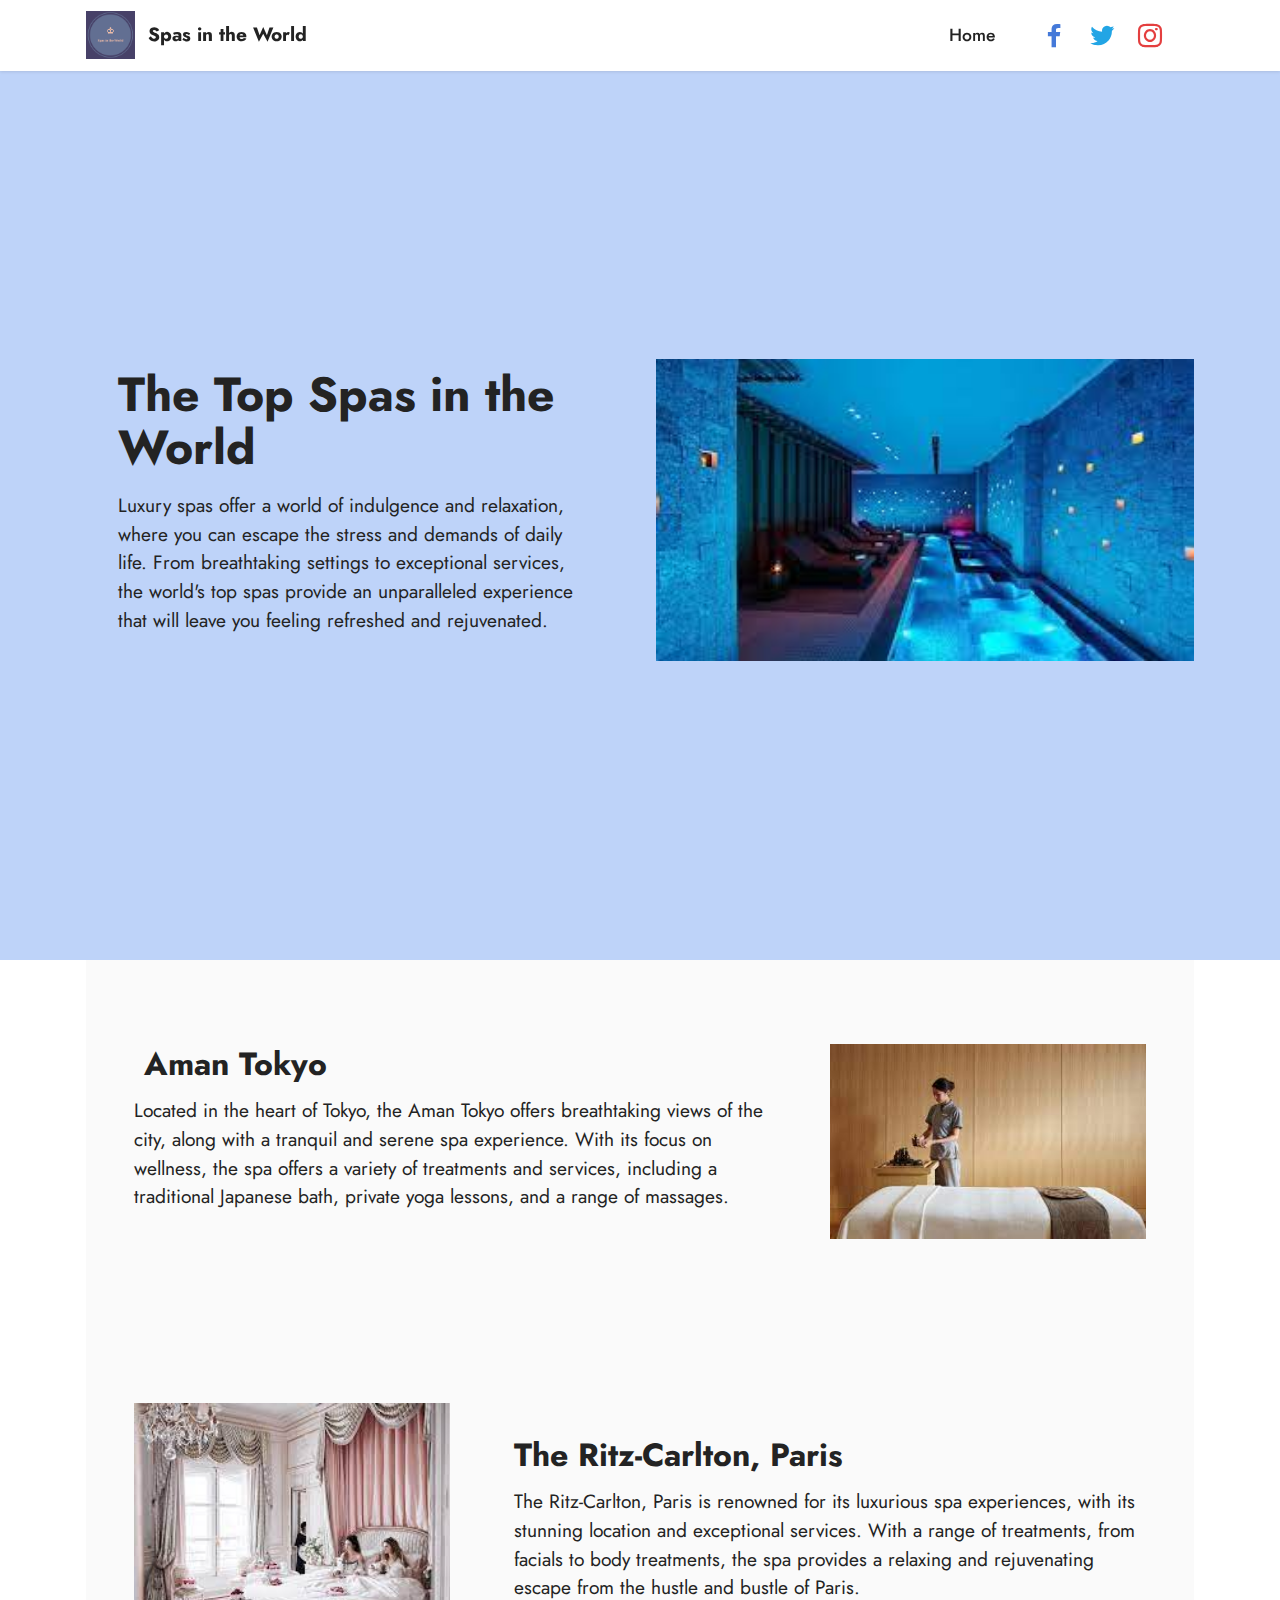
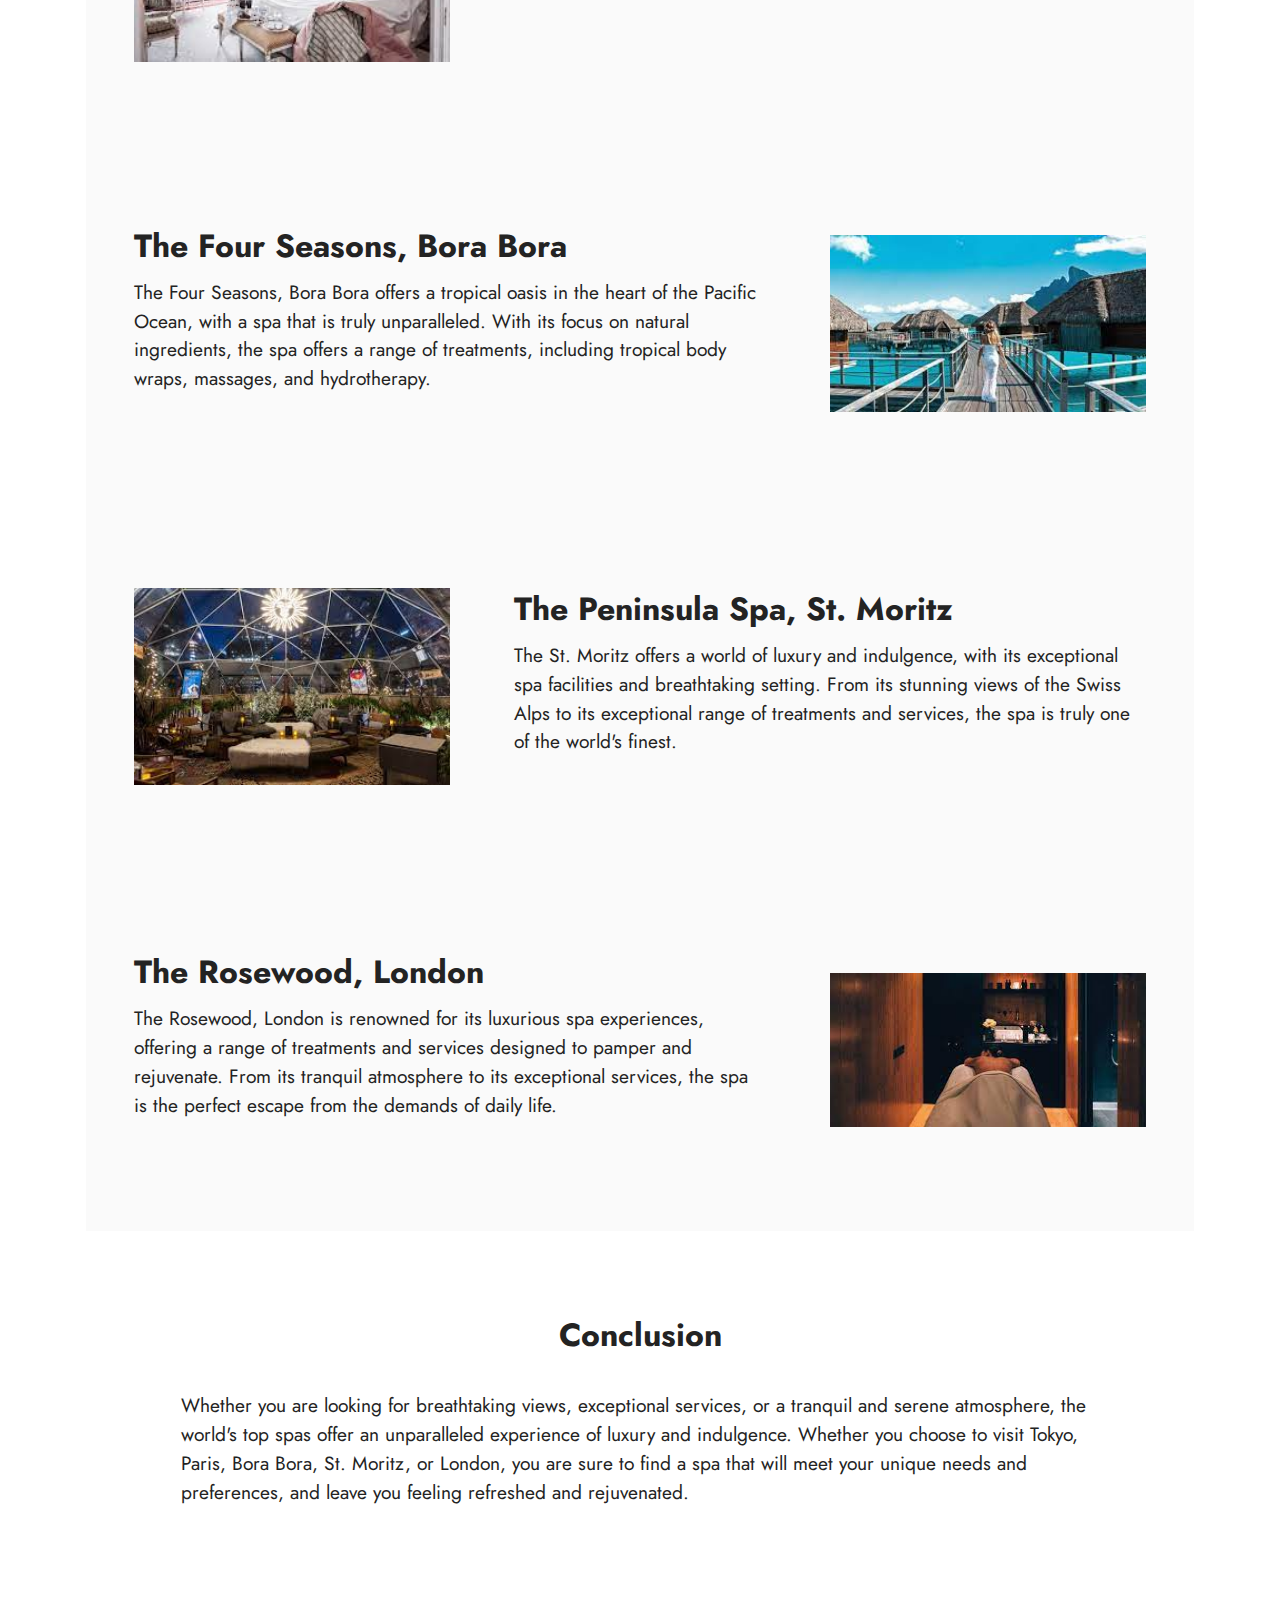
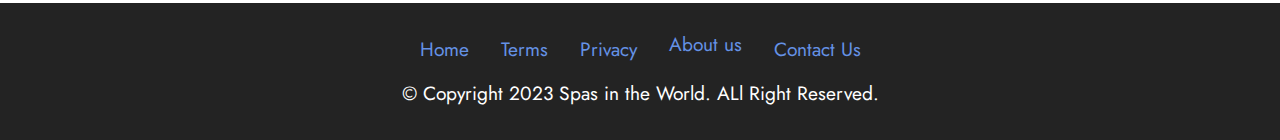
<file: index.html>
<!DOCTYPE html>
<html  >
<head>
  <!-- Site made with Mobirise Website Builder v5.7.12, https://mobirise.com -->
  <meta charset="UTF-8">
  <meta http-equiv="X-UA-Compatible" content="IE=edge">
  <meta name="generator" content="Mobirise v5.7.12, mobirise.com">
  <meta name="viewport" content="width=device-width, initial-scale=1, minimum-scale=1">
  <link rel="shortcut icon" href="assets/images/gfgfg.png" type="image/x-icon">
  <meta name="description" content="">
  
  
  <title>Home</title>
  <link rel="stylesheet" href="assets/bootstrap/css/bootstrap.min.css">
  <link rel="stylesheet" href="assets/bootstrap/css/bootstrap-grid.min.css">
  <link rel="stylesheet" href="assets/bootstrap/css/bootstrap-reboot.min.css">
  <link rel="stylesheet" href="assets/dropdown/css/style.css">
  <link rel="stylesheet" href="assets/socicon/css/styles.css">
  <link rel="stylesheet" href="assets/theme/css/style.css">
  <link rel="preload" href="https://fonts.googleapis.com/css2?family=Jost:ital,wght@0,400;0,700;1,400;1,700&display=swap&display=swap" as="style" onload="this.onload=null;this.rel='stylesheet'">
  <noscript><link rel="stylesheet" href="https://fonts.googleapis.com/css2?family=Jost:ital,wght@0,400;0,700;1,400;1,700&display=swap&display=swap"></noscript>
  <link rel="preload" as="style" href="assets/mobirise/css/mbr-additional.css"><link rel="stylesheet" href="assets/mobirise/css/mbr-additional.css" type="text/css">

  
  
  
</head>
<body>
  
  <section data-bs-version="5.1" class="menu menu2 cid-tuqP3RhNgz" once="menu" id="menu2-c">
    
    <nav class="navbar navbar-dropdown navbar-fixed-top navbar-expand-lg">
        <div class="container">
            <div class="navbar-brand">
                <span class="navbar-logo">
                    <a href="index.html">
                        <img src="assets/images/gfgfg.png" alt="" style="height: 3rem;">
                    </a>
                </span>
                <span class="navbar-caption-wrap"><a class="navbar-caption text-black text-primary display-7" href="index.html">Spas in the World</a></span>
            </div>
            <button class="navbar-toggler" type="button" data-toggle="collapse" data-bs-toggle="collapse" data-target="#navbarSupportedContent" data-bs-target="#navbarSupportedContent" aria-controls="navbarNavAltMarkup" aria-expanded="false" aria-label="Toggle navigation">
                <div class="hamburger">
                    <span></span>
                    <span></span>
                    <span></span>
                    <span></span>
                </div>
            </button>
            <div class="collapse navbar-collapse" id="navbarSupportedContent">
                <ul class="navbar-nav nav-dropdown nav-right" data-app-modern-menu="true"><li class="nav-item"><a class="nav-link link text-black text-primary display-4" href="index.html">Home</a>
                    </li></ul>
                <div class="icons-menu">
                    <a class="iconfont-wrapper" href="page2.html">
                        <span class="p-2 mbr-iconfont socicon-facebook socicon" style="color: rgb(68, 121, 217); fill: rgb(68, 121, 217);"></span>
                    </a>
                    <a class="iconfont-wrapper" href="page3.html">
                        <span class="p-2 mbr-iconfont socicon-twitter socicon" style="color: rgb(34, 165, 229); fill: rgb(34, 165, 229);"></span>
                    </a>
                    <a class="iconfont-wrapper" href="page2.html">
                        <span class="p-2 mbr-iconfont socicon-instagram socicon" style="color: rgb(228, 63, 63); fill: rgb(228, 63, 63);"></span>
                    </a>
                    
                </div>
                
            </div>
        </div>
    </nav>
</section>

<section data-bs-version="5.1" class="header14 cid-tuqP1rCuV3 mbr-fullscreen" id="header14-b">

    

    
    

    <div class="container">
        <div class="row justify-content-center align-items-center">
            <div class="col-12 col-md-6 image-wrapper">
                <img src="assets/images/download-2.jpg" alt="">
            </div>
            <div class="col-12 col-md">
                <div class="text-wrapper">
                    <h1 class="mbr-section-title mbr-fonts-style mb-3 display-2"><strong>The Top Spas in the World</strong></h1>
                    <p class="mbr-text mbr-fonts-style display-7">Luxury spas offer a world of indulgence and relaxation, where you can escape the stress and demands of daily life. From breathtaking settings to exceptional services, the world's top spas provide an unparalleled experience that will leave you feeling refreshed and rejuvenated.</p>
                    
                </div>
            </div>
        </div>
    </div>
</section>

<section data-bs-version="5.1" class="features15 cid-tuqDbilqv9" id="features16-1">

    

    
    
    <div class="container">
        <div class="content-wrapper">
            <div class="row align-items-center">
                <div class="col-12 col-lg">
                    <div class="text-wrapper">
                        <h6 class="card-title mbr-fonts-style display-5"><strong>&nbsp;Aman Tokyo</strong></h6>
                        <p class="mbr-text mbr-fonts-style mb-4 display-7">Located in the heart of Tokyo, the Aman Tokyo offers breathtaking views of the city, along with a tranquil and serene spa experience. With its focus on wellness, the spa offers a variety of treatments and services, including a traditional Japanese bath, private yoga lessons, and a range of massages.&nbsp;<br></p>
                        
                    </div>
                </div>
                <div class="col-12 col-lg-4">
                    <div class="image-wrapper">
                        <img src="assets/images/download-3.jpg" alt="">
                    </div>
                </div>
            </div>
        </div>
    </div>
</section>

<section data-bs-version="5.1" class="features16 cid-tuqDbywMW6" id="features17-2">
    

    
    
    <div class="container">
        <div class="content-wrapper">
            <div class="row align-items-center">
                <div class="col-12 col-lg-4">
                    <div class="image-wrapper">
                        <img src="assets/images/download-4.jpg" alt="">
                    </div>
                </div>
                <div class="col-12 col-lg">
                    <div class="text-wrapper">
                        <h6 class="card-title mbr-fonts-style display-5"><strong>The Ritz-Carlton, Paris</strong></h6>
                        <p class="mbr-text mbr-fonts-style mb-4 display-7">
                            The Ritz-Carlton, Paris is renowned for its luxurious spa experiences, with its stunning location and exceptional services. With a range of treatments, from facials to body treatments, the spa provides a relaxing and rejuvenating escape from the hustle and bustle of Paris.</p>
                        
                    </div>
                </div>
            </div>
        </div>
    </div>
</section>

<section data-bs-version="5.1" class="features15 cid-tuqDbHXd49" id="features16-3">

    

    
    
    <div class="container">
        <div class="content-wrapper">
            <div class="row align-items-center">
                <div class="col-12 col-lg">
                    <div class="text-wrapper">
                        <h6 class="card-title mbr-fonts-style display-5"><strong>The Four Seasons, Bora Bora</strong></h6>
                        <p class="mbr-text mbr-fonts-style mb-4 display-7">
                            The Four Seasons, Bora Bora offers a tropical oasis in the heart of the Pacific Ocean, with a spa that is truly unparalleled. With its focus on natural ingredients, the spa offers a range of treatments, including tropical body wraps, massages, and hydrotherapy.</p>
                        
                    </div>
                </div>
                <div class="col-12 col-lg-4">
                    <div class="image-wrapper">
                        <img src="assets/images/download-5.jpg" alt="">
                    </div>
                </div>
            </div>
        </div>
    </div>
</section>

<section data-bs-version="5.1" class="features16 cid-tuqDbPKl5X" id="features17-4">
    

    
    
    <div class="container">
        <div class="content-wrapper">
            <div class="row align-items-center">
                <div class="col-12 col-lg-4">
                    <div class="image-wrapper">
                        <img src="assets/images/download-6.jpg" alt="">
                    </div>
                </div>
                <div class="col-12 col-lg">
                    <div class="text-wrapper">
                        <h6 class="card-title mbr-fonts-style display-5"><strong>The Peninsula Spa, St. Moritz</strong></h6>
                        <p class="mbr-text mbr-fonts-style mb-4 display-7">
                            The St. Moritz offers a world of luxury and indulgence, with its exceptional spa facilities and breathtaking setting. From its stunning views of the Swiss Alps to its exceptional range of treatments and services, the spa is truly one of the world's finest.</p>
                        
                    </div>
                </div>
            </div>
        </div>
    </div>
</section>

<section data-bs-version="5.1" class="features15 cid-tuqDbVTucW" id="features16-5">

    

    
    
    <div class="container">
        <div class="content-wrapper">
            <div class="row align-items-center">
                <div class="col-12 col-lg">
                    <div class="text-wrapper">
                        <h6 class="card-title mbr-fonts-style display-5"><strong>The Rosewood, London</strong></h6>
                        <p class="mbr-text mbr-fonts-style mb-4 display-7">
                            The Rosewood, London is renowned for its luxurious spa experiences, offering a range of treatments and services designed to pamper and rejuvenate. From its tranquil atmosphere to its exceptional services, the spa is the perfect escape from the demands of daily life.</p>
                        
                    </div>
                </div>
                <div class="col-12 col-lg-4">
                    <div class="image-wrapper">
                        <img src="assets/images/download-7.jpg" alt="">
                    </div>
                </div>
            </div>
        </div>
    </div>
</section>

<section data-bs-version="5.1" class="content5 cid-tuqLmheTl9" id="content5-9">
    
    <div class="container">
        <div class="row justify-content-center">
            <div class="col-md-12 col-lg-10">
                
                <h4 class="mbr-section-subtitle mbr-fonts-style mb-4 display-5"><strong>
                    Conclusion
                </strong></h4>
                <p class="mbr-text mbr-fonts-style display-7">
                    Whether you are looking for breathtaking views, exceptional services, or a tranquil and serene atmosphere, the world's top spas offer an unparalleled experience of luxury and indulgence. Whether you choose to visit Tokyo, Paris, Bora Bora, St. Moritz, or London, you are sure to find a spa that will meet your unique needs and preferences, and leave you feeling refreshed and rejuvenated.</p>
            </div>
        </div>
    </div>
</section>

<section data-bs-version="5.1" class="footer3 cid-tuqMmDVH2e" once="footers" id="footer3-a">

    

    

    <div class="container">
        <div class="media-container-row align-center mbr-white">
            <div class="row row-links">
                <ul class="foot-menu">
                    
                    
                    
                    
                    
                <li class="foot-menu-item mbr-fonts-style display-7">
                        <a href="index.html" class="text-primary">Home</a></li><li class="foot-menu-item mbr-fonts-style display-7"><a href="page4.html" class="text-primary">Terms</a></li><li class="foot-menu-item mbr-fonts-style display-7"><a href="page3.html" class="text-primary">Privacy</a></li><li class="foot-menu-item mbr-fonts-style display-7"><p><a href="page1.html" class="text-primary"></a><a href="page1.html" class="text-primary">About us</a></p></li><li class="foot-menu-item mbr-fonts-style display-7"><a href="page2.html" class="text-primary">Contact Us</a></li></ul>
            </div>
            
            <div class="row row-copirayt">
                <p class="mbr-text mb-0 mbr-fonts-style mbr-white align-center display-7">
                    © Copyright 2023&nbsp;Spas in the World. ALl Right Reserved.</p>
            </div>
        </div>
    </div>
  
  
</body>
</html>
</file>
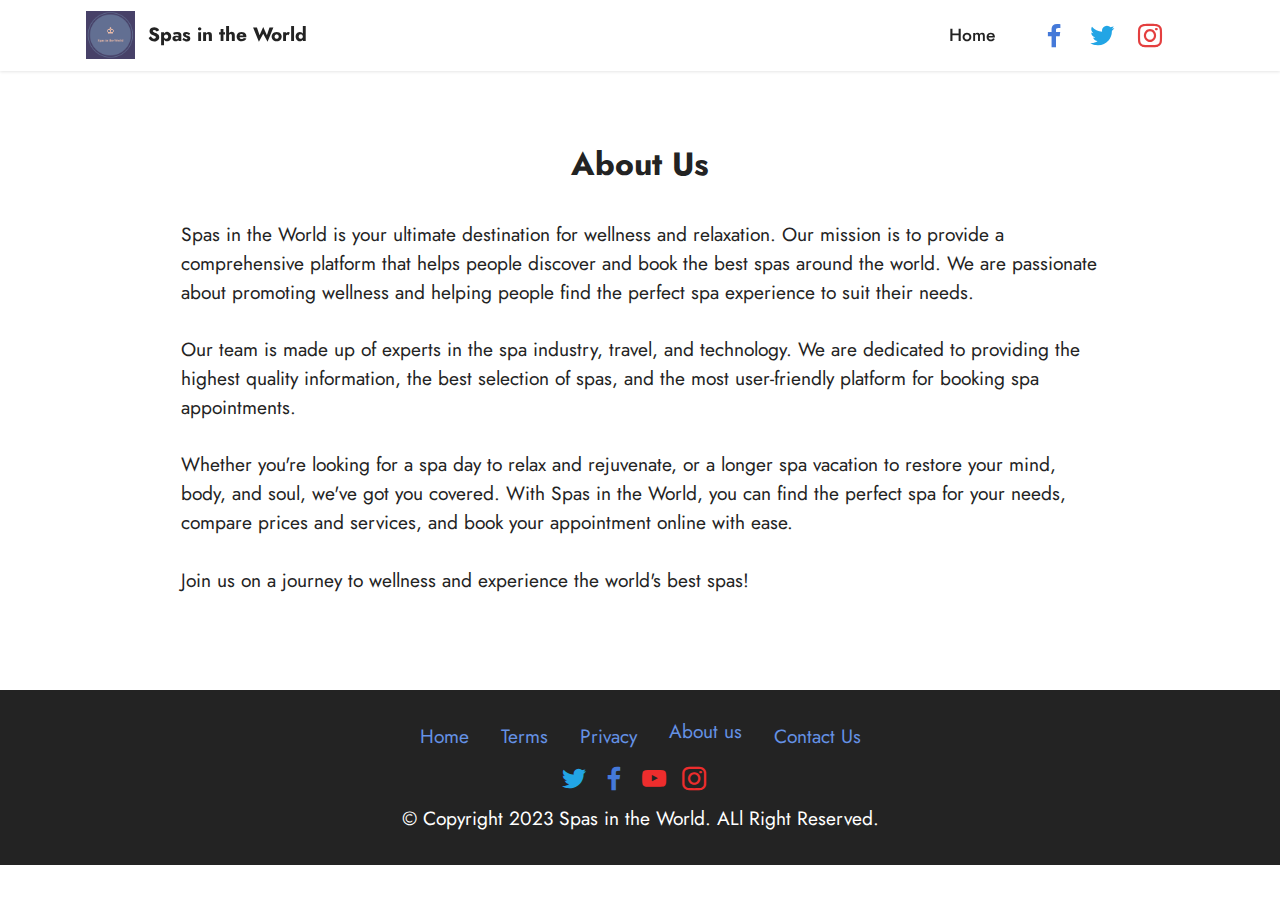
<file: page1.html>
<!DOCTYPE html>
<html  >
<head>
  <!-- Site made with Mobirise Website Builder v5.7.12, https://mobirise.com -->
  <meta charset="UTF-8">
  <meta http-equiv="X-UA-Compatible" content="IE=edge">
  <meta name="generator" content="Mobirise v5.7.12, mobirise.com">
  <meta name="viewport" content="width=device-width, initial-scale=1, minimum-scale=1">
  <link rel="shortcut icon" href="assets/images/gfgfg.png" type="image/x-icon">
  <meta name="description" content="">
  
  
  <title>About Us</title>
  <link rel="stylesheet" href="assets/bootstrap/css/bootstrap.min.css">
  <link rel="stylesheet" href="assets/bootstrap/css/bootstrap-grid.min.css">
  <link rel="stylesheet" href="assets/bootstrap/css/bootstrap-reboot.min.css">
  <link rel="stylesheet" href="assets/dropdown/css/style.css">
  <link rel="stylesheet" href="assets/socicon/css/styles.css">
  <link rel="stylesheet" href="assets/theme/css/style.css">
  <link rel="preload" href="https://fonts.googleapis.com/css2?family=Jost:ital,wght@0,400;0,700;1,400;1,700&display=swap&display=swap" as="style" onload="this.onload=null;this.rel='stylesheet'">
  <noscript><link rel="stylesheet" href="https://fonts.googleapis.com/css2?family=Jost:ital,wght@0,400;0,700;1,400;1,700&display=swap&display=swap"></noscript>
  <link rel="preload" as="style" href="assets/mobirise/css/mbr-additional.css"><link rel="stylesheet" href="assets/mobirise/css/mbr-additional.css" type="text/css">

  
  
  
</head>
<body>
  
  <section data-bs-version="5.1" class="menu menu2 cid-tuqP3RhNgz" once="menu" id="menu2-d">
    
    <nav class="navbar navbar-dropdown navbar-fixed-top navbar-expand-lg">
        <div class="container">
            <div class="navbar-brand">
                <span class="navbar-logo">
                    <a href="index.html">
                        <img src="assets/images/gfgfg.png" alt="" style="height: 3rem;">
                    </a>
                </span>
                <span class="navbar-caption-wrap"><a class="navbar-caption text-black text-primary display-7" href="index.html">Spas in the World</a></span>
            </div>
            <button class="navbar-toggler" type="button" data-toggle="collapse" data-bs-toggle="collapse" data-target="#navbarSupportedContent" data-bs-target="#navbarSupportedContent" aria-controls="navbarNavAltMarkup" aria-expanded="false" aria-label="Toggle navigation">
                <div class="hamburger">
                    <span></span>
                    <span></span>
                    <span></span>
                    <span></span>
                </div>
            </button>
            <div class="collapse navbar-collapse" id="navbarSupportedContent">
                <ul class="navbar-nav nav-dropdown nav-right" data-app-modern-menu="true"><li class="nav-item"><a class="nav-link link text-black text-primary display-4" href="index.html">Home</a>
                    </li></ul>
                <div class="icons-menu">
                    <a class="iconfont-wrapper" href="page2.html">
                        <span class="p-2 mbr-iconfont socicon-facebook socicon" style="color: rgb(68, 121, 217); fill: rgb(68, 121, 217);"></span>
                    </a>
                    <a class="iconfont-wrapper" href="page3.html">
                        <span class="p-2 mbr-iconfont socicon-twitter socicon" style="color: rgb(34, 165, 229); fill: rgb(34, 165, 229);"></span>
                    </a>
                    <a class="iconfont-wrapper" href="page2.html">
                        <span class="p-2 mbr-iconfont socicon-instagram socicon" style="color: rgb(228, 63, 63); fill: rgb(228, 63, 63);"></span>
                    </a>
                    
                </div>
                
            </div>
        </div>
    </nav>
</section>

<section data-bs-version="5.1" class="content5 cid-tuqWCrF36q" id="content5-o">
    
    <div class="container">
        <div class="row justify-content-center">
            <div class="col-md-12 col-lg-10">
                
                <h4 class="mbr-section-subtitle mbr-fonts-style mb-4 display-5"><strong>About Us</strong></h4>
                <p class="mbr-text mbr-fonts-style display-7">Spas in the World is your ultimate destination for wellness and relaxation. Our mission is to provide a comprehensive platform that helps people discover and book the best spas around the world. We are passionate about promoting wellness and helping people find the perfect spa experience to suit their needs.
<br>
<br>Our team is made up of experts in the spa industry, travel, and technology. We are dedicated to providing the highest quality information, the best selection of spas, and the most user-friendly platform for booking spa appointments.
<br>
<br>Whether you're looking for a spa day to relax and rejuvenate, or a longer spa vacation to restore your mind, body, and soul, we've got you covered. With Spas in the World, you can find the perfect spa for your needs, compare prices and services, and book your appointment online with ease.
<br>
<br>Join us on a journey to wellness and experience the world's best spas!</p>
            </div>
        </div>
    </div>
</section>

<section data-bs-version="5.1" class="footer3 cid-tuqMmDVH2e" once="footers" id="footer3-e">

    

    

    <div class="container">
        <div class="media-container-row align-center mbr-white">
            <div class="row row-links">
                <ul class="foot-menu">
                    
                    
                    
                    
                    
                <li class="foot-menu-item mbr-fonts-style display-7">
                        <a href="index.html" class="text-primary">Home</a></li><li class="foot-menu-item mbr-fonts-style display-7"><a href="page4.html" class="text-primary">Terms</a></li><li class="foot-menu-item mbr-fonts-style display-7"><a href="page3.html" class="text-primary">Privacy</a></li><li class="foot-menu-item mbr-fonts-style display-7"><p><a href="page1.html" class="text-primary"></a><a href="page1.html" class="text-primary">About us</a></p></li><li class="foot-menu-item mbr-fonts-style display-7"><a href="page2.html" class="text-primary">Contact Us</a></li></ul>
            </div>
            <div class="row social-row">
                <div class="social-list align-right pb-2">
                    
                    
                    
                    
                    
                    
                <div class="soc-item">
                        
                            <span class="mbr-iconfont mbr-iconfont-social socicon-twitter socicon" style="color: rgb(34, 165, 229); fill: rgb(34, 165, 229);"></span>
                        
                    </div><div class="soc-item">
                        
                            <span class="mbr-iconfont mbr-iconfont-social socicon-facebook socicon" style="color: rgb(68, 121, 217); fill: rgb(68, 121, 217);"></span>
                        
                    </div><div class="soc-item">
                        
                            <span class="mbr-iconfont mbr-iconfont-social socicon-youtube socicon" style="color: rgb(237, 45, 45); fill: rgb(237, 45, 45);"></span>
                        
                    </div><div class="soc-item">
                        
                            <span class="mbr-iconfont mbr-iconfont-social socicon-instagram socicon" style="color: rgb(237, 45, 45); fill: rgb(237, 45, 45);"></span>
                        
                    </div></div>
            </div>
            <div class="row row-copirayt">
                <p class="mbr-text mb-0 mbr-fonts-style mbr-white align-center display-7">
                    © Copyright 2023&nbsp;Spas in the World. ALl Right Reserved.</p>
            </div>
        </div>
    </div>
  
  
</body>
</html>
</file>
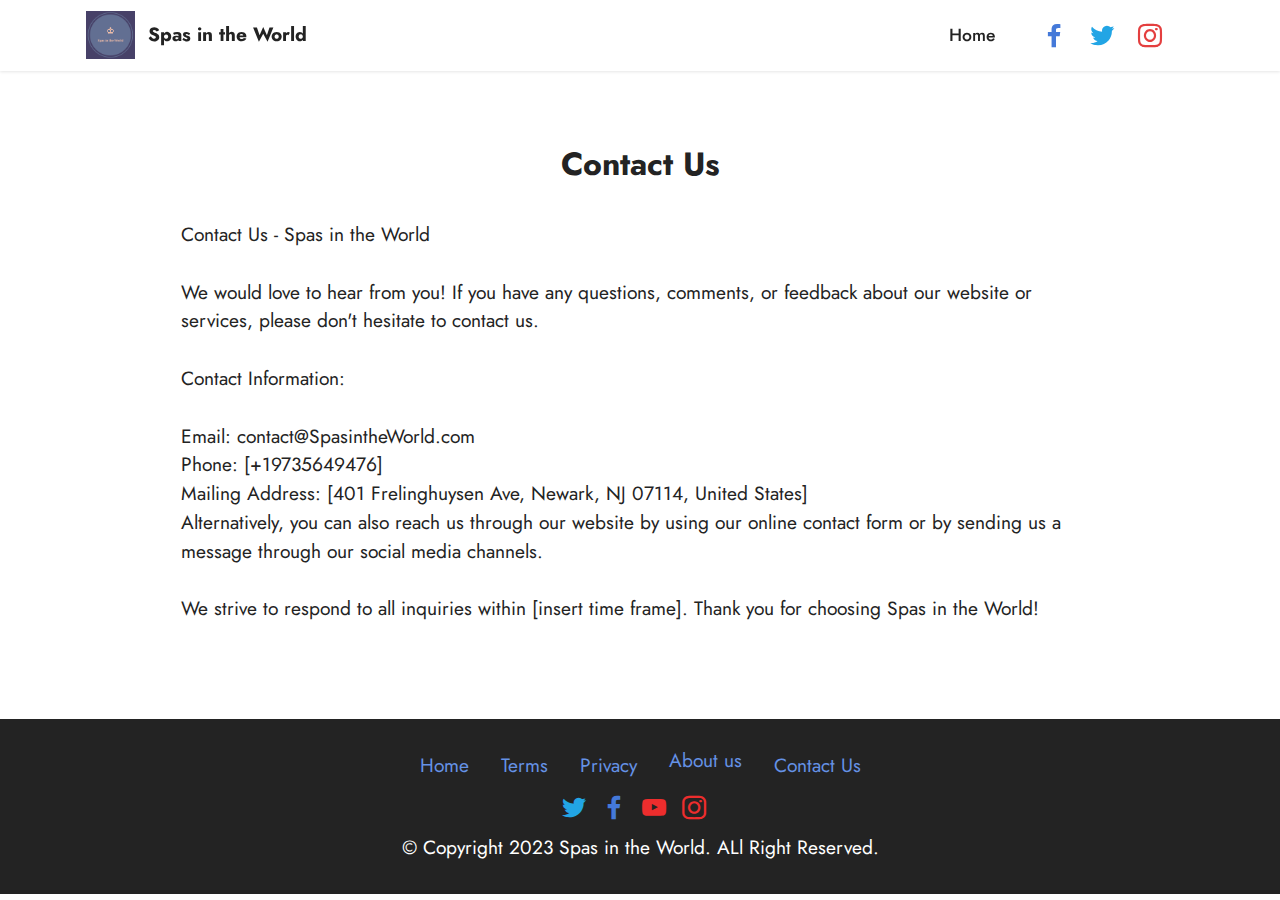
<file: page2.html>
<!DOCTYPE html>
<html  >
<head>
  <!-- Site made with Mobirise Website Builder v5.7.12, https://mobirise.com -->
  <meta charset="UTF-8">
  <meta http-equiv="X-UA-Compatible" content="IE=edge">
  <meta name="generator" content="Mobirise v5.7.12, mobirise.com">
  <meta name="viewport" content="width=device-width, initial-scale=1, minimum-scale=1">
  <link rel="shortcut icon" href="assets/images/gfgfg.png" type="image/x-icon">
  <meta name="description" content="">
  
  
  <title>Contact Us</title>
  <link rel="stylesheet" href="assets/bootstrap/css/bootstrap.min.css">
  <link rel="stylesheet" href="assets/bootstrap/css/bootstrap-grid.min.css">
  <link rel="stylesheet" href="assets/bootstrap/css/bootstrap-reboot.min.css">
  <link rel="stylesheet" href="assets/dropdown/css/style.css">
  <link rel="stylesheet" href="assets/socicon/css/styles.css">
  <link rel="stylesheet" href="assets/theme/css/style.css">
  <link rel="preload" href="https://fonts.googleapis.com/css2?family=Jost:ital,wght@0,400;0,700;1,400;1,700&display=swap&display=swap" as="style" onload="this.onload=null;this.rel='stylesheet'">
  <noscript><link rel="stylesheet" href="https://fonts.googleapis.com/css2?family=Jost:ital,wght@0,400;0,700;1,400;1,700&display=swap&display=swap"></noscript>
  <link rel="preload" as="style" href="assets/mobirise/css/mbr-additional.css"><link rel="stylesheet" href="assets/mobirise/css/mbr-additional.css" type="text/css">

  
  
  
</head>
<body>
  
  <section data-bs-version="5.1" class="menu menu2 cid-tuqP3RhNgz" once="menu" id="menu2-f">
    
    <nav class="navbar navbar-dropdown navbar-fixed-top navbar-expand-lg">
        <div class="container">
            <div class="navbar-brand">
                <span class="navbar-logo">
                    <a href="index.html">
                        <img src="assets/images/gfgfg.png" alt="" style="height: 3rem;">
                    </a>
                </span>
                <span class="navbar-caption-wrap"><a class="navbar-caption text-black text-primary display-7" href="index.html">Spas in the World</a></span>
            </div>
            <button class="navbar-toggler" type="button" data-toggle="collapse" data-bs-toggle="collapse" data-target="#navbarSupportedContent" data-bs-target="#navbarSupportedContent" aria-controls="navbarNavAltMarkup" aria-expanded="false" aria-label="Toggle navigation">
                <div class="hamburger">
                    <span></span>
                    <span></span>
                    <span></span>
                    <span></span>
                </div>
            </button>
            <div class="collapse navbar-collapse" id="navbarSupportedContent">
                <ul class="navbar-nav nav-dropdown nav-right" data-app-modern-menu="true"><li class="nav-item"><a class="nav-link link text-black text-primary display-4" href="index.html">Home</a>
                    </li></ul>
                <div class="icons-menu">
                    <a class="iconfont-wrapper" href="page2.html">
                        <span class="p-2 mbr-iconfont socicon-facebook socicon" style="color: rgb(68, 121, 217); fill: rgb(68, 121, 217);"></span>
                    </a>
                    <a class="iconfont-wrapper" href="page3.html">
                        <span class="p-2 mbr-iconfont socicon-twitter socicon" style="color: rgb(34, 165, 229); fill: rgb(34, 165, 229);"></span>
                    </a>
                    <a class="iconfont-wrapper" href="page2.html">
                        <span class="p-2 mbr-iconfont socicon-instagram socicon" style="color: rgb(228, 63, 63); fill: rgb(228, 63, 63);"></span>
                    </a>
                    
                </div>
                
            </div>
        </div>
    </nav>
</section>

<section data-bs-version="5.1" class="content5 cid-tuqUGJqrYX" id="content5-n">
    
    <div class="container">
        <div class="row justify-content-center">
            <div class="col-md-12 col-lg-10">
                
                <h4 class="mbr-section-subtitle mbr-fonts-style mb-4 display-5"><strong>Contact Us</strong></h4>
                <p class="mbr-text mbr-fonts-style display-7">Contact Us - Spas in the World
<br>
<br>We would love to hear from you! If you have any questions, comments, or feedback about our website or services, please don't hesitate to contact us.
<br>
<br>Contact Information:
<br>
<br>Email: contact@SpasintheWorld.com<br>Phone: [+19735649476]<br>Mailing Address: [401 Frelinghuysen Ave, Newark, NJ 07114, United States]
<br>Alternatively, you can also reach us through our website by using our online contact form or by sending us a message through our social media channels.
<br>
<br>We strive to respond to all inquiries within [insert time frame]. Thank you for choosing Spas in the World!</p>
            </div>
        </div>
    </div>
</section>

<section data-bs-version="5.1" class="footer3 cid-tuqMmDVH2e" once="footers" id="footer3-g">

    

    

    <div class="container">
        <div class="media-container-row align-center mbr-white">
            <div class="row row-links">
                <ul class="foot-menu">
                    
                    
                    
                    
                    
                <li class="foot-menu-item mbr-fonts-style display-7">
                        <a href="index.html" class="text-primary">Home</a></li><li class="foot-menu-item mbr-fonts-style display-7"><a href="page4.html" class="text-primary">Terms</a></li><li class="foot-menu-item mbr-fonts-style display-7"><a href="page3.html" class="text-primary">Privacy</a></li><li class="foot-menu-item mbr-fonts-style display-7"><p><a href="page1.html" class="text-primary"></a><a href="page1.html" class="text-primary">About us</a></p></li><li class="foot-menu-item mbr-fonts-style display-7"><a href="page2.html" class="text-primary">Contact Us</a></li></ul>
            </div>
            <div class="row social-row">
                <div class="social-list align-right pb-2">
                    
                    
                    
                    
                    
                    
                <div class="soc-item">
                        
                            <span class="mbr-iconfont mbr-iconfont-social socicon-twitter socicon" style="color: rgb(34, 165, 229); fill: rgb(34, 165, 229);"></span>
                        
                    </div><div class="soc-item">
                        
                            <span class="mbr-iconfont mbr-iconfont-social socicon-facebook socicon" style="color: rgb(68, 121, 217); fill: rgb(68, 121, 217);"></span>
                        
                    </div><div class="soc-item">
                        
                            <span class="mbr-iconfont mbr-iconfont-social socicon-youtube socicon" style="color: rgb(237, 45, 45); fill: rgb(237, 45, 45);"></span>
                        
                    </div><div class="soc-item">
                        
                            <span class="mbr-iconfont mbr-iconfont-social socicon-instagram socicon" style="color: rgb(237, 45, 45); fill: rgb(237, 45, 45);"></span>
                        
                    </div></div>
            </div>
            <div class="row row-copirayt">
                <p class="mbr-text mb-0 mbr-fonts-style mbr-white align-center display-7">
                    © Copyright 2023&nbsp;Spas in the World. ALl Right Reserved.</p>
            </div>
        </div>
    </div>  
  
</body>
</html>
</file>
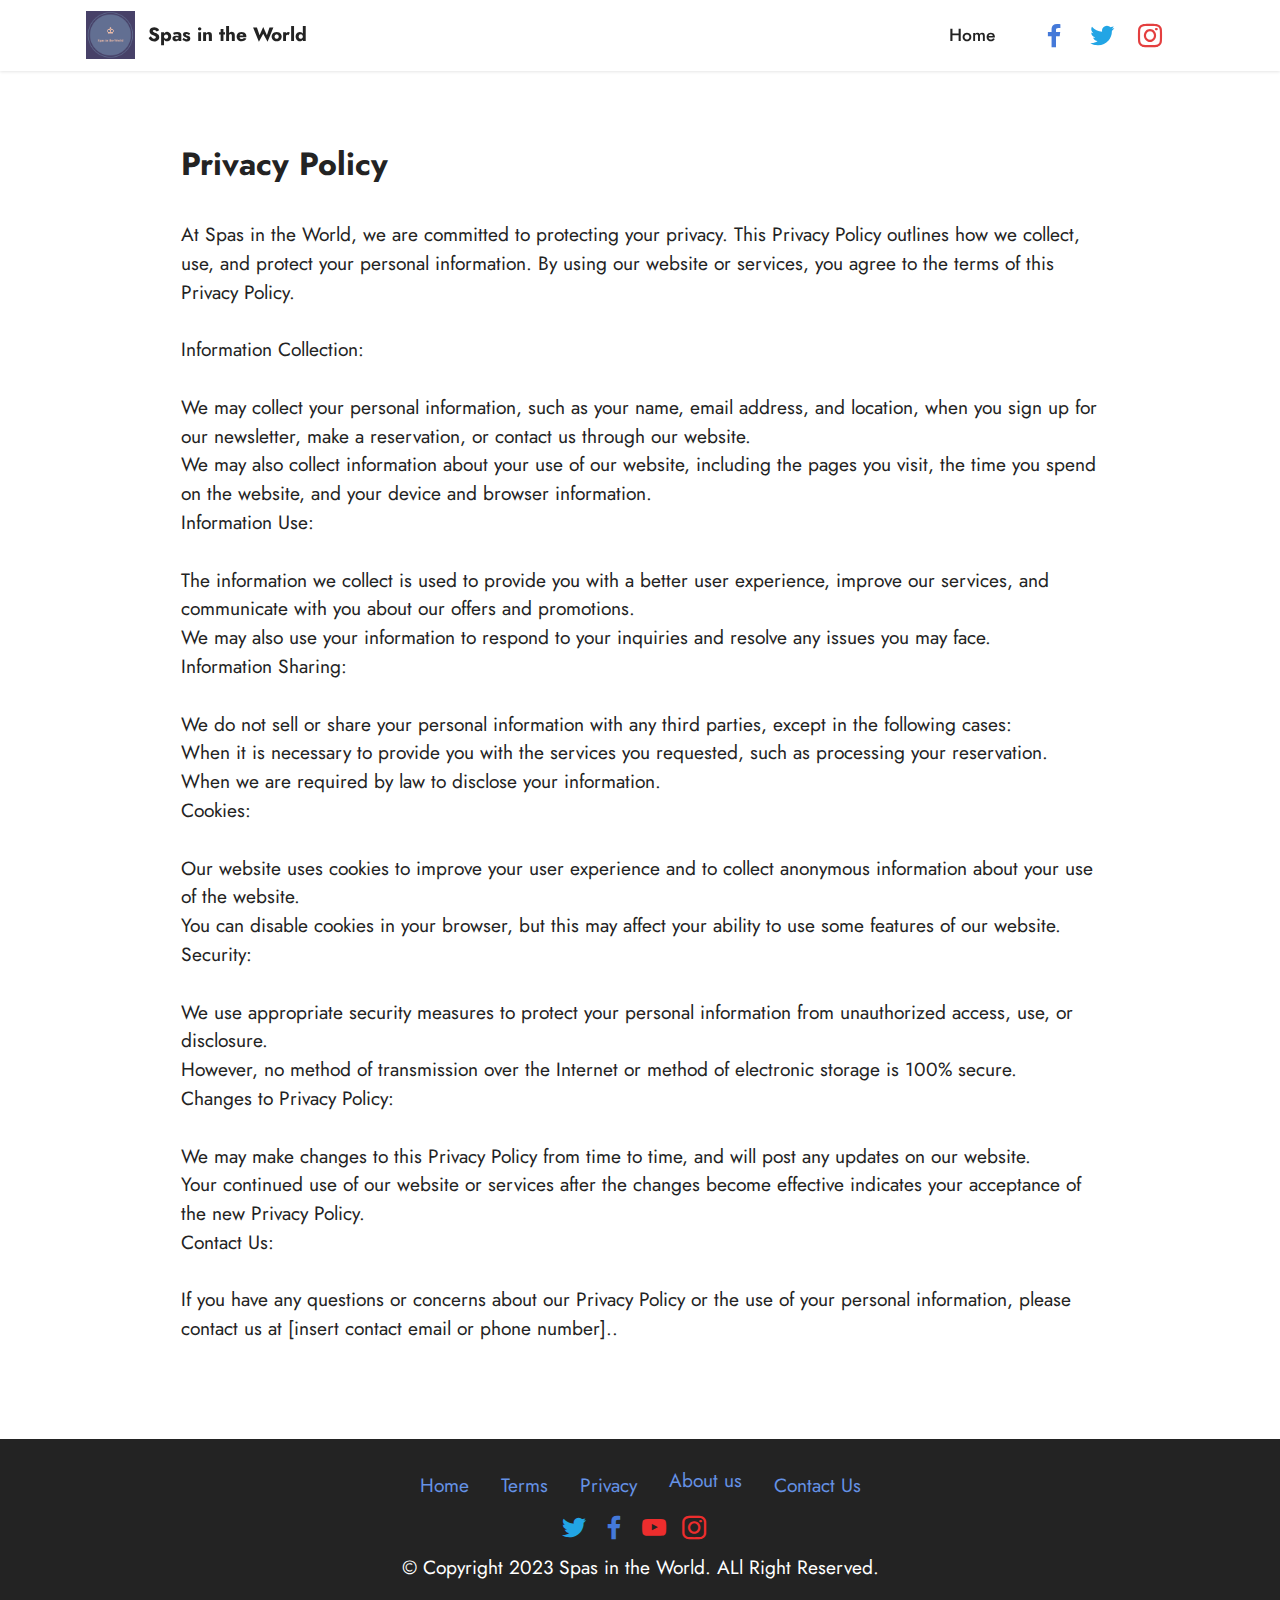
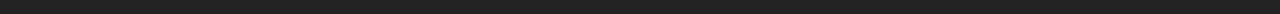
<file: page3.html>
<!DOCTYPE html>
<html  >
<head>
  <!-- Site made with Mobirise Website Builder v5.7.12, https://mobirise.com -->
  <meta charset="UTF-8">
  <meta http-equiv="X-UA-Compatible" content="IE=edge">
  <meta name="generator" content="Mobirise v5.7.12, mobirise.com">
  <meta name="viewport" content="width=device-width, initial-scale=1, minimum-scale=1">
  <link rel="shortcut icon" href="assets/images/gfgfg.png" type="image/x-icon">
  <meta name="description" content="">
  
  
  <title>Privacy Policy</title>
  <link rel="stylesheet" href="assets/bootstrap/css/bootstrap.min.css">
  <link rel="stylesheet" href="assets/bootstrap/css/bootstrap-grid.min.css">
  <link rel="stylesheet" href="assets/bootstrap/css/bootstrap-reboot.min.css">
  <link rel="stylesheet" href="assets/dropdown/css/style.css">
  <link rel="stylesheet" href="assets/socicon/css/styles.css">
  <link rel="stylesheet" href="assets/theme/css/style.css">
  <link rel="preload" href="https://fonts.googleapis.com/css2?family=Jost:ital,wght@0,400;0,700;1,400;1,700&display=swap&display=swap" as="style" onload="this.onload=null;this.rel='stylesheet'">
  <noscript><link rel="stylesheet" href="https://fonts.googleapis.com/css2?family=Jost:ital,wght@0,400;0,700;1,400;1,700&display=swap&display=swap"></noscript>
  <link rel="preload" as="style" href="assets/mobirise/css/mbr-additional.css"><link rel="stylesheet" href="assets/mobirise/css/mbr-additional.css" type="text/css">

  
  
  
</head>
<body>
  
  <section data-bs-version="5.1" class="menu menu2 cid-tuqP3RhNgz" once="menu" id="menu2-h">
    
    <nav class="navbar navbar-dropdown navbar-fixed-top navbar-expand-lg">
        <div class="container">
            <div class="navbar-brand">
                <span class="navbar-logo">
                    <a href="index.html">
                        <img src="assets/images/gfgfg.png" alt="" style="height: 3rem;">
                    </a>
                </span>
                <span class="navbar-caption-wrap"><a class="navbar-caption text-black text-primary display-7" href="index.html">Spas in the World</a></span>
            </div>
            <button class="navbar-toggler" type="button" data-toggle="collapse" data-bs-toggle="collapse" data-target="#navbarSupportedContent" data-bs-target="#navbarSupportedContent" aria-controls="navbarNavAltMarkup" aria-expanded="false" aria-label="Toggle navigation">
                <div class="hamburger">
                    <span></span>
                    <span></span>
                    <span></span>
                    <span></span>
                </div>
            </button>
            <div class="collapse navbar-collapse" id="navbarSupportedContent">
                <ul class="navbar-nav nav-dropdown nav-right" data-app-modern-menu="true"><li class="nav-item"><a class="nav-link link text-black text-primary display-4" href="index.html">Home</a>
                    </li></ul>
                <div class="icons-menu">
                    <a class="iconfont-wrapper" href="page2.html">
                        <span class="p-2 mbr-iconfont socicon-facebook socicon" style="color: rgb(68, 121, 217); fill: rgb(68, 121, 217);"></span>
                    </a>
                    <a class="iconfont-wrapper" href="page3.html">
                        <span class="p-2 mbr-iconfont socicon-twitter socicon" style="color: rgb(34, 165, 229); fill: rgb(34, 165, 229);"></span>
                    </a>
                    <a class="iconfont-wrapper" href="page2.html">
                        <span class="p-2 mbr-iconfont socicon-instagram socicon" style="color: rgb(228, 63, 63); fill: rgb(228, 63, 63);"></span>
                    </a>
                    
                </div>
                
            </div>
        </div>
    </nav>
</section>

<section data-bs-version="5.1" class="content5 cid-tuqTdUJl0w" id="content5-l">
    
    <div class="container">
        <div class="row justify-content-center">
            <div class="col-md-12 col-lg-10">
                
                <h4 class="mbr-section-subtitle mbr-fonts-style mb-4 display-5"><strong>Privacy Policy</strong></h4>
                <p class="mbr-text mbr-fonts-style display-7">At Spas in the World, we are committed to protecting your privacy. This Privacy Policy outlines how we collect, use, and protect your personal information. By using our website or services, you agree to the terms of this Privacy Policy.
<br>
<br>Information Collection:
<br>
<br>We may collect your personal information, such as your name, email address, and location, when you sign up for our newsletter, make a reservation, or contact us through our website.
<br>We may also collect information about your use of our website, including the pages you visit, the time you spend on the website, and your device and browser information.
<br>Information Use:
<br>
<br>The information we collect is used to provide you with a better user experience, improve our services, and communicate with you about our offers and promotions.
<br>We may also use your information to respond to your inquiries and resolve any issues you may face.
<br>Information Sharing:
<br>
<br>We do not sell or share your personal information with any third parties, except in the following cases:
<br>When it is necessary to provide you with the services you requested, such as processing your reservation.
<br>When we are required by law to disclose your information.
<br>Cookies:
<br>
<br>Our website uses cookies to improve your user experience and to collect anonymous information about your use of the website.
<br>You can disable cookies in your browser, but this may affect your ability to use some features of our website.
<br>Security:
<br>
<br>We use appropriate security measures to protect your personal information from unauthorized access, use, or disclosure.
<br>However, no method of transmission over the Internet or method of electronic storage is 100% secure.
<br>Changes to Privacy Policy:
<br>
<br>We may make changes to this Privacy Policy from time to time, and will post any updates on our website.
<br>Your continued use of our website or services after the changes become effective indicates your acceptance of the new Privacy Policy.
<br>Contact Us:
<br>
<br>If you have any questions or concerns about our Privacy Policy or the use of your personal information, please contact us at [insert contact email or phone number]..</p>
            </div>
        </div>
    </div>
</section>

<section data-bs-version="5.1" class="footer3 cid-tuqMmDVH2e" once="footers" id="footer3-i">

    

    

    <div class="container">
        <div class="media-container-row align-center mbr-white">
            <div class="row row-links">
                <ul class="foot-menu">
                    
                    
                    
                    
                    
                <li class="foot-menu-item mbr-fonts-style display-7">
                        <a href="index.html" class="text-primary">Home</a></li><li class="foot-menu-item mbr-fonts-style display-7"><a href="page4.html" class="text-primary">Terms</a></li><li class="foot-menu-item mbr-fonts-style display-7"><a href="page3.html" class="text-primary">Privacy</a></li><li class="foot-menu-item mbr-fonts-style display-7"><p><a href="page1.html" class="text-primary"></a><a href="page1.html" class="text-primary">About us</a></p></li><li class="foot-menu-item mbr-fonts-style display-7"><a href="page2.html" class="text-primary">Contact Us</a></li></ul>
            </div>
            <div class="row social-row">
                <div class="social-list align-right pb-2">
                    
                    
                    
                    
                    
                    
                <div class="soc-item">
                        
                            <span class="mbr-iconfont mbr-iconfont-social socicon-twitter socicon" style="color: rgb(34, 165, 229); fill: rgb(34, 165, 229);"></span>
                        
                    </div><div class="soc-item">
                        
                            <span class="mbr-iconfont mbr-iconfont-social socicon-facebook socicon" style="color: rgb(68, 121, 217); fill: rgb(68, 121, 217);"></span>
                        
                    </div><div class="soc-item">
                        
                            <span class="mbr-iconfont mbr-iconfont-social socicon-youtube socicon" style="color: rgb(237, 45, 45); fill: rgb(237, 45, 45);"></span>
                        
                    </div><div class="soc-item">
                        
                            <span class="mbr-iconfont mbr-iconfont-social socicon-instagram socicon" style="color: rgb(237, 45, 45); fill: rgb(237, 45, 45);"></span>
                        
                    </div></div>
            </div>
            <div class="row row-copirayt">
                <p class="mbr-text mb-0 mbr-fonts-style mbr-white align-center display-7">
                    © Copyright 2023&nbsp;Spas in the World. ALl Right Reserved.</p>
            </div>
        </div>
    </div>
  
  
</body>
</html>
</file>
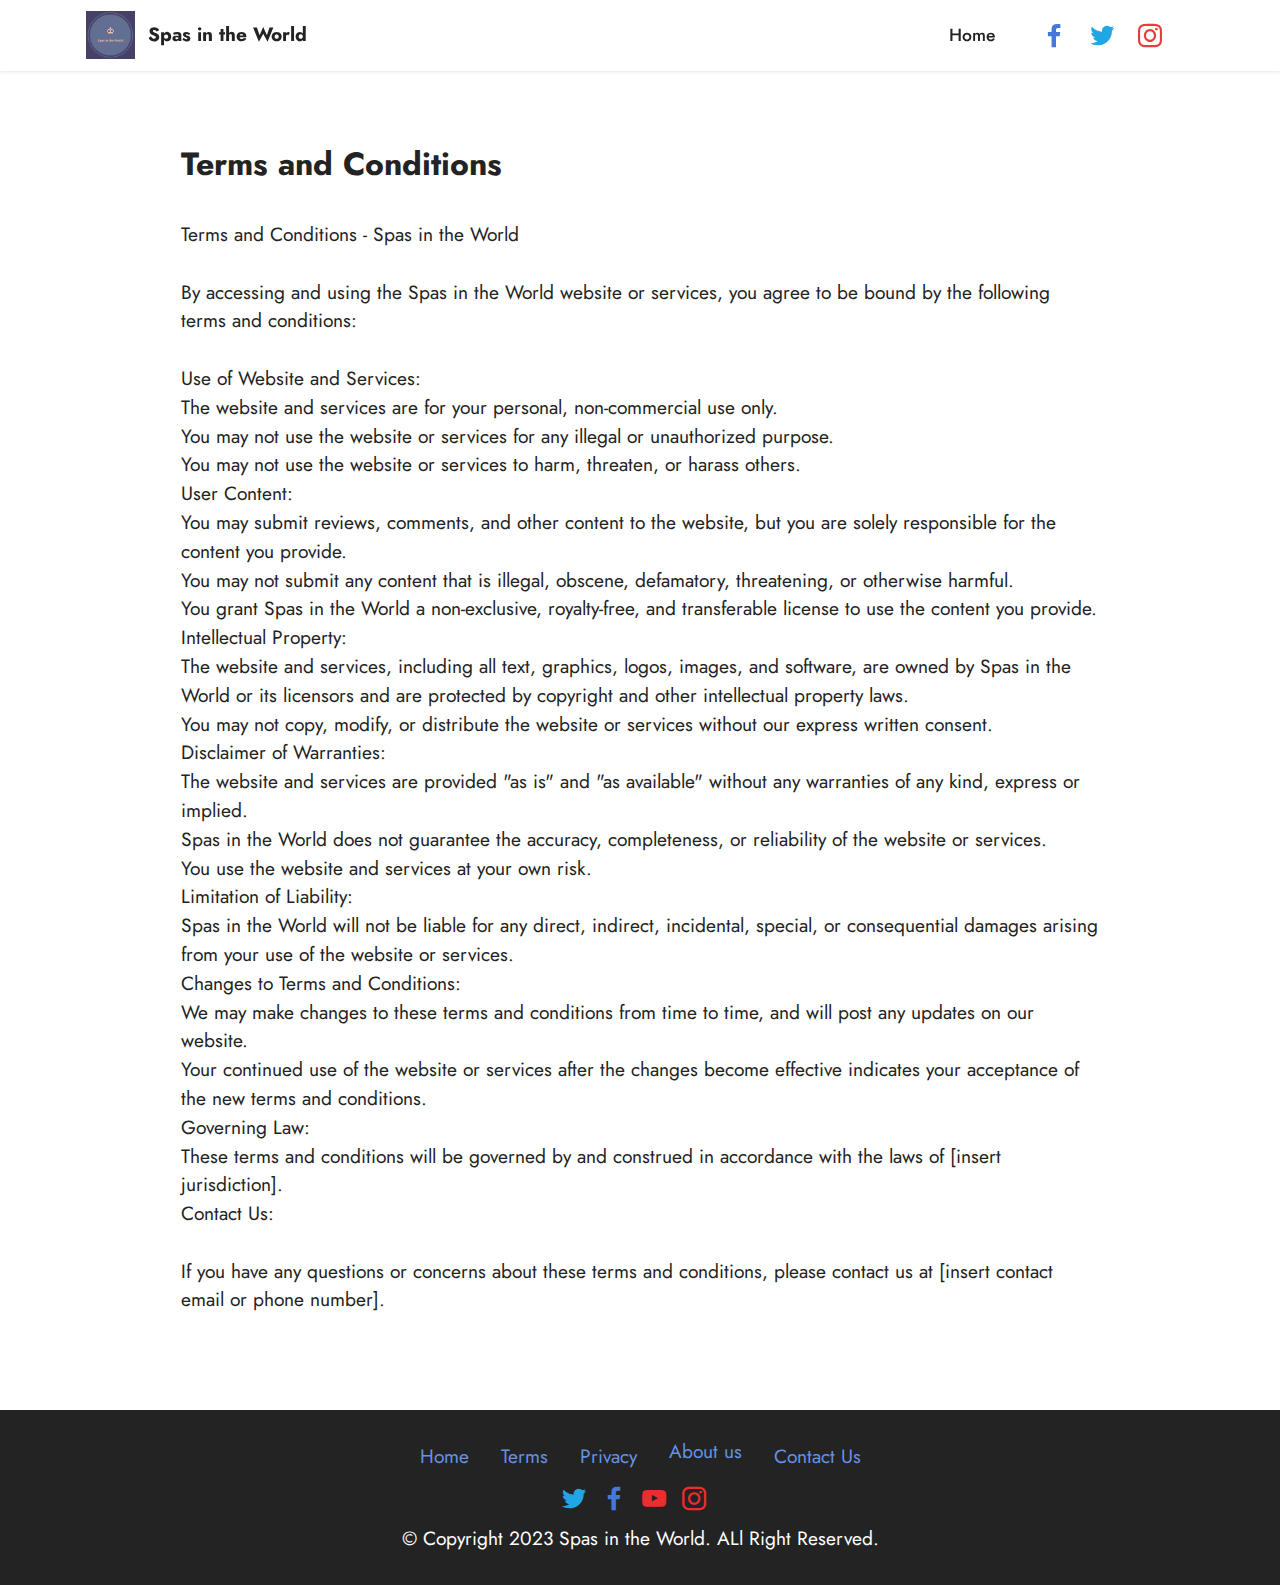
<file: page4.html>
<!DOCTYPE html>
<html  >
<head>
  <!-- Site made with Mobirise Website Builder v5.7.12, https://mobirise.com -->
  <meta charset="UTF-8">
  <meta http-equiv="X-UA-Compatible" content="IE=edge">
  <meta name="generator" content="Mobirise v5.7.12, mobirise.com">
  <meta name="viewport" content="width=device-width, initial-scale=1, minimum-scale=1">
  <link rel="shortcut icon" href="assets/images/gfgfg.png" type="image/x-icon">
  <meta name="description" content="">
  
  
  <title>Terms &amp; Conditions</title>
  <link rel="stylesheet" href="assets/bootstrap/css/bootstrap.min.css">
  <link rel="stylesheet" href="assets/bootstrap/css/bootstrap-grid.min.css">
  <link rel="stylesheet" href="assets/bootstrap/css/bootstrap-reboot.min.css">
  <link rel="stylesheet" href="assets/dropdown/css/style.css">
  <link rel="stylesheet" href="assets/socicon/css/styles.css">
  <link rel="stylesheet" href="assets/theme/css/style.css">
  <link rel="preload" href="https://fonts.googleapis.com/css2?family=Jost:ital,wght@0,400;0,700;1,400;1,700&display=swap&display=swap" as="style" onload="this.onload=null;this.rel='stylesheet'">
  <noscript><link rel="stylesheet" href="https://fonts.googleapis.com/css2?family=Jost:ital,wght@0,400;0,700;1,400;1,700&display=swap&display=swap"></noscript>
  <link rel="preload" as="style" href="assets/mobirise/css/mbr-additional.css"><link rel="stylesheet" href="assets/mobirise/css/mbr-additional.css" type="text/css">

  
  
  
</head>
<body>
  
  <section data-bs-version="5.1" class="menu menu2 cid-tuqP3RhNgz" once="menu" id="menu2-j">
    
    <nav class="navbar navbar-dropdown navbar-fixed-top navbar-expand-lg">
        <div class="container">
            <div class="navbar-brand">
                <span class="navbar-logo">
                    <a href="index.html">
                        <img src="assets/images/gfgfg.png" alt="" style="height: 3rem;">
                    </a>
                </span>
                <span class="navbar-caption-wrap"><a class="navbar-caption text-black text-primary display-7" href="index.html">Spas in the World</a></span>
            </div>
            <button class="navbar-toggler" type="button" data-toggle="collapse" data-bs-toggle="collapse" data-target="#navbarSupportedContent" data-bs-target="#navbarSupportedContent" aria-controls="navbarNavAltMarkup" aria-expanded="false" aria-label="Toggle navigation">
                <div class="hamburger">
                    <span></span>
                    <span></span>
                    <span></span>
                    <span></span>
                </div>
            </button>
            <div class="collapse navbar-collapse" id="navbarSupportedContent">
                <ul class="navbar-nav nav-dropdown nav-right" data-app-modern-menu="true"><li class="nav-item"><a class="nav-link link text-black text-primary display-4" href="index.html">Home</a>
                    </li></ul>
                <div class="icons-menu">
                    <a class="iconfont-wrapper" href="page2.html">
                        <span class="p-2 mbr-iconfont socicon-facebook socicon" style="color: rgb(68, 121, 217); fill: rgb(68, 121, 217);"></span>
                    </a>
                    <a class="iconfont-wrapper" href="page3.html">
                        <span class="p-2 mbr-iconfont socicon-twitter socicon" style="color: rgb(34, 165, 229); fill: rgb(34, 165, 229);"></span>
                    </a>
                    <a class="iconfont-wrapper" href="page2.html">
                        <span class="p-2 mbr-iconfont socicon-instagram socicon" style="color: rgb(228, 63, 63); fill: rgb(228, 63, 63);"></span>
                    </a>
                    
                </div>
                
            </div>
        </div>
    </nav>
</section>

<section data-bs-version="5.1" class="content5 cid-tuqTFekrsT" id="content5-m">
    
    <div class="container">
        <div class="row justify-content-center">
            <div class="col-md-12 col-lg-10">
                
                <h4 class="mbr-section-subtitle mbr-fonts-style mb-4 display-5"><strong>Terms and Conditions</strong></h4>
                <p class="mbr-text mbr-fonts-style display-7">Terms and Conditions - Spas in the World
<br>
<br>By accessing and using the Spas in the World website or services, you agree to be bound by the following terms and conditions:
<br>
<br>Use of Website and Services:
<br>The website and services are for your personal, non-commercial use only.
<br>You may not use the website or services for any illegal or unauthorized purpose.
<br>You may not use the website or services to harm, threaten, or harass others.
<br>User Content:
<br>You may submit reviews, comments, and other content to the website, but you are solely responsible for the content you provide.
<br>You may not submit any content that is illegal, obscene, defamatory, threatening, or otherwise harmful.
<br>You grant Spas in the World a non-exclusive, royalty-free, and transferable license to use the content you provide.
<br>Intellectual Property:
<br>The website and services, including all text, graphics, logos, images, and software, are owned by Spas in the World or its licensors and are protected by copyright and other intellectual property laws.
<br>You may not copy, modify, or distribute the website or services without our express written consent.
<br>Disclaimer of Warranties:
<br>The website and services are provided "as is" and "as available" without any warranties of any kind, express or implied.
<br>Spas in the World does not guarantee the accuracy, completeness, or reliability of the website or services.
<br>You use the website and services at your own risk.
<br>Limitation of Liability:
<br>Spas in the World will not be liable for any direct, indirect, incidental, special, or consequential damages arising from your use of the website or services.
<br>Changes to Terms and Conditions:
<br>We may make changes to these terms and conditions from time to time, and will post any updates on our website.
<br>Your continued use of the website or services after the changes become effective indicates your acceptance of the new terms and conditions.
<br>Governing Law:
<br>These terms and conditions will be governed by and construed in accordance with the laws of [insert jurisdiction].
<br>Contact Us:
<br>
<br>If you have any questions or concerns about these terms and conditions, please contact us at [insert contact email or phone number].</p>
            </div>
        </div>
    </div>
</section>

<section data-bs-version="5.1" class="footer3 cid-tuqMmDVH2e" once="footers" id="footer3-k">

    

    

    <div class="container">
        <div class="media-container-row align-center mbr-white">
            <div class="row row-links">
                <ul class="foot-menu">
                    
                    
                    
                    
                    
                <li class="foot-menu-item mbr-fonts-style display-7">
                        <a href="index.html" class="text-primary">Home</a></li><li class="foot-menu-item mbr-fonts-style display-7"><a href="page4.html" class="text-primary">Terms</a></li><li class="foot-menu-item mbr-fonts-style display-7"><a href="page3.html" class="text-primary">Privacy</a></li><li class="foot-menu-item mbr-fonts-style display-7"><p><a href="page1.html" class="text-primary"></a><a href="page1.html" class="text-primary">About us</a></p></li><li class="foot-menu-item mbr-fonts-style display-7"><a href="page2.html" class="text-primary">Contact Us</a></li></ul>
            </div>
            <div class="row social-row">
                <div class="social-list align-right pb-2">
                    
                    
                    
                    
                    
                    
                <div class="soc-item">
                        
                            <span class="mbr-iconfont mbr-iconfont-social socicon-twitter socicon" style="color: rgb(34, 165, 229); fill: rgb(34, 165, 229);"></span>
                        
                    </div><div class="soc-item">
                        
                            <span class="mbr-iconfont mbr-iconfont-social socicon-facebook socicon" style="color: rgb(68, 121, 217); fill: rgb(68, 121, 217);"></span>
                        
                    </div><div class="soc-item">
                        
                            <span class="mbr-iconfont mbr-iconfont-social socicon-youtube socicon" style="color: rgb(237, 45, 45); fill: rgb(237, 45, 45);"></span>
                        
                    </div><div class="soc-item">
                        
                            <span class="mbr-iconfont mbr-iconfont-social socicon-instagram socicon" style="color: rgb(237, 45, 45); fill: rgb(237, 45, 45);"></span>
                        
                    </div></div>
            </div>
            <div class="row row-copirayt">
                <p class="mbr-text mb-0 mbr-fonts-style mbr-white align-center display-7">
                    © Copyright 2023&nbsp;Spas in the World. ALl Right Reserved.</p>
            </div>
        </div>
    </div>
  
  
</body>
</html>
</file>
<file: assets/dropdown/css/style.css>
.navbar-dropdown {
  left: 0;
  padding: 0;
  position: absolute;
  right: 0;
  top: 0;
  transition: all 0.45s ease;
  z-index: 1030;
  background: #282828; }
  .navbar-dropdown .navbar-logo {
    margin-right: 0.8rem;
    transition: margin 0.3s ease-in-out;
    vertical-align: middle; }
    .navbar-dropdown .navbar-logo img {
      height: 3.125rem;
      transition: all 0.3s ease-in-out; }
    .navbar-dropdown .navbar-logo.mbr-iconfont {
      font-size: 3.125rem;
      line-height: 3.125rem; }
  .navbar-dropdown .navbar-caption {
    font-weight: 700;
    white-space: normal;
    vertical-align: -4px;
    line-height: 3.125rem !important; }
    .navbar-dropdown .navbar-caption, .navbar-dropdown .navbar-caption:hover {
      color: inherit;
      text-decoration: none; }
  .navbar-dropdown .mbr-iconfont + .navbar-caption {
    vertical-align: -1px; }
  .navbar-dropdown.navbar-fixed-top {
    position: fixed; }
  .navbar-dropdown .navbar-brand span {
    vertical-align: -4px; }
  .navbar-dropdown.bg-color.transparent {
    background: none; }
  .navbar-dropdown.navbar-short .navbar-brand {
    padding: 0.625rem 0; }
    .navbar-dropdown.navbar-short .navbar-brand span {
      vertical-align: -1px; }
  .navbar-dropdown.navbar-short .navbar-caption {
    line-height: 2.375rem !important;
    vertical-align: -2px; }
  .navbar-dropdown.navbar-short .navbar-logo {
    margin-right: 0.5rem; }
    .navbar-dropdown.navbar-short .navbar-logo img {
      height: 2.375rem; }
    .navbar-dropdown.navbar-short .navbar-logo.mbr-iconfont {
      font-size: 2.375rem;
      line-height: 2.375rem; }
  .navbar-dropdown.navbar-short .mbr-table-cell {
    height: 3.625rem; }
  .navbar-dropdown .navbar-close {
    left: 0.6875rem;
    position: fixed;
    top: 0.75rem;
    z-index: 1000; }
  .navbar-dropdown .hamburger-icon {
    content: "";
    display: inline-block;
    vertical-align: middle;
    width: 16px;
    -webkit-box-shadow: 0 -6px 0 1px #282828,0 0 0 1px #282828,0 6px 0 1px #282828;
    -moz-box-shadow: 0 -6px 0 1px #282828,0 0 0 1px #282828,0 6px 0 1px #282828;
    box-shadow: 0 -6px 0 1px #282828,0 0 0 1px #282828,0 6px 0 1px #282828; }

.dropdown-menu .dropdown-toggle[data-toggle="dropdown-submenu"]::after {
  border-bottom: 0.35em solid transparent;
  border-left: 0.35em solid;
  border-right: 0;
  border-top: 0.35em solid transparent;
  margin-left: 0.3rem; }

.dropdown-menu .dropdown-item:focus {
  outline: 0; }

.nav-dropdown {
  font-size: 0.75rem;
  font-weight: 500;
  height: auto !important; }
  .nav-dropdown .nav-btn {
    padding-left: 1rem; }
  .nav-dropdown .link {
    margin: .667em 1.667em;
    font-weight: 500;
    padding: 0;
    transition: color .2s ease-in-out; }
    .nav-dropdown .link.dropdown-toggle {
      margin-right: 2.583em; }
      .nav-dropdown .link.dropdown-toggle::after {
        margin-left: .25rem;
        border-top: 0.35em solid;
        border-right: 0.35em solid transparent;
        border-left: 0.35em solid transparent;
        border-bottom: 0; }
      .nav-dropdown .link.dropdown-toggle[aria-expanded="true"] {
        margin: 0;
        padding: 0.667em 3.263em  0.667em 1.667em; }
  .nav-dropdown .link::after,
  .nav-dropdown .dropdown-item::after {
    color: inherit; }
  .nav-dropdown .btn {
    font-size: 0.75rem;
    font-weight: 700;
    letter-spacing: 0;
    margin-bottom: 0;
    padding-left: 1.25rem;
    padding-right: 1.25rem; }
  .nav-dropdown .dropdown-menu {
    border-radius: 0;
    border: 0;
    left: 0;
    margin: 0;
    padding-bottom: 1.25rem;
    padding-top: 1.25rem;
    position: relative; }
  .nav-dropdown .dropdown-submenu {
    margin-left: 0.125rem;
    top: 0; }
  .nav-dropdown .dropdown-item {
    font-weight: 500;
    line-height: 2;
    padding: 0.3846em 4.615em 0.3846em 1.5385em;
    position: relative;
    transition: color .2s ease-in-out, background-color .2s ease-in-out; }
    .nav-dropdown .dropdown-item::after {
      margin-top: -0.3077em;
      position: absolute;
      right: 1.1538em;
      top: 50%; }
    .nav-dropdown .dropdown-item:focus, .nav-dropdown .dropdown-item:hover {
      background: none; }

@media (max-width: 767px) {
  .nav-dropdown.navbar-toggleable-sm {
    bottom: 0;
    display: none;
    left: 0;
    overflow-x: hidden;
    position: fixed;
    top: 0;
    transform: translateX(-100%);
    -ms-transform: translateX(-100%);
    -webkit-transform: translateX(-100%);
    width: 18.75rem;
    z-index: 999; } }
.nav-dropdown.navbar-toggleable-xl {
  bottom: 0;
  display: none;
  left: 0;
  overflow-x: hidden;
  position: fixed;
  top: 0;
  transform: translateX(-100%);
  -ms-transform: translateX(-100%);
  -webkit-transform: translateX(-100%);
  width: 18.75rem;
  z-index: 999; }

.nav-dropdown-sm {
  display: block !important;
  overflow-x: hidden;
  overflow: auto;
  padding-top: 3.875rem; }
  .nav-dropdown-sm::after {
    content: "";
    display: block;
    height: 3rem;
    width: 100%; }
  .nav-dropdown-sm.collapse.in ~ .navbar-close {
    display: block !important; }
  .nav-dropdown-sm.collapsing, .nav-dropdown-sm.collapse.in {
    transform: translateX(0);
    -ms-transform: translateX(0);
    -webkit-transform: translateX(0);
    transition: all 0.25s ease-out;
    -webkit-transition: all 0.25s ease-out;
    background: #282828; }
  .nav-dropdown-sm.collapsing[aria-expanded="false"] {
    transform: translateX(-100%);
    -ms-transform: translateX(-100%);
    -webkit-transform: translateX(-100%); }
  .nav-dropdown-sm .nav-item {
    display: block;
    margin-left: 0 !important;
    padding-left: 0; }
  .nav-dropdown-sm .link,
  .nav-dropdown-sm .dropdown-item {
    border-top: 1px dotted rgba(255, 255, 255, 0.1);
    font-size: 0.8125rem;
    line-height: 1.6;
    margin: 0 !important;
    padding: 0.875rem 2.4rem 0.875rem 1.5625rem !important;
    position: relative;
    white-space: normal; }
    .nav-dropdown-sm .link:focus, .nav-dropdown-sm .link:hover,
    .nav-dropdown-sm .dropdown-item:focus,
    .nav-dropdown-sm .dropdown-item:hover {
      background: rgba(0, 0, 0, 0.2) !important;
      color: #c0a375; }
  .nav-dropdown-sm .nav-btn {
    position: relative;
    padding: 1.5625rem 1.5625rem 0 1.5625rem; }
    .nav-dropdown-sm .nav-btn::before {
      border-top: 1px dotted rgba(255, 255, 255, 0.1);
      content: "";
      left: 0;
      position: absolute;
      top: 0;
      width: 100%; }
    .nav-dropdown-sm .nav-btn + .nav-btn {
      padding-top: 0.625rem; }
      .nav-dropdown-sm .nav-btn + .nav-btn::before {
        display: none; }
  .nav-dropdown-sm .btn {
    padding: 0.625rem 0; }
  .nav-dropdown-sm .dropdown-toggle[data-toggle="dropdown-submenu"]::after {
    margin-left: .25rem;
    border-top: 0.35em solid;
    border-right: 0.35em solid transparent;
    border-left: 0.35em solid transparent;
    border-bottom: 0; }
  .nav-dropdown-sm .dropdown-toggle[data-toggle="dropdown-submenu"][aria-expanded="true"]::after {
    border-top: 0;
    border-right: 0.35em solid transparent;
    border-left: 0.35em solid transparent;
    border-bottom: 0.35em solid; }
  .nav-dropdown-sm .dropdown-menu {
    margin: 0;
    padding: 0;
    position: relative;
    top: 0;
    left: 0;
    width: 100%;
    border: 0;
    float: none;
    border-radius: 0;
    background: none; }
  .nav-dropdown-sm .dropdown-submenu {
    left: 100%;
    margin-left: 0.125rem;
    margin-top: -1.25rem;
    top: 0; }

.navbar-toggleable-sm .nav-dropdown .dropdown-menu {
  position: absolute; }

.navbar-toggleable-sm .nav-dropdown .dropdown-submenu {
  left: 100%;
  margin-left: 0.125rem;
  margin-top: -1.25rem;
  top: 0; }

.navbar-toggleable-sm.opened .nav-dropdown .dropdown-menu {
  position: relative; }

.navbar-toggleable-sm.opened .nav-dropdown .dropdown-submenu {
  left: 0;
  margin-left: 00rem;
  margin-top: 0rem;
  top: 0; }

.is-builder .nav-dropdown.collapsing {
  transition: none !important; }
</file>
<file: assets/socicon/css/styles.css>
@charset "UTF-8";

@font-face {
  font-family: 'Socicon';
  src:  url('../fonts/socicon.eot');
  src:  url('../fonts/socicon.eot?#iefix') format('embedded-opentype'),
    url('../fonts/socicon.woff2') format('woff2'),
    url('../fonts/socicon.ttf') format('truetype'),
    url('../fonts/socicon.woff') format('woff'),
    url('../fonts/socicon.svg#socicon') format('svg');
  font-weight: normal;
  font-style: normal;
  font-display: swap;
}

[data-icon]:before {
  font-family: "socicon" !important;
  content: attr(data-icon);
  font-style: normal !important;
  font-weight: normal !important;
  font-variant: normal !important;
  text-transform: none !important;
  speak: none;
  line-height: 1;
  -webkit-font-smoothing: antialiased;
  -moz-osx-font-smoothing: grayscale;
}

[class^="socicon-"], [class*=" socicon-"] {
  /* use !important to prevent issues with browser extensions that change fonts */
  font-family: 'Socicon' !important;
  speak: none;
  font-style: normal;
  font-weight: normal;
  font-variant: normal;
  text-transform: none;
  line-height: 1;

  /* Better Font Rendering =========== */
  -webkit-font-smoothing: antialiased;
  -moz-osx-font-smoothing: grayscale;
}

.socicon-eitaa:before {
  content: "\e97c";
}
.socicon-soroush:before {
  content: "\e97d";
}
.socicon-bale:before {
  content: "\e97e";
}
.socicon-zazzle:before {
  content: "\e97b";
}
.socicon-society6:before {
  content: "\e97a";
}
.socicon-redbubble:before {
  content: "\e979";
}
.socicon-avvo:before {
  content: "\e978";
}
.socicon-stitcher:before {
  content: "\e977";
}
.socicon-googlehangouts:before {
  content: "\e974";
}
.socicon-dlive:before {
  content: "\e975";
}
.socicon-vsco:before {
  content: "\e976";
}
.socicon-flipboard:before {
  content: "\e973";
}
.socicon-ubuntu:before {
  content: "\e958";
}
.socicon-artstation:before {
  content: "\e959";
}
.socicon-invision:before {
  content: "\e95a";
}
.socicon-torial:before {
  content: "\e95b";
}
.socicon-collectorz:before {
  content: "\e95c";
}
.socicon-seenthis:before {
  content: "\e95d";
}
.socicon-googleplaymusic:before {
  content: "\e95e";
}
.socicon-debian:before {
  content: "\e95f";
}
.socicon-filmfreeway:before {
  content: "\e960";
}
.socicon-gnome:before {
  content: "\e961";
}
.socicon-itchio:before {
  content: "\e962";
}
.socicon-jamendo:before {
  content: "\e963";
}
.socicon-mix:before {
  content: "\e964";
}
.socicon-sharepoint:before {
  content: "\e965";
}
.socicon-tinder:before {
  content: "\e966";
}
.socicon-windguru:before {
  content: "\e967";
}
.socicon-cdbaby:before {
  content: "\e968";
}
.socicon-elementaryos:before {
  content: "\e969";
}
.socicon-stage32:before {
  content: "\e96a";
}
.socicon-tiktok:before {
  content: "\e96b";
}
.socicon-gitter:before {
  content: "\e96c";
}
.socicon-letterboxd:before {
  content: "\e96d";
}
.socicon-threema:before {
  content: "\e96e";
}
.socicon-splice:before {
  content: "\e96f";
}
.socicon-metapop:before {
  content: "\e970";
}
.socicon-naver:before {
  content: "\e971";
}
.socicon-remote:before {
  content: "\e972";
}
.socicon-internet:before {
  content: "\e957";
}
.socicon-moddb:before {
  content: "\e94b";
}
.socicon-indiedb:before {
  content: "\e94c";
}
.socicon-traxsource:before {
  content: "\e94d";
}
.socicon-gamefor:before {
  content: "\e94e";
}
.socicon-pixiv:before {
  content: "\e94f";
}
.socicon-myanimelist:before {
  content: "\e950";
}
.socicon-blackberry:before {
  content: "\e951";
}
.socicon-wickr:before {
  content: "\e952";
}
.socicon-spip:before {
  content: "\e953";
}
.socicon-napster:before {
  content: "\e954";
}
.socicon-beatport:before {
  content: "\e955";
}
.socicon-hackerone:before {
  content: "\e956";
}
.socicon-hackernews:before {
  content: "\e946";
}
.socicon-smashwords:before {
  content: "\e947";
}
.socicon-kobo:before {
  content: "\e948";
}
.socicon-bookbub:before {
  content: "\e949";
}
.socicon-mailru:before {
  content: "\e94a";
}
.socicon-gitlab:before {
  content: "\e945";
}
.socicon-instructables:before {
  content: "\e944";
}
.socicon-portfolio:before {
  content: "\e943";
}
.socicon-codered:before {
  content: "\e940";
}
.socicon-origin:before {
  content: "\e941";
}
.socicon-nextdoor:before {
  content: "\e942";
}
.socicon-udemy:before {
  content: "\e93f";
}
.socicon-livemaster:before {
  content: "\e93e";
}
.socicon-crunchbase:before {
  content: "\e93b";
}
.socicon-homefy:before {
  content: "\e93c";
}
.socicon-calendly:before {
  content: "\e93d";
}
.socicon-realtor:before {
  content: "\e90f";
}
.socicon-tidal:before {
  content: "\e910";
}
.socicon-qobuz:before {
  content: "\e911";
}
.socicon-natgeo:before {
  content: "\e912";
}
.socicon-mastodon:before {
  content: "\e913";
}
.socicon-unsplash:before {
  content: "\e914";
}
.socicon-homeadvisor:before {
  content: "\e915";
}
.socicon-angieslist:before {
  content: "\e916";
}
.socicon-codepen:before {
  content: "\e917";
}
.socicon-slack:before {
  content: "\e918";
}
.socicon-openaigym:before {
  content: "\e919";
}
.socicon-logmein:before {
  content: "\e91a";
}
.socicon-fiverr:before {
  content: "\e91b";
}
.socicon-gotomeeting:before {
  content: "\e91c";
}
.socicon-aliexpress:before {
  content: "\e91d";
}
.socicon-guru:before {
  content: "\e91e";
}
.socicon-appstore:before {
  content: "\e91f";
}
.socicon-homes:before {
  content: "\e920";
}
.socicon-zoom:before {
  content: "\e921";
}
.socicon-alibaba:before {
  content: "\e922";
}
.socicon-craigslist:before {
  content: "\e923";
}
.socicon-wix:before {
  content: "\e924";
}
.socicon-redfin:before {
  content: "\e925";
}
.socicon-googlecalendar:before {
  content: "\e926";
}
.socicon-shopify:before {
  content: "\e927";
}
.socicon-freelancer:before {
  content: "\e928";
}
.socicon-seedrs:before {
  content: "\e929";
}
.socicon-bing:before {
  content: "\e92a";
}
.socicon-doodle:before {
  content: "\e92b";
}
.socicon-bonanza:before {
  content: "\e92c";
}
.socicon-squarespace:before {
  content: "\e92d";
}
.socicon-toptal:before {
  content: "\e92e";
}
.socicon-gust:before {
  content: "\e92f";
}
.socicon-ask:before {
  content: "\e930";
}
.socicon-trulia:before {
  content: "\e931";
}
.socicon-loomly:before {
  content: "\e932";
}
.socicon-ghost:before {
  content: "\e933";
}
.socicon-upwork:before {
  content: "\e934";
}
.socicon-fundable:before {
  content: "\e935";
}
.socicon-booking:before {
  content: "\e936";
}
.socicon-googlemaps:before {
  content: "\e937";
}
.socicon-zillow:before {
  content: "\e938";
}
.socicon-niconico:before {
  content: "\e939";
}
.socicon-toneden:before {
  content: "\e93a";
}
.socicon-augment:before {
  content: "\e908";
}
.socicon-bitbucket:before {
  content: "\e909";
}
.socicon-fyuse:before {
  content: "\e90a";
}
.socicon-yt-gaming:before {
  content: "\e90b";
}
.socicon-sketchfab:before {
  content: "\e90c";
}
.socicon-mobcrush:before {
  content: "\e90d";
}
.socicon-microsoft:before {
  content: "\e90e";
}
.socicon-pandora:before {
  content: "\e907";
}
.socicon-messenger:before {
  content: "\e906";
}
.socicon-gamewisp:before {
  content: "\e905";
}
.socicon-bloglovin:before {
  content: "\e904";
}
.socicon-tunein:before {
  content: "\e903";
}
.socicon-gamejolt:before {
  content: "\e901";
}
.socicon-trello:before {
  content: "\e902";
}
.socicon-spreadshirt:before {
  content: "\e900";
}
.socicon-500px:before {
  content: "\e000";
}
.socicon-8tracks:before {
  content: "\e001";
}
.socicon-airbnb:before {
  content: "\e002";
}
.socicon-alliance:before {
  content: "\e003";
}
.socicon-amazon:before {
  content: "\e004";
}
.socicon-amplement:before {
  content: "\e005";
}
.socicon-android:before {
  content: "\e006";
}
.socicon-angellist:before {
  content: "\e007";
}
.socicon-apple:before {
  content: "\e008";
}
.socicon-appnet:before {
  content: "\e009";
}
.socicon-baidu:before {
  content: "\e00a";
}
.socicon-bandcamp:before {
  content: "\e00b";
}
.socicon-battlenet:before {
  content: "\e00c";
}
.socicon-mixer:before {
  content: "\e00d";
}
.socicon-bebee:before {
  content: "\e00e";
}
.socicon-bebo:before {
  content: "\e00f";
}
.socicon-behance:before {
  content: "\e010";
}
.socicon-blizzard:before {
  content: "\e011";
}
.socicon-blogger:before {
  content: "\e012";
}
.socicon-buffer:before {
  content: "\e013";
}
.socicon-chrome:before {
  content: "\e014";
}
.socicon-coderwall:before {
  content: "\e015";
}
.socicon-curse:before {
  content: "\e016";
}
.socicon-dailymotion:before {
  content: "\e017";
}
.socicon-deezer:before {
  content: "\e018";
}
.socicon-delicious:before {
  content: "\e019";
}
.socicon-deviantart:before {
  content: "\e01a";
}
.socicon-diablo:before {
  content: "\e01b";
}
.socicon-digg:before {
  content: "\e01c";
}
.socicon-discord:before {
  content: "\e01d";
}
.socicon-disqus:before {
  content: "\e01e";
}
.socicon-douban:before {
  content: "\e01f";
}
.socicon-draugiem:before {
  content: "\e020";
}
.socicon-dribbble:before {
  content: "\e021";
}
.socicon-drupal:before {
  content: "\e022";
}
.socicon-ebay:before {
  content: "\e023";
}
.socicon-ello:before {
  content: "\e024";
}
.socicon-endomodo:before {
  content: "\e025";
}
.socicon-envato:before {
  content: "\e026";
}
.socicon-etsy:before {
  content: "\e027";
}
.socicon-facebook:before {
  content: "\e028";
}
.socicon-feedburner:before {
  content: "\e029";
}
.socicon-filmweb:before {
  content: "\e02a";
}
.socicon-firefox:before {
  content: "\e02b";
}
.socicon-flattr:before {
  content: "\e02c";
}
.socicon-flickr:before {
  content: "\e02d";
}
.socicon-formulr:before {
  content: "\e02e";
}
.socicon-forrst:before {
  content: "\e02f";
}
.socicon-foursquare:before {
  content: "\e030";
}
.socicon-friendfeed:before {
  content: "\e031";
}
.socicon-github:before {
  content: "\e032";
}
.socicon-goodreads:before {
  content: "\e033";
}
.socicon-google:before {
  content: "\e034";
}
.socicon-googlescholar:before {
  content: "\e035";
}
.socicon-googlegroups:before {
  content: "\e036";
}
.socicon-googlephotos:before {
  content: "\e037";
}
.socicon-googleplus:before {
  content: "\e038";
}
.socicon-grooveshark:before {
  content: "\e039";
}
.socicon-hackerrank:before {
  content: "\e03a";
}
.socicon-hearthstone:before {
  content: "\e03b";
}
.socicon-hellocoton:before {
  content: "\e03c";
}
.socicon-heroes:before {
  content: "\e03d";
}
.socicon-smashcast:before {
  content: "\e03e";
}
.socicon-horde:before {
  content: "\e03f";
}
.socicon-houzz:before {
  content: "\e040";
}
.socicon-icq:before {
  content: "\e041";
}
.socicon-identica:before {
  content: "\e042";
}
.socicon-imdb:before {
  content: "\e043";
}
.socicon-instagram:before {
  content: "\e044";
}
.socicon-issuu:before {
  content: "\e045";
}
.socicon-istock:before {
  content: "\e046";
}
.socicon-itunes:before {
  content: "\e047";
}
.socicon-keybase:before {
  content: "\e048";
}
.socicon-lanyrd:before {
  content: "\e049";
}
.socicon-lastfm:before {
  content: "\e04a";
}
.socicon-line:before {
  content: "\e04b";
}
.socicon-linkedin:before {
  content: "\e04c";
}
.socicon-livejournal:before {
  content: "\e04d";
}
.socicon-lyft:before {
  content: "\e04e";
}
.socicon-macos:before {
  content: "\e04f";
}
.socicon-mail:before {
  content: "\e050";
}
.socicon-medium:before {
  content: "\e051";
}
.socicon-meetup:before {
  content: "\e052";
}
.socicon-mixcloud:before {
  content: "\e053";
}
.socicon-modelmayhem:before {
  content: "\e054";
}
.socicon-mumble:before {
  content: "\e055";
}
.socicon-myspace:before {
  content: "\e056";
}
.socicon-newsvine:before {
  content: "\e057";
}
.socicon-nintendo:before {
  content: "\e058";
}
.socicon-npm:before {
  content: "\e059";
}
.socicon-odnoklassniki:before {
  content: "\e05a";
}
.socicon-openid:before {
  content: "\e05b";
}
.socicon-opera:before {
  content: "\e05c";
}
.socicon-outlook:before {
  content: "\e05d";
}
.socicon-overwatch:before {
  content: "\e05e";
}
.socicon-patreon:before {
  content: "\e05f";
}
.socicon-paypal:before {
  content: "\e060";
}
.socicon-periscope:before {
  content: "\e061";
}
.socicon-persona:before {
  content: "\e062";
}
.socicon-pinterest:before {
  content: "\e063";
}
.socicon-play:before {
  content: "\e064";
}
.socicon-player:before {
  content: "\e065";
}
.socicon-playstation:before {
  content: "\e066";
}
.socicon-pocket:before {
  content: "\e067";
}
.socicon-qq:before {
  content: "\e068";
}
.socicon-quora:before {
  content: "\e069";
}
.socicon-raidcall:before {
  content: "\e06a";
}
.socicon-ravelry:before {
  content: "\e06b";
}
.socicon-reddit:before {
  content: "\e06c";
}
.socicon-renren:before {
  content: "\e06d";
}
.socicon-researchgate:before {
  content: "\e06e";
}
.socicon-residentadvisor:before {
  content: "\e06f";
}
.socicon-reverbnation:before {
  content: "\e070";
}
.socicon-rss:before {
  content: "\e071";
}
.socicon-sharethis:before {
  content: "\e072";
}
.socicon-skype:before {
  content: "\e073";
}
.socicon-slideshare:before {
  content: "\e074";
}
.socicon-smugmug:before {
  content: "\e075";
}
.socicon-snapchat:before {
  content: "\e076";
}
.socicon-songkick:before {
  content: "\e077";
}
.socicon-soundcloud:before {
  content: "\e078";
}
.socicon-spotify:before {
  content: "\e079";
}
.socicon-stackexchange:before {
  content: "\e07a";
}
.socicon-stackoverflow:before {
  content: "\e07b";
}
.socicon-starcraft:before {
  content: "\e07c";
}
.socicon-stayfriends:before {
  content: "\e07d";
}
.socicon-steam:before {
  content: "\e07e";
}
.socicon-storehouse:before {
  content: "\e07f";
}
.socicon-strava:before {
  content: "\e080";
}
.socicon-streamjar:before {
  content: "\e081";
}
.socicon-stumbleupon:before {
  content: "\e082";
}
.socicon-swarm:before {
  content: "\e083";
}
.socicon-teamspeak:before {
  content: "\e084";
}
.socicon-teamviewer:before {
  content: "\e085";
}
.socicon-technorati:before {
  content: "\e086";
}
.socicon-telegram:before {
  content: "\e087";
}
.socicon-tripadvisor:before {
  content: "\e088";
}
.socicon-tripit:before {
  content: "\e089";
}
.socicon-triplej:before {
  content: "\e08a";
}
.socicon-tumblr:before {
  content: "\e08b";
}
.socicon-twitch:before {
  content: "\e08c";
}
.socicon-twitter:before {
  content: "\e08d";
}
.socicon-uber:before {
  content: "\e08e";
}
.socicon-ventrilo:before {
  content: "\e08f";
}
.socicon-viadeo:before {
  content: "\e090";
}
.socicon-viber:before {
  content: "\e091";
}
.socicon-viewbug:before {
  content: "\e092";
}
.socicon-vimeo:before {
  content: "\e093";
}
.socicon-vine:before {
  content: "\e094";
}
.socicon-vkontakte:before {
  content: "\e095";
}
.socicon-warcraft:before {
  content: "\e096";
}
.socicon-wechat:before {
  content: "\e097";
}
.socicon-weibo:before {
  content: "\e098";
}
.socicon-whatsapp:before {
  content: "\e099";
}
.socicon-wikipedia:before {
  content: "\e09a";
}
.socicon-windows:before {
  content: "\e09b";
}
.socicon-wordpress:before {
  content: "\e09c";
}
.socicon-wykop:before {
  content: "\e09d";
}
.socicon-xbox:before {
  content: "\e09e";
}
.socicon-xing:before {
  content: "\e09f";
}
.socicon-yahoo:before {
  content: "\e0a0";
}
.socicon-yammer:before {
  content: "\e0a1";
}
.socicon-yandex:before {
  content: "\e0a2";
}
.socicon-yelp:before {
  content: "\e0a3";
}
.socicon-younow:before {
  content: "\e0a4";
}
.socicon-youtube:before {
  content: "\e0a5";
}
.socicon-zapier:before {
  content: "\e0a6";
}
.socicon-zerply:before {
  content: "\e0a7";
}
.socicon-zomato:before {
  content: "\e0a8";
}
.socicon-zynga:before {
  content: "\e0a9";
}
</file>
<file: assets/theme/css/style.css>
@charset "UTF-8";
section {
  background-color: #ffffff;
}

body {
  font-style: normal;
  line-height: 1.5;
  font-weight: 400;
  color: #232323;
  position: relative;
}

button {
  background-color: transparent;
  border-color: transparent;
}

section,
.container,
.container-fluid {
  position: relative;
  word-wrap: break-word;
}

a.mbr-iconfont:hover {
  text-decoration: none;
}

.article .lead p,
.article .lead ul,
.article .lead ol,
.article .lead pre,
.article .lead blockquote {
  margin-bottom: 0;
}

a {
  font-style: normal;
  font-weight: 400;
  cursor: pointer;
}
a, a:hover {
  text-decoration: none;
}

.mbr-section-title {
  font-style: normal;
  line-height: 1.3;
}

.mbr-section-subtitle {
  line-height: 1.3;
}

.mbr-text {
  font-style: normal;
  line-height: 1.7;
}

h1,
h2,
h3,
h4,
h5,
h6,
.display-1,
.display-2,
.display-4,
.display-5,
.display-7,
span,
p,
a {
  line-height: 1;
  word-break: break-word;
  word-wrap: break-word;
  font-weight: 400;
}

b,
strong {
  font-weight: bold;
}

input:-webkit-autofill, input:-webkit-autofill:hover, input:-webkit-autofill:focus, input:-webkit-autofill:active {
  transition-delay: 9999s;
  -webkit-transition-property: background-color, color;
  transition-property: background-color, color;
}

textarea[type=hidden] {
  display: none;
}

section {
  background-position: 50% 50%;
  background-repeat: no-repeat;
  background-size: cover;
}
section .mbr-background-video,
section .mbr-background-video-preview {
  position: absolute;
  bottom: 0;
  left: 0;
  right: 0;
  top: 0;
}

.hidden {
  visibility: hidden;
}

.mbr-z-index20 {
  z-index: 20;
}

/*! Base colors */
.mbr-white {
  color: #ffffff;
}

.mbr-black {
  color: #111111;
}

.mbr-bg-white {
  background-color: #ffffff;
}

.mbr-bg-black {
  background-color: #000000;
}

/*! Text-aligns */
.align-left {
  text-align: left;
}

.align-center {
  text-align: center;
}

.align-right {
  text-align: right;
}

/*! Font-weight  */
.mbr-light {
  font-weight: 300;
}

.mbr-regular {
  font-weight: 400;
}

.mbr-semibold {
  font-weight: 500;
}

.mbr-bold {
  font-weight: 700;
}

/*! Media  */
.media-content {
  flex-basis: 100%;
}

.media-container-row {
  display: flex;
  flex-direction: row;
  flex-wrap: wrap;
  justify-content: center;
  align-content: center;
  align-items: start;
}
.media-container-row .media-size-item {
  width: 400px;
}

.media-container-column {
  display: flex;
  flex-direction: column;
  flex-wrap: wrap;
  justify-content: center;
  align-content: center;
  align-items: stretch;
}
.media-container-column > * {
  width: 100%;
}

@media (min-width: 992px) {
  .media-container-row {
    flex-wrap: nowrap;
  }
}
figure {
  margin-bottom: 0;
  overflow: hidden;
}

figure[mbr-media-size] {
  transition: width 0.1s;
}

img,
iframe {
  display: block;
  width: 100%;
}

.card {
  background-color: transparent;
  border: none;
}

.card-box {
  width: 100%;
}

.card-img {
  text-align: center;
  flex-shrink: 0;
  -webkit-flex-shrink: 0;
}

.media {
  max-width: 100%;
  margin: 0 auto;
}

.mbr-figure {
  align-self: center;
}

.media-container > div {
  max-width: 100%;
}

.mbr-figure img,
.card-img img {
  width: 100%;
}

@media (max-width: 991px) {
  .media-size-item {
    width: auto !important;
  }

  .media {
    width: auto;
  }

  .mbr-figure {
    width: 100% !important;
  }
}
/*! Buttons */
.mbr-section-btn {
  margin-left: -0.6rem;
  margin-right: -0.6rem;
  font-size: 0;
}

.btn {
  font-weight: 600;
  border-width: 1px;
  font-style: normal;
  margin: 0.6rem 0.6rem;
  white-space: normal;
  transition: all 0.2s ease-in-out;
  display: inline-flex;
  align-items: center;
  justify-content: center;
  word-break: break-word;
}

.btn-sm {
  font-weight: 600;
  letter-spacing: 0px;
  transition: all 0.3s ease-in-out;
}

.btn-md {
  font-weight: 600;
  letter-spacing: 0px;
  transition: all 0.3s ease-in-out;
}

.btn-lg {
  font-weight: 600;
  letter-spacing: 0px;
  transition: all 0.3s ease-in-out;
}

.btn-form {
  margin: 0;
}
.btn-form:hover {
  cursor: pointer;
}

nav .mbr-section-btn {
  margin-left: 0rem;
  margin-right: 0rem;
}

/*! Btn icon margin */
.btn .mbr-iconfont,
.btn.btn-sm .mbr-iconfont {
  order: 1;
  cursor: pointer;
  margin-left: 0.5rem;
  vertical-align: sub;
}

.btn.btn-md .mbr-iconfont,
.btn.btn-md .mbr-iconfont {
  margin-left: 0.8rem;
}

.mbr-regular {
  font-weight: 400;
}

.mbr-semibold {
  font-weight: 500;
}

.mbr-bold {
  font-weight: 700;
}

[type=submit] {
  -webkit-appearance: none;
}

/*! Full-screen */
.mbr-fullscreen .mbr-overlay {
  min-height: 100vh;
}

.mbr-fullscreen {
  display: flex;
  display: -moz-flex;
  display: -ms-flex;
  display: -o-flex;
  align-items: center;
  min-height: 100vh;
  padding-top: 3rem;
  padding-bottom: 3rem;
}

/*! Map */
.map {
  height: 25rem;
  position: relative;
}
.map iframe {
  width: 100%;
  height: 100%;
}

/*! Scroll to top arrow */
.mbr-arrow-up {
  bottom: 25px;
  right: 90px;
  position: fixed;
  text-align: right;
  z-index: 5000;
  color: #ffffff;
  font-size: 22px;
}

.mbr-arrow-up a {
  background: rgba(0, 0, 0, 0.2);
  border-radius: 50%;
  color: #fff;
  display: inline-block;
  height: 60px;
  width: 60px;
  border: 2px solid #fff;
  outline-style: none !important;
  position: relative;
  text-decoration: none;
  transition: all 0.3s ease-in-out;
  cursor: pointer;
  text-align: center;
}
.mbr-arrow-up a:hover {
  background-color: rgba(0, 0, 0, 0.4);
}
.mbr-arrow-up a i {
  line-height: 60px;
}

.mbr-arrow-up-icon {
  display: block;
  color: #fff;
}

.mbr-arrow-up-icon::before {
  content: "›";
  display: inline-block;
  font-family: serif;
  font-size: 22px;
  line-height: 1;
  font-style: normal;
  position: relative;
  top: 6px;
  left: -4px;
  transform: rotate(-90deg);
}

/*! Arrow Down */
.mbr-arrow {
  position: absolute;
  bottom: 45px;
  left: 50%;
  width: 60px;
  height: 60px;
  cursor: pointer;
  background-color: rgba(80, 80, 80, 0.5);
  border-radius: 50%;
  transform: translateX(-50%);
}
@media (max-width: 767px) {
  .mbr-arrow {
    display: none;
  }
}
.mbr-arrow > a {
  display: inline-block;
  text-decoration: none;
  outline-style: none;
  -webkit-animation: arrowdown 1.7s ease-in-out infinite;
          animation: arrowdown 1.7s ease-in-out infinite;
  color: #ffffff;
}
.mbr-arrow > a > i {
  position: absolute;
  top: -2px;
  left: 15px;
  font-size: 2rem;
}

#scrollToTop a i::before {
  content: "";
  position: absolute;
  display: block;
  border-bottom: 2.5px solid #fff;
  border-left: 2.5px solid #fff;
  width: 27.8%;
  height: 27.8%;
  left: 50%;
  top: 51%;
  transform: translateY(-30%) translateX(-50%) rotate(135deg);
}

@keyframes arrowdown {
  0% {
    transform: translateY(0px);
  }
  50% {
    transform: translateY(-5px);
  }
  100% {
    transform: translateY(0px);
  }
}
@-webkit-keyframes arrowdown {
  0% {
    transform: translateY(0px);
  }
  50% {
    transform: translateY(-5px);
  }
  100% {
    transform: translateY(0px);
  }
}
@media (max-width: 500px) {
  .mbr-arrow-up {
    left: 0;
    right: 0;
    text-align: center;
  }
}
/*Gradients animation*/
@keyframes gradient-animation {
  from {
    background-position: 0% 100%;
    -webkit-animation-timing-function: ease-in-out;
            animation-timing-function: ease-in-out;
  }
  to {
    background-position: 100% 0%;
    -webkit-animation-timing-function: ease-in-out;
            animation-timing-function: ease-in-out;
  }
}
@-webkit-keyframes gradient-animation {
  from {
    background-position: 0% 100%;
    -webkit-animation-timing-function: ease-in-out;
            animation-timing-function: ease-in-out;
  }
  to {
    background-position: 100% 0%;
    -webkit-animation-timing-function: ease-in-out;
            animation-timing-function: ease-in-out;
  }
}
.bg-gradient {
  background-size: 200% 200%;
  animation: gradient-animation 5s infinite alternate;
  -webkit-animation: gradient-animation 5s infinite alternate;
}

.menu .navbar-brand {
  display: -webkit-flex;
}
.menu .navbar-brand span {
  display: flex;
  display: -webkit-flex;
}
.menu .navbar-brand .navbar-caption-wrap {
  display: -webkit-flex;
}
.menu .navbar-brand .navbar-logo img {
  display: -webkit-flex;
  width: auto;
}
@media (min-width: 768px) and (max-width: 991px) {
  .menu .navbar-toggleable-sm .navbar-nav {
    display: -ms-flexbox;
  }
}
@media (max-width: 991px) {
  .menu .navbar-collapse {
    max-height: 93.5vh;
  }
  .menu .navbar-collapse.show {
    overflow: auto;
  }
}
@media (min-width: 992px) {
  .menu .navbar-nav.nav-dropdown {
    display: -webkit-flex;
  }
  .menu .navbar-toggleable-sm .navbar-collapse {
    display: -webkit-flex !important;
  }
  .menu .collapsed .navbar-collapse {
    max-height: 93.5vh;
  }
  .menu .collapsed .navbar-collapse.show {
    overflow: auto;
  }
}
@media (max-width: 767px) {
  .menu .navbar-collapse {
    max-height: 80vh;
  }
}

.nav-link .mbr-iconfont {
  margin-right: 0.5rem;
}

.navbar {
  display: -webkit-flex;
  -webkit-flex-wrap: wrap;
  -webkit-align-items: center;
  -webkit-justify-content: space-between;
}

.navbar-collapse {
  -webkit-flex-basis: 100%;
  -webkit-flex-grow: 1;
  -webkit-align-items: center;
}

.nav-dropdown .link {
  padding: 0.667em 1.667em !important;
  margin: 0 !important;
}

.nav {
  display: -webkit-flex;
  -webkit-flex-wrap: wrap;
}

.row {
  display: -webkit-flex;
  -webkit-flex-wrap: wrap;
}

.justify-content-center {
  -webkit-justify-content: center;
}

.form-inline {
  display: -webkit-flex;
}

.card-wrapper {
  -webkit-flex: 1;
}

.carousel-control {
  z-index: 10;
  display: -webkit-flex;
}

.carousel-controls {
  display: -webkit-flex;
}

.media {
  display: -webkit-flex;
}

.form-group:focus {
  outline: none;
}

.jq-selectbox__select {
  padding: 7px 0;
  position: relative;
}

.jq-selectbox__dropdown {
  overflow: hidden;
  border-radius: 10px;
  position: absolute;
  top: 100%;
  left: 0 !important;
  width: 100% !important;
}

.jq-selectbox__trigger-arrow {
  right: 0;
  transform: translateY(-50%);
}

.jq-selectbox li {
  padding: 1.07em 0.5em;
}

input[type=range] {
  padding-left: 0 !important;
  padding-right: 0 !important;
}

.modal-dialog,
.modal-content {
  height: 100%;
}

.modal-dialog .carousel-inner {
  height: calc(100vh - 1.75rem);
}
@media (max-width: 575px) {
  .modal-dialog .carousel-inner {
    height: calc(100vh - 1rem);
  }
}

.carousel-item {
  text-align: center;
}

.carousel-item img {
  margin: auto;
}

.navbar-toggler {
  align-self: flex-start;
  padding: 0.25rem 0.75rem;
  font-size: 1.25rem;
  line-height: 1;
  background: transparent;
  border: 1px solid transparent;
  border-radius: 0.25rem;
}

.navbar-toggler:focus,
.navbar-toggler:hover {
  text-decoration: none;
  box-shadow: none;
}

.navbar-toggler-icon {
  display: inline-block;
  width: 1.5em;
  height: 1.5em;
  vertical-align: middle;
  content: "";
  background: no-repeat center center;
  background-size: 100% 100%;
}

.navbar-toggler-left {
  position: absolute;
  left: 1rem;
}

.navbar-toggler-right {
  position: absolute;
  right: 1rem;
}

.card-img {
  width: auto;
}

.menu .navbar.collapsed:not(.beta-menu) {
  flex-direction: column;
}

.carousel-item.active,
.carousel-item-next,
.carousel-item-prev {
  display: flex;
}

.note-air-layout .dropup .dropdown-menu,
.note-air-layout .navbar-fixed-bottom .dropdown .dropdown-menu {
  bottom: initial !important;
}

html,
body {
  height: auto;
  min-height: 100vh;
}

.dropup .dropdown-toggle::after {
  display: none;
}

.form-asterisk {
  font-family: initial;
  position: absolute;
  top: -2px;
  font-weight: normal;
}

.form-control-label {
  position: relative;
  cursor: pointer;
  margin-bottom: 0.357em;
  padding: 0;
}

.alert {
  color: #ffffff;
  border-radius: 0;
  border: 0;
  font-size: 1.1rem;
  line-height: 1.5;
  margin-bottom: 1.875rem;
  padding: 1.25rem;
  position: relative;
  text-align: center;
}
.alert.alert-form::after {
  background-color: inherit;
  bottom: -7px;
  content: "";
  display: block;
  height: 14px;
  left: 50%;
  margin-left: -7px;
  position: absolute;
  transform: rotate(45deg);
  width: 14px;
}

.form-control {
  background-color: #ffffff;
  background-clip: border-box;
  color: #232323;
  line-height: 1rem !important;
  height: auto;
  padding: 0.6rem 1.2rem;
  transition: border-color 0.25s ease 0s;
  border: 1px solid transparent !important;
  border-radius: 4px;
  box-shadow: rgba(0, 0, 0, 0.07) 0px 1px 1px 0px, rgba(0, 0, 0, 0.07) 0px 1px 3px 0px, rgba(0, 0, 0, 0.03) 0px 0px 0px 1px;
}
.form-active .form-control:invalid {
  border-color: red;
}

form .row {
  margin-left: -0.6rem;
  margin-right: -0.6rem;
}
form .row [class*=col] {
  padding-left: 0.6rem;
  padding-right: 0.6rem;
}

form .mbr-section-btn {
  margin: 0;
  padding-left: 0.6rem;
  padding-right: 0.6rem;
}

form .btn {
  display: flex;
  padding: 0.6rem 1.2rem;
  margin: 0;
}

form .form-check-input {
  margin-top: 0.5;
}

textarea.form-control {
  line-height: 1.5rem !important;
}

.form-group {
  margin-bottom: 1.2rem;
}

.form-control,
form .btn {
  min-height: 48px;
}

.gdpr-block label span.textGDPR input[name=gdpr] {
  top: 7px;
}

.form-control:focus {
  box-shadow: none;
}

:focus {
  outline: none;
}

.mbr-overlay {
  background-color: #000;
  bottom: 0;
  left: 0;
  opacity: 0.5;
  position: absolute;
  right: 0;
  top: 0;
  z-index: 0;
  pointer-events: none;
}

blockquote {
  font-style: italic;
  padding: 3rem;
  font-size: 1.09rem;
  position: relative;
  border-left: 3px solid;
}

ul,
ol,
pre,
blockquote {
  margin-bottom: 2.3125rem;
}

.mt-4 {
  margin-top: 2rem !important;
}

.mb-4 {
  margin-bottom: 2rem !important;
}

@media (min-width: 992px) {
  .container {
    padding-left: 16px;
    padding-right: 16px;
  }

  .row {
    margin-left: -16px;
    margin-right: -16px;
  }
  .row > [class*=col] {
    padding-left: 16px;
    padding-right: 16px;
  }
}
@media (min-width: 768px) {
  .container-fluid {
    padding-left: 32px;
    padding-right: 32px;
  }
}
@media (min-width: 768px) and (max-width: 991px) {
  .mbr-container {
    padding-left: 32px;
    padding-right: 32px;
  }
}
@media (max-width: 767px) {
  .mbr-container {
    padding-left: 16px;
    padding-right: 16px;
  }
}
.card-wrapper,
.item-wrapper {
  overflow: hidden;
}

.app-video-wrapper > img {
  opacity: 1;
}

.item {
  position: relative;
}

.dropdown-menu .dropdown-menu {
  left: 100%;
}

.dropdown-item + .dropdown-menu {
  display: none;
}

.dropdown-item:hover + .dropdown-menu,
.dropdown-menu:hover {
  display: block;
}

@media (min-aspect-ratio: 16/9) {
  .mbr-video-foreground {
    height: 300% !important;
    top: -100% !important;
  }
}
@media (max-aspect-ratio: 16/9) {
  .mbr-video-foreground {
    width: 300% !important;
    left: -100% !important;
  }
}.engine {
	position: absolute;
	text-indent: -2400px;
	text-align: center;
	padding: 0;
	top: 0;
	left: -2400px;
}
</file>
<file: assets/mobirise/css/mbr-additional.css>
body {
  font-family: Jost;
}
.display-1 {
  font-family: 'Jost', sans-serif;
  font-size: 4.6rem;
  line-height: 1.1;
}
.display-1 > .mbr-iconfont {
  font-size: 5.75rem;
}
.display-2 {
  font-family: 'Jost', sans-serif;
  font-size: 3rem;
  line-height: 1.1;
}
.display-2 > .mbr-iconfont {
  font-size: 3.75rem;
}
.display-4 {
  font-family: 'Jost', sans-serif;
  font-size: 1.1rem;
  line-height: 1.5;
}
.display-4 > .mbr-iconfont {
  font-size: 1.375rem;
}
.display-5 {
  font-family: 'Jost', sans-serif;
  font-size: 2rem;
  line-height: 1.5;
}
.display-5 > .mbr-iconfont {
  font-size: 2.5rem;
}
.display-7 {
  font-family: 'Jost', sans-serif;
  font-size: 1.2rem;
  line-height: 1.5;
}
.display-7 > .mbr-iconfont {
  font-size: 1.5rem;
}
/* ---- Fluid typography for mobile devices ---- */
/* 1.4 - font scale ratio ( bootstrap == 1.42857 ) */
/* 100vw - current viewport width */
/* (48 - 20)  48 == 48rem == 768px, 20 == 20rem == 320px(minimal supported viewport) */
/* 0.65 - min scale variable, may vary */
@media (max-width: 992px) {
  .display-1 {
    font-size: 3.68rem;
  }
}
@media (max-width: 768px) {
  .display-1 {
    font-size: 3.22rem;
    font-size: calc( 2.26rem + (4.6 - 2.26) * ((100vw - 20rem) / (48 - 20)));
    line-height: calc( 1.1 * (2.26rem + (4.6 - 2.26) * ((100vw - 20rem) / (48 - 20))));
  }
  .display-2 {
    font-size: 2.4rem;
    font-size: calc( 1.7rem + (3 - 1.7) * ((100vw - 20rem) / (48 - 20)));
    line-height: calc( 1.3 * (1.7rem + (3 - 1.7) * ((100vw - 20rem) / (48 - 20))));
  }
  .display-4 {
    font-size: 0.88rem;
    font-size: calc( 1.0350000000000001rem + (1.1 - 1.0350000000000001) * ((100vw - 20rem) / (48 - 20)));
    line-height: calc( 1.4 * (1.0350000000000001rem + (1.1 - 1.0350000000000001) * ((100vw - 20rem) / (48 - 20))));
  }
  .display-5 {
    font-size: 1.6rem;
    font-size: calc( 1.35rem + (2 - 1.35) * ((100vw - 20rem) / (48 - 20)));
    line-height: calc( 1.4 * (1.35rem + (2 - 1.35) * ((100vw - 20rem) / (48 - 20))));
  }
  .display-7 {
    font-size: 0.96rem;
    font-size: calc( 1.07rem + (1.2 - 1.07) * ((100vw - 20rem) / (48 - 20)));
    line-height: calc( 1.4 * (1.07rem + (1.2 - 1.07) * ((100vw - 20rem) / (48 - 20))));
  }
}
/* Buttons */
.btn {
  padding: 0.6rem 1.2rem;
  border-radius: 4px;
}
.btn-sm {
  padding: 0.6rem 1.2rem;
  border-radius: 4px;
}
.btn-md {
  padding: 0.6rem 1.2rem;
  border-radius: 4px;
}
.btn-lg {
  padding: 1rem 2.6rem;
  border-radius: 4px;
}
.bg-primary {
  background-color: #6592e6 !important;
}
.bg-success {
  background-color: #40b0bf !important;
}
.bg-info {
  background-color: #47b5ed !important;
}
.bg-warning {
  background-color: #ffe161 !important;
}
.bg-danger {
  background-color: #ff9966 !important;
}
.btn-primary,
.btn-primary:active {
  background-color: #6592e6 !important;
  border-color: #6592e6 !important;
  color: #ffffff !important;
  box-shadow: 0 2px 2px 0 rgba(0, 0, 0, 0.2);
}
.btn-primary:hover,
.btn-primary:focus,
.btn-primary.focus,
.btn-primary.active {
  color: #ffffff !important;
  background-color: #2260d2 !important;
  border-color: #2260d2 !important;
  box-shadow: 0 2px 5px 0 rgba(0, 0, 0, 0.2);
}
.btn-primary.disabled,
.btn-primary:disabled {
  color: #ffffff !important;
  background-color: #2260d2 !important;
  border-color: #2260d2 !important;
}
.btn-secondary,
.btn-secondary:active {
  background-color: #ff6666 !important;
  border-color: #ff6666 !important;
  color: #ffffff !important;
  box-shadow: 0 2px 2px 0 rgba(0, 0, 0, 0.2);
}
.btn-secondary:hover,
.btn-secondary:focus,
.btn-secondary.focus,
.btn-secondary.active {
  color: #ffffff !important;
  background-color: #ff0f0f !important;
  border-color: #ff0f0f !important;
  box-shadow: 0 2px 5px 0 rgba(0, 0, 0, 0.2);
}
.btn-secondary.disabled,
.btn-secondary:disabled {
  color: #ffffff !important;
  background-color: #ff0f0f !important;
  border-color: #ff0f0f !important;
}
.btn-info,
.btn-info:active {
  background-color: #47b5ed !important;
  border-color: #47b5ed !important;
  color: #ffffff !important;
  box-shadow: 0 2px 2px 0 rgba(0, 0, 0, 0.2);
}
.btn-info:hover,
.btn-info:focus,
.btn-info.focus,
.btn-info.active {
  color: #ffffff !important;
  background-color: #148cca !important;
  border-color: #148cca !important;
  box-shadow: 0 2px 5px 0 rgba(0, 0, 0, 0.2);
}
.btn-info.disabled,
.btn-info:disabled {
  color: #ffffff !important;
  background-color: #148cca !important;
  border-color: #148cca !important;
}
.btn-success,
.btn-success:active {
  background-color: #40b0bf !important;
  border-color: #40b0bf !important;
  color: #ffffff !important;
  box-shadow: 0 2px 2px 0 rgba(0, 0, 0, 0.2);
}
.btn-success:hover,
.btn-success:focus,
.btn-success.focus,
.btn-success.active {
  color: #ffffff !important;
  background-color: #2a747e !important;
  border-color: #2a747e !important;
  box-shadow: 0 2px 5px 0 rgba(0, 0, 0, 0.2);
}
.btn-success.disabled,
.btn-success:disabled {
  color: #ffffff !important;
  background-color: #2a747e !important;
  border-color: #2a747e !important;
}
.btn-warning,
.btn-warning:active {
  background-color: #ffe161 !important;
  border-color: #ffe161 !important;
  color: #614f00 !important;
  box-shadow: 0 2px 2px 0 rgba(0, 0, 0, 0.2);
}
.btn-warning:hover,
.btn-warning:focus,
.btn-warning.focus,
.btn-warning.active {
  color: #0a0800 !important;
  background-color: #ffd10a !important;
  border-color: #ffd10a !important;
  box-shadow: 0 2px 5px 0 rgba(0, 0, 0, 0.2);
}
.btn-warning.disabled,
.btn-warning:disabled {
  color: #614f00 !important;
  background-color: #ffd10a !important;
  border-color: #ffd10a !important;
}
.btn-danger,
.btn-danger:active {
  background-color: #ff9966 !important;
  border-color: #ff9966 !important;
  color: #ffffff !important;
  box-shadow: 0 2px 2px 0 rgba(0, 0, 0, 0.2);
}
.btn-danger:hover,
.btn-danger:focus,
.btn-danger.focus,
.btn-danger.active {
  color: #ffffff !important;
  background-color: #ff5f0f !important;
  border-color: #ff5f0f !important;
  box-shadow: 0 2px 5px 0 rgba(0, 0, 0, 0.2);
}
.btn-danger.disabled,
.btn-danger:disabled {
  color: #ffffff !important;
  background-color: #ff5f0f !important;
  border-color: #ff5f0f !important;
}
.btn-white,
.btn-white:active {
  background-color: #fafafa !important;
  border-color: #fafafa !important;
  color: #7a7a7a !important;
  box-shadow: 0 2px 2px 0 rgba(0, 0, 0, 0.2);
}
.btn-white:hover,
.btn-white:focus,
.btn-white.focus,
.btn-white.active {
  color: #4f4f4f !important;
  background-color: #cfcfcf !important;
  border-color: #cfcfcf !important;
  box-shadow: 0 2px 5px 0 rgba(0, 0, 0, 0.2);
}
.btn-white.disabled,
.btn-white:disabled {
  color: #7a7a7a !important;
  background-color: #cfcfcf !important;
  border-color: #cfcfcf !important;
}
.btn-black,
.btn-black:active {
  background-color: #232323 !important;
  border-color: #232323 !important;
  color: #ffffff !important;
  box-shadow: 0 2px 2px 0 rgba(0, 0, 0, 0.2);
}
.btn-black:hover,
.btn-black:focus,
.btn-black.focus,
.btn-black.active {
  color: #ffffff !important;
  background-color: #000000 !important;
  border-color: #000000 !important;
  box-shadow: 0 2px 5px 0 rgba(0, 0, 0, 0.2);
}
.btn-black.disabled,
.btn-black:disabled {
  color: #ffffff !important;
  background-color: #000000 !important;
  border-color: #000000 !important;
}
.btn-primary-outline,
.btn-primary-outline:active {
  background-color: transparent !important;
  border-color: transparent;
  color: #6592e6;
}
.btn-primary-outline:hover,
.btn-primary-outline:focus,
.btn-primary-outline.focus,
.btn-primary-outline.active {
  color: #2260d2 !important;
  background-color: transparent!important;
  border-color: transparent!important;
  box-shadow: none!important;
}
.btn-primary-outline.disabled,
.btn-primary-outline:disabled {
  color: #ffffff !important;
  background-color: #6592e6 !important;
  border-color: #6592e6 !important;
}
.btn-secondary-outline,
.btn-secondary-outline:active {
  background-color: transparent !important;
  border-color: transparent;
  color: #ff6666;
}
.btn-secondary-outline:hover,
.btn-secondary-outline:focus,
.btn-secondary-outline.focus,
.btn-secondary-outline.active {
  color: #ff0f0f !important;
  background-color: transparent!important;
  border-color: transparent!important;
  box-shadow: none!important;
}
.btn-secondary-outline.disabled,
.btn-secondary-outline:disabled {
  color: #ffffff !important;
  background-color: #ff6666 !important;
  border-color: #ff6666 !important;
}
.btn-info-outline,
.btn-info-outline:active {
  background-color: transparent !important;
  border-color: transparent;
  color: #47b5ed;
}
.btn-info-outline:hover,
.btn-info-outline:focus,
.btn-info-outline.focus,
.btn-info-outline.active {
  color: #148cca !important;
  background-color: transparent!important;
  border-color: transparent!important;
  box-shadow: none!important;
}
.btn-info-outline.disabled,
.btn-info-outline:disabled {
  color: #ffffff !important;
  background-color: #47b5ed !important;
  border-color: #47b5ed !important;
}
.btn-success-outline,
.btn-success-outline:active {
  background-color: transparent !important;
  border-color: transparent;
  color: #40b0bf;
}
.btn-success-outline:hover,
.btn-success-outline:focus,
.btn-success-outline.focus,
.btn-success-outline.active {
  color: #2a747e !important;
  background-color: transparent!important;
  border-color: transparent!important;
  box-shadow: none!important;
}
.btn-success-outline.disabled,
.btn-success-outline:disabled {
  color: #ffffff !important;
  background-color: #40b0bf !important;
  border-color: #40b0bf !important;
}
.btn-warning-outline,
.btn-warning-outline:active {
  background-color: transparent !important;
  border-color: transparent;
  color: #ffe161;
}
.btn-warning-outline:hover,
.btn-warning-outline:focus,
.btn-warning-outline.focus,
.btn-warning-outline.active {
  color: #ffd10a !important;
  background-color: transparent!important;
  border-color: transparent!important;
  box-shadow: none!important;
}
.btn-warning-outline.disabled,
.btn-warning-outline:disabled {
  color: #614f00 !important;
  background-color: #ffe161 !important;
  border-color: #ffe161 !important;
}
.btn-danger-outline,
.btn-danger-outline:active {
  background-color: transparent !important;
  border-color: transparent;
  color: #ff9966;
}
.btn-danger-outline:hover,
.btn-danger-outline:focus,
.btn-danger-outline.focus,
.btn-danger-outline.active {
  color: #ff5f0f !important;
  background-color: transparent!important;
  border-color: transparent!important;
  box-shadow: none!important;
}
.btn-danger-outline.disabled,
.btn-danger-outline:disabled {
  color: #ffffff !important;
  background-color: #ff9966 !important;
  border-color: #ff9966 !important;
}
.btn-black-outline,
.btn-black-outline:active {
  background-color: transparent !important;
  border-color: transparent;
  color: #232323;
}
.btn-black-outline:hover,
.btn-black-outline:focus,
.btn-black-outline.focus,
.btn-black-outline.active {
  color: #000000 !important;
  background-color: transparent!important;
  border-color: transparent!important;
  box-shadow: none!important;
}
.btn-black-outline.disabled,
.btn-black-outline:disabled {
  color: #ffffff !important;
  background-color: #232323 !important;
  border-color: #232323 !important;
}
.btn-white-outline,
.btn-white-outline:active {
  background-color: transparent !important;
  border-color: transparent;
  color: #fafafa;
}
.btn-white-outline:hover,
.btn-white-outline:focus,
.btn-white-outline.focus,
.btn-white-outline.active {
  color: #cfcfcf !important;
  background-color: transparent!important;
  border-color: transparent!important;
  box-shadow: none!important;
}
.btn-white-outline.disabled,
.btn-white-outline:disabled {
  color: #7a7a7a !important;
  background-color: #fafafa !important;
  border-color: #fafafa !important;
}
.text-primary {
  color: #6592e6 !important;
}
.text-secondary {
  color: #ff6666 !important;
}
.text-success {
  color: #40b0bf !important;
}
.text-info {
  color: #47b5ed !important;
}
.text-warning {
  color: #ffe161 !important;
}
.text-danger {
  color: #ff9966 !important;
}
.text-white {
  color: #fafafa !important;
}
.text-black {
  color: #232323 !important;
}
a.text-primary:hover,
a.text-primary:focus,
a.text-primary.active {
  color: #205ac5 !important;
}
a.text-secondary:hover,
a.text-secondary:focus,
a.text-secondary.active {
  color: #ff0000 !important;
}
a.text-success:hover,
a.text-success:focus,
a.text-success.active {
  color: #266a73 !important;
}
a.text-info:hover,
a.text-info:focus,
a.text-info.active {
  color: #1283bc !important;
}
a.text-warning:hover,
a.text-warning:focus,
a.text-warning.active {
  color: #facb00 !important;
}
a.text-danger:hover,
a.text-danger:focus,
a.text-danger.active {
  color: #ff5500 !important;
}
a.text-white:hover,
a.text-white:focus,
a.text-white.active {
  color: #c7c7c7 !important;
}
a.text-black:hover,
a.text-black:focus,
a.text-black.active {
  color: #000000 !important;
}
a[class*="text-"]:not(.nav-link):not(.dropdown-item):not([role]):not(.navbar-caption) {
  position: relative;
  background-image: transparent;
  background-size: 10000px 2px;
  background-repeat: no-repeat;
  background-position: 0px 1.2em;
  background-position: -10000px 1.2em;
}
a[class*="text-"]:not(.nav-link):not(.dropdown-item):not([role]):not(.navbar-caption):hover {
  transition: background-position 2s ease-in-out;
  background-image: linear-gradient(currentColor 50%, currentColor 50%);
  background-position: 0px 1.2em;
}
.nav-tabs .nav-link.active {
  color: #6592e6;
}
.nav-tabs .nav-link:not(.active) {
  color: #232323;
}
.alert-success {
  background-color: #70c770;
}
.alert-info {
  background-color: #47b5ed;
}
.alert-warning {
  background-color: #ffe161;
}
.alert-danger {
  background-color: #ff9966;
}
.mbr-gallery-filter li.active .btn {
  background-color: #6592e6;
  border-color: #6592e6;
  color: #ffffff;
}
.mbr-gallery-filter li.active .btn:focus {
  box-shadow: none;
}
a,
a:hover {
  color: #6592e6;
}
.mbr-plan-header.bg-primary .mbr-plan-subtitle,
.mbr-plan-header.bg-primary .mbr-plan-price-desc {
  color: #ffffff;
}
.mbr-plan-header.bg-success .mbr-plan-subtitle,
.mbr-plan-header.bg-success .mbr-plan-price-desc {
  color: #a0d8df;
}
.mbr-plan-header.bg-info .mbr-plan-subtitle,
.mbr-plan-header.bg-info .mbr-plan-price-desc {
  color: #ffffff;
}
.mbr-plan-header.bg-warning .mbr-plan-subtitle,
.mbr-plan-header.bg-warning .mbr-plan-price-desc {
  color: #ffffff;
}
.mbr-plan-header.bg-danger .mbr-plan-subtitle,
.mbr-plan-header.bg-danger .mbr-plan-price-desc {
  color: #ffffff;
}
/* Scroll to top button*/
.scrollToTop_wraper {
  display: none;
}
.form-control {
  font-family: 'Jost', sans-serif;
  font-size: 1.1rem;
  line-height: 1.5;
  font-weight: 400;
}
.form-control > .mbr-iconfont {
  font-size: 1.375rem;
}
.form-control:hover,
.form-control:focus {
  box-shadow: rgba(0, 0, 0, 0.07) 0px 1px 1px 0px, rgba(0, 0, 0, 0.07) 0px 1px 3px 0px, rgba(0, 0, 0, 0.03) 0px 0px 0px 1px;
  border-color: #6592e6 !important;
}
.form-control:-webkit-input-placeholder {
  font-family: 'Jost', sans-serif;
  font-size: 1.1rem;
  line-height: 1.5;
  font-weight: 400;
}
.form-control:-webkit-input-placeholder > .mbr-iconfont {
  font-size: 1.375rem;
}
blockquote {
  border-color: #6592e6;
}
/* Forms */
.jq-selectbox li:hover,
.jq-selectbox li.selected {
  background-color: #6592e6;
  color: #ffffff;
}
.jq-number__spin {
  transition: 0.25s ease;
}
.jq-number__spin:hover {
  border-color: #6592e6;
}
.jq-selectbox .jq-selectbox__trigger-arrow,
.jq-number__spin.minus:after,
.jq-number__spin.plus:after {
  transition: 0.4s;
  border-top-color: #353535;
  border-bottom-color: #353535;
}
.jq-selectbox:hover .jq-selectbox__trigger-arrow,
.jq-number__spin.minus:hover:after,
.jq-number__spin.plus:hover:after {
  border-top-color: #6592e6;
  border-bottom-color: #6592e6;
}
.xdsoft_datetimepicker .xdsoft_calendar td.xdsoft_default,
.xdsoft_datetimepicker .xdsoft_calendar td.xdsoft_current,
.xdsoft_datetimepicker .xdsoft_timepicker .xdsoft_time_box > div > div.xdsoft_current {
  color: #ffffff !important;
  background-color: #6592e6 !important;
  box-shadow: none !important;
}
.xdsoft_datetimepicker .xdsoft_calendar td:hover,
.xdsoft_datetimepicker .xdsoft_timepicker .xdsoft_time_box > div > div:hover {
  color: #000000 !important;
  background: #ff6666 !important;
  box-shadow: none !important;
}
.lazy-bg {
  background-image: none !important;
}
.lazy-placeholder:not(section),
.lazy-none {
  display: block;
  position: relative;
  padding-bottom: 56.25%;
  width: 100%;
  height: auto;
}
iframe.lazy-placeholder,
.lazy-placeholder:after {
  content: '';
  position: absolute;
  width: 200px;
  height: 200px;
  background: transparent no-repeat center;
  background-size: contain;
  top: 50%;
  left: 50%;
  transform: translateX(-50%) translateY(-50%);
  background-image: url("data:image/svg+xml;charset=UTF-8,%3csvg width='32' height='32' viewBox='0 0 64 64' xmlns='http://www.w3.org/2000/svg' stroke='%236592e6' %3e%3cg fill='none' fill-rule='evenodd'%3e%3cg transform='translate(16 16)' stroke-width='2'%3e%3ccircle stroke-opacity='.5' cx='16' cy='16' r='16'/%3e%3cpath d='M32 16c0-9.94-8.06-16-16-16'%3e%3canimateTransform attributeName='transform' type='rotate' from='0 16 16' to='360 16 16' dur='1s' repeatCount='indefinite'/%3e%3c/path%3e%3c/g%3e%3c/g%3e%3c/svg%3e");
}
section.lazy-placeholder:after {
  opacity: 0.5;
}
body {
  overflow-x: hidden;
}
a {
  transition: color 0.6s;
}
.cid-tuqP3RhNgz {
  z-index: 1000;
  width: 100%;
  position: relative;
  min-height: 60px;
}
.cid-tuqP3RhNgz nav.navbar {
  position: fixed;
}
.cid-tuqP3RhNgz .dropdown-item:before {
  font-family: Moririse2 !important;
  content: "\e966";
  display: inline-block;
  width: 0;
  position: absolute;
  left: 1rem;
  top: 0.5rem;
  margin-right: 0.5rem;
  line-height: 1;
  font-size: inherit;
  vertical-align: middle;
  text-align: center;
  overflow: hidden;
  transform: scale(0, 1);
  transition: all 0.25s ease-in-out;
}
.cid-tuqP3RhNgz .dropdown-menu {
  padding: 0;
  border-radius: 4px;
  box-shadow: 0 1px 3px 0 rgba(0, 0, 0, 0.1);
}
.cid-tuqP3RhNgz .dropdown-item {
  border-bottom: 1px solid #e6e6e6;
}
.cid-tuqP3RhNgz .dropdown-item:hover,
.cid-tuqP3RhNgz .dropdown-item:focus {
  background: #6592e6 !important;
  color: white !important;
}
.cid-tuqP3RhNgz .dropdown-item:hover span {
  color: white;
}
.cid-tuqP3RhNgz .dropdown-item:first-child {
  border-top-left-radius: 4px;
  border-top-right-radius: 4px;
}
.cid-tuqP3RhNgz .dropdown-item:last-child {
  border-bottom: none;
  border-bottom-left-radius: 4px;
  border-bottom-right-radius: 4px;
}
.cid-tuqP3RhNgz .nav-dropdown .link {
  padding: 0 0.3em !important;
  margin: 0.667em 1em !important;
}
.cid-tuqP3RhNgz .nav-dropdown .link.dropdown-toggle::after {
  margin-left: 0.5rem;
  margin-top: 0.2rem;
}
.cid-tuqP3RhNgz .nav-link {
  position: relative;
}
.cid-tuqP3RhNgz .container {
  display: flex;
  margin: auto;
  flex-wrap: nowrap;
}
@media (max-width: 991px) {
  .cid-tuqP3RhNgz .container {
    flex-wrap: wrap;
  }
}
.cid-tuqP3RhNgz .container-fluid {
  flex-wrap: nowrap;
}
@media (max-width: 991px) {
  .cid-tuqP3RhNgz .container-fluid {
    flex-wrap: wrap;
  }
}
.cid-tuqP3RhNgz .iconfont-wrapper {
  color: #000000 !important;
  font-size: 1.5rem;
  padding-right: 0.5rem;
}
.cid-tuqP3RhNgz .dropdown-menu,
.cid-tuqP3RhNgz .navbar.opened {
  background: #ffffff !important;
}
.cid-tuqP3RhNgz .nav-item:focus,
.cid-tuqP3RhNgz .nav-link:focus {
  outline: none;
}
.cid-tuqP3RhNgz .dropdown .dropdown-menu .dropdown-item {
  width: auto;
  transition: all 0.25s ease-in-out;
}
.cid-tuqP3RhNgz .dropdown .dropdown-menu .dropdown-item::after {
  right: 0.5rem;
}
.cid-tuqP3RhNgz .dropdown .dropdown-menu .dropdown-item .mbr-iconfont {
  margin-right: 0.5rem;
  vertical-align: sub;
}
.cid-tuqP3RhNgz .dropdown .dropdown-menu .dropdown-item .mbr-iconfont:before {
  display: inline-block;
  transform: scale(1, 1);
  transition: all 0.25s ease-in-out;
}
.cid-tuqP3RhNgz .collapsed .dropdown-menu .dropdown-item:before {
  display: none;
}
.cid-tuqP3RhNgz .collapsed .dropdown .dropdown-menu .dropdown-item {
  padding: 0.235em 1.5em 0.235em 1.5em !important;
  transition: none;
  margin: 0 !important;
}
.cid-tuqP3RhNgz .navbar {
  min-height: 70px;
  transition: all 0.3s;
  border-bottom: 1px solid transparent;
  box-shadow: 0 1px 3px 0 rgba(0, 0, 0, 0.1);
  background: #ffffff;
}
.cid-tuqP3RhNgz .navbar.opened {
  transition: all 0.3s;
}
.cid-tuqP3RhNgz .navbar .dropdown-item {
  padding: 0.5rem 1.8rem;
}
.cid-tuqP3RhNgz .navbar .navbar-logo img {
  width: auto;
}
.cid-tuqP3RhNgz .navbar .navbar-collapse {
  justify-content: flex-end;
  z-index: 1;
}
.cid-tuqP3RhNgz .navbar.collapsed {
  justify-content: center;
}
.cid-tuqP3RhNgz .navbar.collapsed .nav-item .nav-link::before {
  display: none;
}
.cid-tuqP3RhNgz .navbar.collapsed.opened .dropdown-menu {
  top: 0;
}
@media (min-width: 992px) {
  .cid-tuqP3RhNgz .navbar.collapsed.opened:not(.navbar-short) .navbar-collapse {
    max-height: calc(98.5vh - 3rem);
  }
}
.cid-tuqP3RhNgz .navbar.collapsed .dropdown-menu .dropdown-submenu {
  left: 0 !important;
}
.cid-tuqP3RhNgz .navbar.collapsed .dropdown-menu .dropdown-item:after {
  right: auto;
}
.cid-tuqP3RhNgz .navbar.collapsed .dropdown-menu .dropdown-toggle[data-toggle="dropdown-submenu"]:after {
  margin-left: 0.5rem;
  margin-top: 0.2rem;
  border-top: 0.35em solid;
  border-right: 0.35em solid transparent;
  border-left: 0.35em solid transparent;
  border-bottom: 0;
  top: 41%;
}
.cid-tuqP3RhNgz .navbar.collapsed ul.navbar-nav li {
  margin: auto;
}
.cid-tuqP3RhNgz .navbar.collapsed .dropdown-menu .dropdown-item {
  padding: 0.25rem 1.5rem;
  text-align: center;
}
.cid-tuqP3RhNgz .navbar.collapsed .icons-menu {
  padding-left: 0;
  padding-right: 0;
  padding-top: 0.5rem;
  padding-bottom: 0.5rem;
}
@media (max-width: 991px) {
  .cid-tuqP3RhNgz .navbar .nav-item .nav-link::before {
    display: none;
  }
  .cid-tuqP3RhNgz .navbar.opened .dropdown-menu {
    top: 0;
  }
  .cid-tuqP3RhNgz .navbar .dropdown-menu .dropdown-submenu {
    left: 0 !important;
  }
  .cid-tuqP3RhNgz .navbar .dropdown-menu .dropdown-item:after {
    right: auto;
  }
  .cid-tuqP3RhNgz .navbar .dropdown-menu .dropdown-toggle[data-toggle="dropdown-submenu"]:after {
    margin-left: 0.5rem;
    margin-top: 0.2rem;
    border-top: 0.35em solid;
    border-right: 0.35em solid transparent;
    border-left: 0.35em solid transparent;
    border-bottom: 0;
    top: 40%;
  }
  .cid-tuqP3RhNgz .navbar .navbar-logo img {
    height: 3rem !important;
  }
  .cid-tuqP3RhNgz .navbar ul.navbar-nav li {
    margin: auto;
  }
  .cid-tuqP3RhNgz .navbar .dropdown-menu .dropdown-item {
    padding: 0.25rem 1.5rem !important;
    text-align: center;
  }
  .cid-tuqP3RhNgz .navbar .navbar-brand {
    flex-shrink: initial;
    flex-basis: auto;
    word-break: break-word;
    padding-right: 2rem;
  }
  .cid-tuqP3RhNgz .navbar .navbar-toggler {
    flex-basis: auto;
  }
  .cid-tuqP3RhNgz .navbar .icons-menu {
    padding-left: 0;
    padding-top: 0.5rem;
    padding-bottom: 0.5rem;
  }
}
@media (max-width: 991px) and (max-width: 767px) {
  .cid-tuqP3RhNgz .navbar .navbar-brand {
    width: calc(100% - 31px);
  }
}
.cid-tuqP3RhNgz .navbar.navbar-short {
  min-height: 60px;
}
.cid-tuqP3RhNgz .navbar.navbar-short .navbar-logo img {
  height: 2.5rem !important;
}
.cid-tuqP3RhNgz .navbar.navbar-short .navbar-brand {
  min-height: 60px;
  padding: 0;
}
.cid-tuqP3RhNgz .navbar-brand {
  min-height: 70px;
  flex-shrink: 0;
  align-items: center;
  margin-right: 0;
  padding: 10px 0;
  transition: all 0.3s;
  word-break: break-word;
  z-index: 1;
}
.cid-tuqP3RhNgz .navbar-brand .navbar-caption {
  line-height: inherit !important;
}
.cid-tuqP3RhNgz .navbar-brand .navbar-logo a {
  outline: none;
}
.cid-tuqP3RhNgz .dropdown-item.active,
.cid-tuqP3RhNgz .dropdown-item:active {
  background-color: transparent;
}
.cid-tuqP3RhNgz .navbar-expand-lg .navbar-nav .nav-link {
  padding: 0;
}
.cid-tuqP3RhNgz .nav-dropdown .link.dropdown-toggle {
  margin-right: 1.667em;
}
.cid-tuqP3RhNgz .nav-dropdown .link.dropdown-toggle[aria-expanded="true"] {
  margin-right: 0;
  padding: 0.667em 1.667em;
}
.cid-tuqP3RhNgz .navbar.navbar-expand-lg .dropdown .dropdown-menu {
  background: #ffffff;
}
.cid-tuqP3RhNgz .navbar.navbar-expand-lg .dropdown .dropdown-menu .dropdown-submenu {
  margin: 0;
  left: 100%;
}
.cid-tuqP3RhNgz .navbar .dropdown.open > .dropdown-menu {
  display: block;
}
.cid-tuqP3RhNgz ul.navbar-nav {
  flex-wrap: wrap;
}
.cid-tuqP3RhNgz .navbar-buttons {
  text-align: center;
  min-width: 170px;
}
.cid-tuqP3RhNgz button.navbar-toggler {
  outline: none;
  width: 31px;
  height: 20px;
  cursor: pointer;
  transition: all 0.2s;
  position: relative;
  align-self: center;
}
.cid-tuqP3RhNgz button.navbar-toggler .hamburger span {
  position: absolute;
  right: 0;
  width: 30px;
  height: 2px;
  border-right: 5px;
  background-color: #000000;
}
.cid-tuqP3RhNgz button.navbar-toggler .hamburger span:nth-child(1) {
  top: 0;
  transition: all 0.2s;
}
.cid-tuqP3RhNgz button.navbar-toggler .hamburger span:nth-child(2) {
  top: 8px;
  transition: all 0.15s;
}
.cid-tuqP3RhNgz button.navbar-toggler .hamburger span:nth-child(3) {
  top: 8px;
  transition: all 0.15s;
}
.cid-tuqP3RhNgz button.navbar-toggler .hamburger span:nth-child(4) {
  top: 16px;
  transition: all 0.2s;
}
.cid-tuqP3RhNgz nav.opened .hamburger span:nth-child(1) {
  top: 8px;
  width: 0;
  opacity: 0;
  right: 50%;
  transition: all 0.2s;
}
.cid-tuqP3RhNgz nav.opened .hamburger span:nth-child(2) {
  transform: rotate(45deg);
  transition: all 0.25s;
}
.cid-tuqP3RhNgz nav.opened .hamburger span:nth-child(3) {
  transform: rotate(-45deg);
  transition: all 0.25s;
}
.cid-tuqP3RhNgz nav.opened .hamburger span:nth-child(4) {
  top: 8px;
  width: 0;
  opacity: 0;
  right: 50%;
  transition: all 0.2s;
}
.cid-tuqP3RhNgz .navbar-dropdown {
  padding: 0 1rem;
  position: fixed;
}
.cid-tuqP3RhNgz a.nav-link {
  display: flex;
  align-items: center;
  justify-content: center;
}
.cid-tuqP3RhNgz .icons-menu {
  flex-wrap: nowrap;
  display: flex;
  justify-content: center;
  padding-left: 1rem;
  padding-right: 1rem;
  padding-top: 0.3rem;
  text-align: center;
}
@media screen and (-ms-high-contrast: active), (-ms-high-contrast: none) {
  .cid-tuqP3RhNgz .navbar {
    height: 70px;
  }
  .cid-tuqP3RhNgz .navbar.opened {
    height: auto;
  }
  .cid-tuqP3RhNgz .nav-item .nav-link:hover::before {
    width: 175%;
    max-width: calc(100% + 2rem);
    left: -1rem;
  }
}
.cid-tuqP1rCuV3 {
  background-color: #bed3f9;
}
.cid-tuqP1rCuV3 .mbr-fallback-image.disabled {
  display: none;
}
.cid-tuqP1rCuV3 .mbr-fallback-image {
  display: block;
  background-size: cover;
  background-position: center center;
  width: 100%;
  height: 100%;
  position: absolute;
  top: 0;
}
.cid-tuqP1rCuV3 .row {
  flex-direction: row-reverse;
}
@media (max-width: 991px) {
  .cid-tuqP1rCuV3 .image-wrapper {
    margin-bottom: 2rem;
  }
}
.cid-tuqP1rCuV3 .image-wrapper img {
  width: 100%;
  object-fit: cover;
}
@media (min-width: 992px) {
  .cid-tuqP1rCuV3 .text-wrapper {
    padding: 0 2rem;
  }
}
@media (max-width: 768px) {
  .cid-tuqP1rCuV3 .text-wrapper {
    margin-bottom: 2rem;
  }
}
.cid-tuqDbilqv9 {
  padding-top: 0rem;
  padding-bottom: 0rem;
  background-color: #ffffff;
}
.cid-tuqDbilqv9 .mbr-fallback-image.disabled {
  display: none;
}
.cid-tuqDbilqv9 .mbr-fallback-image {
  display: block;
  background-size: cover;
  background-position: center center;
  width: 100%;
  height: 100%;
  position: absolute;
  top: 0;
}
.cid-tuqDbilqv9 .content-wrapper {
  background: #fafafa;
}
@media (max-width: 991px) {
  .cid-tuqDbilqv9 .content-wrapper .row {
    flex-direction: column-reverse;
  }
  .cid-tuqDbilqv9 .content-wrapper .image-wrapper {
    margin-bottom: 2rem;
  }
}
@media (max-width: 767px) {
  .cid-tuqDbilqv9 .content-wrapper {
    padding: 1rem;
  }
}
@media (min-width: 768px) and (max-width: 991px) {
  .cid-tuqDbilqv9 .content-wrapper {
    padding: 2rem;
  }
}
@media (min-width: 992px) {
  .cid-tuqDbilqv9 .content-wrapper {
    padding: 5rem 3rem;
  }
  .cid-tuqDbilqv9 .content-wrapper .text-wrapper {
    padding-right: 2rem;
  }
}
.cid-tuqDbilqv9 .image-wrapper img {
  width: 100%;
  object-fit: cover;
}
.cid-tuqDbilqv9 .card-title {
  text-align: left;
}
.cid-tuqDbywMW6 {
  padding-top: 0rem;
  padding-bottom: 0rem;
  background-color: #ffffff;
}
.cid-tuqDbywMW6 .mbr-fallback-image.disabled {
  display: none;
}
.cid-tuqDbywMW6 .mbr-fallback-image {
  display: block;
  background-size: cover;
  background-position: center center;
  width: 100%;
  height: 100%;
  position: absolute;
  top: 0;
}
.cid-tuqDbywMW6 .content-wrapper {
  background: #fafafa;
}
@media (max-width: 991px) {
  .cid-tuqDbywMW6 .content-wrapper .image-wrapper {
    margin-bottom: 2rem;
  }
}
@media (max-width: 767px) {
  .cid-tuqDbywMW6 .content-wrapper {
    padding: 1rem;
  }
}
@media (min-width: 768px) and (max-width: 991px) {
  .cid-tuqDbywMW6 .content-wrapper {
    padding: 2rem;
  }
}
@media (min-width: 992px) {
  .cid-tuqDbywMW6 .content-wrapper {
    padding: 5rem 3rem;
  }
  .cid-tuqDbywMW6 .content-wrapper .text-wrapper {
    padding-left: 2rem;
  }
}
.cid-tuqDbywMW6 .image-wrapper img {
  width: 100%;
  object-fit: cover;
}
.cid-tuqDbHXd49 {
  padding-top: 0rem;
  padding-bottom: 0rem;
  background-color: #ffffff;
}
.cid-tuqDbHXd49 .mbr-fallback-image.disabled {
  display: none;
}
.cid-tuqDbHXd49 .mbr-fallback-image {
  display: block;
  background-size: cover;
  background-position: center center;
  width: 100%;
  height: 100%;
  position: absolute;
  top: 0;
}
.cid-tuqDbHXd49 .content-wrapper {
  background: #fafafa;
}
@media (max-width: 991px) {
  .cid-tuqDbHXd49 .content-wrapper .row {
    flex-direction: column-reverse;
  }
  .cid-tuqDbHXd49 .content-wrapper .image-wrapper {
    margin-bottom: 2rem;
  }
}
@media (max-width: 767px) {
  .cid-tuqDbHXd49 .content-wrapper {
    padding: 1rem;
  }
}
@media (min-width: 768px) and (max-width: 991px) {
  .cid-tuqDbHXd49 .content-wrapper {
    padding: 2rem;
  }
}
@media (min-width: 992px) {
  .cid-tuqDbHXd49 .content-wrapper {
    padding: 5rem 3rem;
  }
  .cid-tuqDbHXd49 .content-wrapper .text-wrapper {
    padding-right: 2rem;
  }
}
.cid-tuqDbHXd49 .image-wrapper img {
  width: 100%;
  object-fit: cover;
}
.cid-tuqDbPKl5X {
  padding-top: 0rem;
  padding-bottom: 0rem;
  background-color: #ffffff;
}
.cid-tuqDbPKl5X .mbr-fallback-image.disabled {
  display: none;
}
.cid-tuqDbPKl5X .mbr-fallback-image {
  display: block;
  background-size: cover;
  background-position: center center;
  width: 100%;
  height: 100%;
  position: absolute;
  top: 0;
}
.cid-tuqDbPKl5X .content-wrapper {
  background: #fafafa;
}
@media (max-width: 991px) {
  .cid-tuqDbPKl5X .content-wrapper .image-wrapper {
    margin-bottom: 2rem;
  }
}
@media (max-width: 767px) {
  .cid-tuqDbPKl5X .content-wrapper {
    padding: 1rem;
  }
}
@media (min-width: 768px) and (max-width: 991px) {
  .cid-tuqDbPKl5X .content-wrapper {
    padding: 2rem;
  }
}
@media (min-width: 992px) {
  .cid-tuqDbPKl5X .content-wrapper {
    padding: 5rem 3rem;
  }
  .cid-tuqDbPKl5X .content-wrapper .text-wrapper {
    padding-left: 2rem;
  }
}
.cid-tuqDbPKl5X .image-wrapper img {
  width: 100%;
  object-fit: cover;
}
.cid-tuqDbVTucW {
  padding-top: 0rem;
  padding-bottom: 0rem;
  background-color: #ffffff;
}
.cid-tuqDbVTucW .mbr-fallback-image.disabled {
  display: none;
}
.cid-tuqDbVTucW .mbr-fallback-image {
  display: block;
  background-size: cover;
  background-position: center center;
  width: 100%;
  height: 100%;
  position: absolute;
  top: 0;
}
.cid-tuqDbVTucW .content-wrapper {
  background: #fafafa;
}
@media (max-width: 991px) {
  .cid-tuqDbVTucW .content-wrapper .row {
    flex-direction: column-reverse;
  }
  .cid-tuqDbVTucW .content-wrapper .image-wrapper {
    margin-bottom: 2rem;
  }
}
@media (max-width: 767px) {
  .cid-tuqDbVTucW .content-wrapper {
    padding: 1rem;
  }
}
@media (min-width: 768px) and (max-width: 991px) {
  .cid-tuqDbVTucW .content-wrapper {
    padding: 2rem;
  }
}
@media (min-width: 992px) {
  .cid-tuqDbVTucW .content-wrapper {
    padding: 5rem 3rem;
  }
  .cid-tuqDbVTucW .content-wrapper .text-wrapper {
    padding-right: 2rem;
  }
}
.cid-tuqDbVTucW .image-wrapper img {
  width: 100%;
  object-fit: cover;
}
.cid-tuqLmheTl9 {
  padding-top: 5rem;
  padding-bottom: 5rem;
  background-color: #ffffff;
}
.cid-tuqLmheTl9 .mbr-section-subtitle {
  text-align: center;
}
.cid-tuqMmDVH2e {
  padding-top: 2rem;
  padding-bottom: 2rem;
  background-color: #232323;
}
.cid-tuqMmDVH2e .row-links {
  width: 100%;
  justify-content: center;
}
.cid-tuqMmDVH2e .social-row {
  width: 100%;
  justify-content: center;
}
.cid-tuqMmDVH2e .media-container-row {
  flex-direction: column;
  justify-content: center;
  align-items: center;
}
.cid-tuqMmDVH2e .media-container-row .foot-menu {
  list-style: none;
  display: flex;
  justify-content: center;
  flex-wrap: wrap;
  padding: 0;
  margin-bottom: 0;
}
.cid-tuqMmDVH2e .media-container-row .foot-menu li {
  padding: 0 1rem 1rem 1rem;
}
.cid-tuqMmDVH2e .media-container-row .foot-menu li p {
  margin: 0;
}
.cid-tuqMmDVH2e .media-container-row .social-list {
  width: auto;
  padding-left: 0;
  margin-bottom: 0;
  list-style: none;
  display: flex;
  flex-wrap: wrap;
  justify-content: flex-end;
}
.cid-tuqMmDVH2e .media-container-row .social-list .mbr-iconfont-social {
  font-size: 1.5rem;
  color: #ffffff;
}
.cid-tuqMmDVH2e .media-container-row .social-list .soc-item {
  margin: 0 .5rem;
}
.cid-tuqMmDVH2e .media-container-row .social-list a {
  margin: 0;
  opacity: .5;
  transition: .2s linear;
}
.cid-tuqMmDVH2e .media-container-row .social-list a:hover {
  opacity: 1;
}
@media (max-width: 767px) {
  .cid-tuqMmDVH2e .media-container-row .social-list {
    -webkit-justify-content: center;
    justify-content: center;
  }
}
.cid-tuqMmDVH2e .media-container-row .row-copirayt {
  word-break: break-word;
  width: 100%;
}
.cid-tuqMmDVH2e .media-container-row .row-copirayt p {
  width: 100%;
}
.cid-tuqP3RhNgz {
  z-index: 1000;
  width: 100%;
  position: relative;
  min-height: 60px;
}
.cid-tuqP3RhNgz nav.navbar {
  position: fixed;
}
.cid-tuqP3RhNgz .dropdown-item:before {
  font-family: Moririse2 !important;
  content: "\e966";
  display: inline-block;
  width: 0;
  position: absolute;
  left: 1rem;
  top: 0.5rem;
  margin-right: 0.5rem;
  line-height: 1;
  font-size: inherit;
  vertical-align: middle;
  text-align: center;
  overflow: hidden;
  transform: scale(0, 1);
  transition: all 0.25s ease-in-out;
}
.cid-tuqP3RhNgz .dropdown-menu {
  padding: 0;
  border-radius: 4px;
  box-shadow: 0 1px 3px 0 rgba(0, 0, 0, 0.1);
}
.cid-tuqP3RhNgz .dropdown-item {
  border-bottom: 1px solid #e6e6e6;
}
.cid-tuqP3RhNgz .dropdown-item:hover,
.cid-tuqP3RhNgz .dropdown-item:focus {
  background: #6592e6 !important;
  color: white !important;
}
.cid-tuqP3RhNgz .dropdown-item:hover span {
  color: white;
}
.cid-tuqP3RhNgz .dropdown-item:first-child {
  border-top-left-radius: 4px;
  border-top-right-radius: 4px;
}
.cid-tuqP3RhNgz .dropdown-item:last-child {
  border-bottom: none;
  border-bottom-left-radius: 4px;
  border-bottom-right-radius: 4px;
}
.cid-tuqP3RhNgz .nav-dropdown .link {
  padding: 0 0.3em !important;
  margin: 0.667em 1em !important;
}
.cid-tuqP3RhNgz .nav-dropdown .link.dropdown-toggle::after {
  margin-left: 0.5rem;
  margin-top: 0.2rem;
}
.cid-tuqP3RhNgz .nav-link {
  position: relative;
}
.cid-tuqP3RhNgz .container {
  display: flex;
  margin: auto;
  flex-wrap: nowrap;
}
@media (max-width: 991px) {
  .cid-tuqP3RhNgz .container {
    flex-wrap: wrap;
  }
}
.cid-tuqP3RhNgz .container-fluid {
  flex-wrap: nowrap;
}
@media (max-width: 991px) {
  .cid-tuqP3RhNgz .container-fluid {
    flex-wrap: wrap;
  }
}
.cid-tuqP3RhNgz .iconfont-wrapper {
  color: #000000 !important;
  font-size: 1.5rem;
  padding-right: 0.5rem;
}
.cid-tuqP3RhNgz .dropdown-menu,
.cid-tuqP3RhNgz .navbar.opened {
  background: #ffffff !important;
}
.cid-tuqP3RhNgz .nav-item:focus,
.cid-tuqP3RhNgz .nav-link:focus {
  outline: none;
}
.cid-tuqP3RhNgz .dropdown .dropdown-menu .dropdown-item {
  width: auto;
  transition: all 0.25s ease-in-out;
}
.cid-tuqP3RhNgz .dropdown .dropdown-menu .dropdown-item::after {
  right: 0.5rem;
}
.cid-tuqP3RhNgz .dropdown .dropdown-menu .dropdown-item .mbr-iconfont {
  margin-right: 0.5rem;
  vertical-align: sub;
}
.cid-tuqP3RhNgz .dropdown .dropdown-menu .dropdown-item .mbr-iconfont:before {
  display: inline-block;
  transform: scale(1, 1);
  transition: all 0.25s ease-in-out;
}
.cid-tuqP3RhNgz .collapsed .dropdown-menu .dropdown-item:before {
  display: none;
}
.cid-tuqP3RhNgz .collapsed .dropdown .dropdown-menu .dropdown-item {
  padding: 0.235em 1.5em 0.235em 1.5em !important;
  transition: none;
  margin: 0 !important;
}
.cid-tuqP3RhNgz .navbar {
  min-height: 70px;
  transition: all 0.3s;
  border-bottom: 1px solid transparent;
  box-shadow: 0 1px 3px 0 rgba(0, 0, 0, 0.1);
  background: #ffffff;
}
.cid-tuqP3RhNgz .navbar.opened {
  transition: all 0.3s;
}
.cid-tuqP3RhNgz .navbar .dropdown-item {
  padding: 0.5rem 1.8rem;
}
.cid-tuqP3RhNgz .navbar .navbar-logo img {
  width: auto;
}
.cid-tuqP3RhNgz .navbar .navbar-collapse {
  justify-content: flex-end;
  z-index: 1;
}
.cid-tuqP3RhNgz .navbar.collapsed {
  justify-content: center;
}
.cid-tuqP3RhNgz .navbar.collapsed .nav-item .nav-link::before {
  display: none;
}
.cid-tuqP3RhNgz .navbar.collapsed.opened .dropdown-menu {
  top: 0;
}
@media (min-width: 992px) {
  .cid-tuqP3RhNgz .navbar.collapsed.opened:not(.navbar-short) .navbar-collapse {
    max-height: calc(98.5vh - 3rem);
  }
}
.cid-tuqP3RhNgz .navbar.collapsed .dropdown-menu .dropdown-submenu {
  left: 0 !important;
}
.cid-tuqP3RhNgz .navbar.collapsed .dropdown-menu .dropdown-item:after {
  right: auto;
}
.cid-tuqP3RhNgz .navbar.collapsed .dropdown-menu .dropdown-toggle[data-toggle="dropdown-submenu"]:after {
  margin-left: 0.5rem;
  margin-top: 0.2rem;
  border-top: 0.35em solid;
  border-right: 0.35em solid transparent;
  border-left: 0.35em solid transparent;
  border-bottom: 0;
  top: 41%;
}
.cid-tuqP3RhNgz .navbar.collapsed ul.navbar-nav li {
  margin: auto;
}
.cid-tuqP3RhNgz .navbar.collapsed .dropdown-menu .dropdown-item {
  padding: 0.25rem 1.5rem;
  text-align: center;
}
.cid-tuqP3RhNgz .navbar.collapsed .icons-menu {
  padding-left: 0;
  padding-right: 0;
  padding-top: 0.5rem;
  padding-bottom: 0.5rem;
}
@media (max-width: 991px) {
  .cid-tuqP3RhNgz .navbar .nav-item .nav-link::before {
    display: none;
  }
  .cid-tuqP3RhNgz .navbar.opened .dropdown-menu {
    top: 0;
  }
  .cid-tuqP3RhNgz .navbar .dropdown-menu .dropdown-submenu {
    left: 0 !important;
  }
  .cid-tuqP3RhNgz .navbar .dropdown-menu .dropdown-item:after {
    right: auto;
  }
  .cid-tuqP3RhNgz .navbar .dropdown-menu .dropdown-toggle[data-toggle="dropdown-submenu"]:after {
    margin-left: 0.5rem;
    margin-top: 0.2rem;
    border-top: 0.35em solid;
    border-right: 0.35em solid transparent;
    border-left: 0.35em solid transparent;
    border-bottom: 0;
    top: 40%;
  }
  .cid-tuqP3RhNgz .navbar .navbar-logo img {
    height: 3rem !important;
  }
  .cid-tuqP3RhNgz .navbar ul.navbar-nav li {
    margin: auto;
  }
  .cid-tuqP3RhNgz .navbar .dropdown-menu .dropdown-item {
    padding: 0.25rem 1.5rem !important;
    text-align: center;
  }
  .cid-tuqP3RhNgz .navbar .navbar-brand {
    flex-shrink: initial;
    flex-basis: auto;
    word-break: break-word;
    padding-right: 2rem;
  }
  .cid-tuqP3RhNgz .navbar .navbar-toggler {
    flex-basis: auto;
  }
  .cid-tuqP3RhNgz .navbar .icons-menu {
    padding-left: 0;
    padding-top: 0.5rem;
    padding-bottom: 0.5rem;
  }
}
@media (max-width: 991px) and (max-width: 767px) {
  .cid-tuqP3RhNgz .navbar .navbar-brand {
    width: calc(100% - 31px);
  }
}
.cid-tuqP3RhNgz .navbar.navbar-short {
  min-height: 60px;
}
.cid-tuqP3RhNgz .navbar.navbar-short .navbar-logo img {
  height: 2.5rem !important;
}
.cid-tuqP3RhNgz .navbar.navbar-short .navbar-brand {
  min-height: 60px;
  padding: 0;
}
.cid-tuqP3RhNgz .navbar-brand {
  min-height: 70px;
  flex-shrink: 0;
  align-items: center;
  margin-right: 0;
  padding: 10px 0;
  transition: all 0.3s;
  word-break: break-word;
  z-index: 1;
}
.cid-tuqP3RhNgz .navbar-brand .navbar-caption {
  line-height: inherit !important;
}
.cid-tuqP3RhNgz .navbar-brand .navbar-logo a {
  outline: none;
}
.cid-tuqP3RhNgz .dropdown-item.active,
.cid-tuqP3RhNgz .dropdown-item:active {
  background-color: transparent;
}
.cid-tuqP3RhNgz .navbar-expand-lg .navbar-nav .nav-link {
  padding: 0;
}
.cid-tuqP3RhNgz .nav-dropdown .link.dropdown-toggle {
  margin-right: 1.667em;
}
.cid-tuqP3RhNgz .nav-dropdown .link.dropdown-toggle[aria-expanded="true"] {
  margin-right: 0;
  padding: 0.667em 1.667em;
}
.cid-tuqP3RhNgz .navbar.navbar-expand-lg .dropdown .dropdown-menu {
  background: #ffffff;
}
.cid-tuqP3RhNgz .navbar.navbar-expand-lg .dropdown .dropdown-menu .dropdown-submenu {
  margin: 0;
  left: 100%;
}
.cid-tuqP3RhNgz .navbar .dropdown.open > .dropdown-menu {
  display: block;
}
.cid-tuqP3RhNgz ul.navbar-nav {
  flex-wrap: wrap;
}
.cid-tuqP3RhNgz .navbar-buttons {
  text-align: center;
  min-width: 170px;
}
.cid-tuqP3RhNgz button.navbar-toggler {
  outline: none;
  width: 31px;
  height: 20px;
  cursor: pointer;
  transition: all 0.2s;
  position: relative;
  align-self: center;
}
.cid-tuqP3RhNgz button.navbar-toggler .hamburger span {
  position: absolute;
  right: 0;
  width: 30px;
  height: 2px;
  border-right: 5px;
  background-color: #000000;
}
.cid-tuqP3RhNgz button.navbar-toggler .hamburger span:nth-child(1) {
  top: 0;
  transition: all 0.2s;
}
.cid-tuqP3RhNgz button.navbar-toggler .hamburger span:nth-child(2) {
  top: 8px;
  transition: all 0.15s;
}
.cid-tuqP3RhNgz button.navbar-toggler .hamburger span:nth-child(3) {
  top: 8px;
  transition: all 0.15s;
}
.cid-tuqP3RhNgz button.navbar-toggler .hamburger span:nth-child(4) {
  top: 16px;
  transition: all 0.2s;
}
.cid-tuqP3RhNgz nav.opened .hamburger span:nth-child(1) {
  top: 8px;
  width: 0;
  opacity: 0;
  right: 50%;
  transition: all 0.2s;
}
.cid-tuqP3RhNgz nav.opened .hamburger span:nth-child(2) {
  transform: rotate(45deg);
  transition: all 0.25s;
}
.cid-tuqP3RhNgz nav.opened .hamburger span:nth-child(3) {
  transform: rotate(-45deg);
  transition: all 0.25s;
}
.cid-tuqP3RhNgz nav.opened .hamburger span:nth-child(4) {
  top: 8px;
  width: 0;
  opacity: 0;
  right: 50%;
  transition: all 0.2s;
}
.cid-tuqP3RhNgz .navbar-dropdown {
  padding: 0 1rem;
  position: fixed;
}
.cid-tuqP3RhNgz a.nav-link {
  display: flex;
  align-items: center;
  justify-content: center;
}
.cid-tuqP3RhNgz .icons-menu {
  flex-wrap: nowrap;
  display: flex;
  justify-content: center;
  padding-left: 1rem;
  padding-right: 1rem;
  padding-top: 0.3rem;
  text-align: center;
}
@media screen and (-ms-high-contrast: active), (-ms-high-contrast: none) {
  .cid-tuqP3RhNgz .navbar {
    height: 70px;
  }
  .cid-tuqP3RhNgz .navbar.opened {
    height: auto;
  }
  .cid-tuqP3RhNgz .nav-item .nav-link:hover::before {
    width: 175%;
    max-width: calc(100% + 2rem);
    left: -1rem;
  }
}
.cid-tuqWCrF36q {
  padding-top: 5rem;
  padding-bottom: 5rem;
  background-color: #ffffff;
}
.cid-tuqWCrF36q .mbr-section-subtitle {
  text-align: center;
}
.cid-tuqMmDVH2e {
  padding-top: 2rem;
  padding-bottom: 2rem;
  background-color: #232323;
}
.cid-tuqMmDVH2e .row-links {
  width: 100%;
  justify-content: center;
}
.cid-tuqMmDVH2e .social-row {
  width: 100%;
  justify-content: center;
}
.cid-tuqMmDVH2e .media-container-row {
  flex-direction: column;
  justify-content: center;
  align-items: center;
}
.cid-tuqMmDVH2e .media-container-row .foot-menu {
  list-style: none;
  display: flex;
  justify-content: center;
  flex-wrap: wrap;
  padding: 0;
  margin-bottom: 0;
}
.cid-tuqMmDVH2e .media-container-row .foot-menu li {
  padding: 0 1rem 1rem 1rem;
}
.cid-tuqMmDVH2e .media-container-row .foot-menu li p {
  margin: 0;
}
.cid-tuqMmDVH2e .media-container-row .social-list {
  width: auto;
  padding-left: 0;
  margin-bottom: 0;
  list-style: none;
  display: flex;
  flex-wrap: wrap;
  justify-content: flex-end;
}
.cid-tuqMmDVH2e .media-container-row .social-list .mbr-iconfont-social {
  font-size: 1.5rem;
  color: #ffffff;
}
.cid-tuqMmDVH2e .media-container-row .social-list .soc-item {
  margin: 0 .5rem;
}
.cid-tuqMmDVH2e .media-container-row .social-list a {
  margin: 0;
  opacity: .5;
  transition: .2s linear;
}
.cid-tuqMmDVH2e .media-container-row .social-list a:hover {
  opacity: 1;
}
@media (max-width: 767px) {
  .cid-tuqMmDVH2e .media-container-row .social-list {
    -webkit-justify-content: center;
    justify-content: center;
  }
}
.cid-tuqMmDVH2e .media-container-row .row-copirayt {
  word-break: break-word;
  width: 100%;
}
.cid-tuqMmDVH2e .media-container-row .row-copirayt p {
  width: 100%;
}
.cid-tuqP3RhNgz {
  z-index: 1000;
  width: 100%;
  position: relative;
  min-height: 60px;
}
.cid-tuqP3RhNgz nav.navbar {
  position: fixed;
}
.cid-tuqP3RhNgz .dropdown-item:before {
  font-family: Moririse2 !important;
  content: "\e966";
  display: inline-block;
  width: 0;
  position: absolute;
  left: 1rem;
  top: 0.5rem;
  margin-right: 0.5rem;
  line-height: 1;
  font-size: inherit;
  vertical-align: middle;
  text-align: center;
  overflow: hidden;
  transform: scale(0, 1);
  transition: all 0.25s ease-in-out;
}
.cid-tuqP3RhNgz .dropdown-menu {
  padding: 0;
  border-radius: 4px;
  box-shadow: 0 1px 3px 0 rgba(0, 0, 0, 0.1);
}
.cid-tuqP3RhNgz .dropdown-item {
  border-bottom: 1px solid #e6e6e6;
}
.cid-tuqP3RhNgz .dropdown-item:hover,
.cid-tuqP3RhNgz .dropdown-item:focus {
  background: #6592e6 !important;
  color: white !important;
}
.cid-tuqP3RhNgz .dropdown-item:hover span {
  color: white;
}
.cid-tuqP3RhNgz .dropdown-item:first-child {
  border-top-left-radius: 4px;
  border-top-right-radius: 4px;
}
.cid-tuqP3RhNgz .dropdown-item:last-child {
  border-bottom: none;
  border-bottom-left-radius: 4px;
  border-bottom-right-radius: 4px;
}
.cid-tuqP3RhNgz .nav-dropdown .link {
  padding: 0 0.3em !important;
  margin: 0.667em 1em !important;
}
.cid-tuqP3RhNgz .nav-dropdown .link.dropdown-toggle::after {
  margin-left: 0.5rem;
  margin-top: 0.2rem;
}
.cid-tuqP3RhNgz .nav-link {
  position: relative;
}
.cid-tuqP3RhNgz .container {
  display: flex;
  margin: auto;
  flex-wrap: nowrap;
}
@media (max-width: 991px) {
  .cid-tuqP3RhNgz .container {
    flex-wrap: wrap;
  }
}
.cid-tuqP3RhNgz .container-fluid {
  flex-wrap: nowrap;
}
@media (max-width: 991px) {
  .cid-tuqP3RhNgz .container-fluid {
    flex-wrap: wrap;
  }
}
.cid-tuqP3RhNgz .iconfont-wrapper {
  color: #000000 !important;
  font-size: 1.5rem;
  padding-right: 0.5rem;
}
.cid-tuqP3RhNgz .dropdown-menu,
.cid-tuqP3RhNgz .navbar.opened {
  background: #ffffff !important;
}
.cid-tuqP3RhNgz .nav-item:focus,
.cid-tuqP3RhNgz .nav-link:focus {
  outline: none;
}
.cid-tuqP3RhNgz .dropdown .dropdown-menu .dropdown-item {
  width: auto;
  transition: all 0.25s ease-in-out;
}
.cid-tuqP3RhNgz .dropdown .dropdown-menu .dropdown-item::after {
  right: 0.5rem;
}
.cid-tuqP3RhNgz .dropdown .dropdown-menu .dropdown-item .mbr-iconfont {
  margin-right: 0.5rem;
  vertical-align: sub;
}
.cid-tuqP3RhNgz .dropdown .dropdown-menu .dropdown-item .mbr-iconfont:before {
  display: inline-block;
  transform: scale(1, 1);
  transition: all 0.25s ease-in-out;
}
.cid-tuqP3RhNgz .collapsed .dropdown-menu .dropdown-item:before {
  display: none;
}
.cid-tuqP3RhNgz .collapsed .dropdown .dropdown-menu .dropdown-item {
  padding: 0.235em 1.5em 0.235em 1.5em !important;
  transition: none;
  margin: 0 !important;
}
.cid-tuqP3RhNgz .navbar {
  min-height: 70px;
  transition: all 0.3s;
  border-bottom: 1px solid transparent;
  box-shadow: 0 1px 3px 0 rgba(0, 0, 0, 0.1);
  background: #ffffff;
}
.cid-tuqP3RhNgz .navbar.opened {
  transition: all 0.3s;
}
.cid-tuqP3RhNgz .navbar .dropdown-item {
  padding: 0.5rem 1.8rem;
}
.cid-tuqP3RhNgz .navbar .navbar-logo img {
  width: auto;
}
.cid-tuqP3RhNgz .navbar .navbar-collapse {
  justify-content: flex-end;
  z-index: 1;
}
.cid-tuqP3RhNgz .navbar.collapsed {
  justify-content: center;
}
.cid-tuqP3RhNgz .navbar.collapsed .nav-item .nav-link::before {
  display: none;
}
.cid-tuqP3RhNgz .navbar.collapsed.opened .dropdown-menu {
  top: 0;
}
@media (min-width: 992px) {
  .cid-tuqP3RhNgz .navbar.collapsed.opened:not(.navbar-short) .navbar-collapse {
    max-height: calc(98.5vh - 3rem);
  }
}
.cid-tuqP3RhNgz .navbar.collapsed .dropdown-menu .dropdown-submenu {
  left: 0 !important;
}
.cid-tuqP3RhNgz .navbar.collapsed .dropdown-menu .dropdown-item:after {
  right: auto;
}
.cid-tuqP3RhNgz .navbar.collapsed .dropdown-menu .dropdown-toggle[data-toggle="dropdown-submenu"]:after {
  margin-left: 0.5rem;
  margin-top: 0.2rem;
  border-top: 0.35em solid;
  border-right: 0.35em solid transparent;
  border-left: 0.35em solid transparent;
  border-bottom: 0;
  top: 41%;
}
.cid-tuqP3RhNgz .navbar.collapsed ul.navbar-nav li {
  margin: auto;
}
.cid-tuqP3RhNgz .navbar.collapsed .dropdown-menu .dropdown-item {
  padding: 0.25rem 1.5rem;
  text-align: center;
}
.cid-tuqP3RhNgz .navbar.collapsed .icons-menu {
  padding-left: 0;
  padding-right: 0;
  padding-top: 0.5rem;
  padding-bottom: 0.5rem;
}
@media (max-width: 991px) {
  .cid-tuqP3RhNgz .navbar .nav-item .nav-link::before {
    display: none;
  }
  .cid-tuqP3RhNgz .navbar.opened .dropdown-menu {
    top: 0;
  }
  .cid-tuqP3RhNgz .navbar .dropdown-menu .dropdown-submenu {
    left: 0 !important;
  }
  .cid-tuqP3RhNgz .navbar .dropdown-menu .dropdown-item:after {
    right: auto;
  }
  .cid-tuqP3RhNgz .navbar .dropdown-menu .dropdown-toggle[data-toggle="dropdown-submenu"]:after {
    margin-left: 0.5rem;
    margin-top: 0.2rem;
    border-top: 0.35em solid;
    border-right: 0.35em solid transparent;
    border-left: 0.35em solid transparent;
    border-bottom: 0;
    top: 40%;
  }
  .cid-tuqP3RhNgz .navbar .navbar-logo img {
    height: 3rem !important;
  }
  .cid-tuqP3RhNgz .navbar ul.navbar-nav li {
    margin: auto;
  }
  .cid-tuqP3RhNgz .navbar .dropdown-menu .dropdown-item {
    padding: 0.25rem 1.5rem !important;
    text-align: center;
  }
  .cid-tuqP3RhNgz .navbar .navbar-brand {
    flex-shrink: initial;
    flex-basis: auto;
    word-break: break-word;
    padding-right: 2rem;
  }
  .cid-tuqP3RhNgz .navbar .navbar-toggler {
    flex-basis: auto;
  }
  .cid-tuqP3RhNgz .navbar .icons-menu {
    padding-left: 0;
    padding-top: 0.5rem;
    padding-bottom: 0.5rem;
  }
}
@media (max-width: 991px) and (max-width: 767px) {
  .cid-tuqP3RhNgz .navbar .navbar-brand {
    width: calc(100% - 31px);
  }
}
.cid-tuqP3RhNgz .navbar.navbar-short {
  min-height: 60px;
}
.cid-tuqP3RhNgz .navbar.navbar-short .navbar-logo img {
  height: 2.5rem !important;
}
.cid-tuqP3RhNgz .navbar.navbar-short .navbar-brand {
  min-height: 60px;
  padding: 0;
}
.cid-tuqP3RhNgz .navbar-brand {
  min-height: 70px;
  flex-shrink: 0;
  align-items: center;
  margin-right: 0;
  padding: 10px 0;
  transition: all 0.3s;
  word-break: break-word;
  z-index: 1;
}
.cid-tuqP3RhNgz .navbar-brand .navbar-caption {
  line-height: inherit !important;
}
.cid-tuqP3RhNgz .navbar-brand .navbar-logo a {
  outline: none;
}
.cid-tuqP3RhNgz .dropdown-item.active,
.cid-tuqP3RhNgz .dropdown-item:active {
  background-color: transparent;
}
.cid-tuqP3RhNgz .navbar-expand-lg .navbar-nav .nav-link {
  padding: 0;
}
.cid-tuqP3RhNgz .nav-dropdown .link.dropdown-toggle {
  margin-right: 1.667em;
}
.cid-tuqP3RhNgz .nav-dropdown .link.dropdown-toggle[aria-expanded="true"] {
  margin-right: 0;
  padding: 0.667em 1.667em;
}
.cid-tuqP3RhNgz .navbar.navbar-expand-lg .dropdown .dropdown-menu {
  background: #ffffff;
}
.cid-tuqP3RhNgz .navbar.navbar-expand-lg .dropdown .dropdown-menu .dropdown-submenu {
  margin: 0;
  left: 100%;
}
.cid-tuqP3RhNgz .navbar .dropdown.open > .dropdown-menu {
  display: block;
}
.cid-tuqP3RhNgz ul.navbar-nav {
  flex-wrap: wrap;
}
.cid-tuqP3RhNgz .navbar-buttons {
  text-align: center;
  min-width: 170px;
}
.cid-tuqP3RhNgz button.navbar-toggler {
  outline: none;
  width: 31px;
  height: 20px;
  cursor: pointer;
  transition: all 0.2s;
  position: relative;
  align-self: center;
}
.cid-tuqP3RhNgz button.navbar-toggler .hamburger span {
  position: absolute;
  right: 0;
  width: 30px;
  height: 2px;
  border-right: 5px;
  background-color: #000000;
}
.cid-tuqP3RhNgz button.navbar-toggler .hamburger span:nth-child(1) {
  top: 0;
  transition: all 0.2s;
}
.cid-tuqP3RhNgz button.navbar-toggler .hamburger span:nth-child(2) {
  top: 8px;
  transition: all 0.15s;
}
.cid-tuqP3RhNgz button.navbar-toggler .hamburger span:nth-child(3) {
  top: 8px;
  transition: all 0.15s;
}
.cid-tuqP3RhNgz button.navbar-toggler .hamburger span:nth-child(4) {
  top: 16px;
  transition: all 0.2s;
}
.cid-tuqP3RhNgz nav.opened .hamburger span:nth-child(1) {
  top: 8px;
  width: 0;
  opacity: 0;
  right: 50%;
  transition: all 0.2s;
}
.cid-tuqP3RhNgz nav.opened .hamburger span:nth-child(2) {
  transform: rotate(45deg);
  transition: all 0.25s;
}
.cid-tuqP3RhNgz nav.opened .hamburger span:nth-child(3) {
  transform: rotate(-45deg);
  transition: all 0.25s;
}
.cid-tuqP3RhNgz nav.opened .hamburger span:nth-child(4) {
  top: 8px;
  width: 0;
  opacity: 0;
  right: 50%;
  transition: all 0.2s;
}
.cid-tuqP3RhNgz .navbar-dropdown {
  padding: 0 1rem;
  position: fixed;
}
.cid-tuqP3RhNgz a.nav-link {
  display: flex;
  align-items: center;
  justify-content: center;
}
.cid-tuqP3RhNgz .icons-menu {
  flex-wrap: nowrap;
  display: flex;
  justify-content: center;
  padding-left: 1rem;
  padding-right: 1rem;
  padding-top: 0.3rem;
  text-align: center;
}
@media screen and (-ms-high-contrast: active), (-ms-high-contrast: none) {
  .cid-tuqP3RhNgz .navbar {
    height: 70px;
  }
  .cid-tuqP3RhNgz .navbar.opened {
    height: auto;
  }
  .cid-tuqP3RhNgz .nav-item .nav-link:hover::before {
    width: 175%;
    max-width: calc(100% + 2rem);
    left: -1rem;
  }
}
.cid-tuqUGJqrYX {
  padding-top: 5rem;
  padding-bottom: 5rem;
  background-color: #ffffff;
}
.cid-tuqUGJqrYX .mbr-section-subtitle {
  text-align: center;
}
.cid-tuqMmDVH2e {
  padding-top: 2rem;
  padding-bottom: 2rem;
  background-color: #232323;
}
.cid-tuqMmDVH2e .row-links {
  width: 100%;
  justify-content: center;
}
.cid-tuqMmDVH2e .social-row {
  width: 100%;
  justify-content: center;
}
.cid-tuqMmDVH2e .media-container-row {
  flex-direction: column;
  justify-content: center;
  align-items: center;
}
.cid-tuqMmDVH2e .media-container-row .foot-menu {
  list-style: none;
  display: flex;
  justify-content: center;
  flex-wrap: wrap;
  padding: 0;
  margin-bottom: 0;
}
.cid-tuqMmDVH2e .media-container-row .foot-menu li {
  padding: 0 1rem 1rem 1rem;
}
.cid-tuqMmDVH2e .media-container-row .foot-menu li p {
  margin: 0;
}
.cid-tuqMmDVH2e .media-container-row .social-list {
  width: auto;
  padding-left: 0;
  margin-bottom: 0;
  list-style: none;
  display: flex;
  flex-wrap: wrap;
  justify-content: flex-end;
}
.cid-tuqMmDVH2e .media-container-row .social-list .mbr-iconfont-social {
  font-size: 1.5rem;
  color: #ffffff;
}
.cid-tuqMmDVH2e .media-container-row .social-list .soc-item {
  margin: 0 .5rem;
}
.cid-tuqMmDVH2e .media-container-row .social-list a {
  margin: 0;
  opacity: .5;
  transition: .2s linear;
}
.cid-tuqMmDVH2e .media-container-row .social-list a:hover {
  opacity: 1;
}
@media (max-width: 767px) {
  .cid-tuqMmDVH2e .media-container-row .social-list {
    -webkit-justify-content: center;
    justify-content: center;
  }
}
.cid-tuqMmDVH2e .media-container-row .row-copirayt {
  word-break: break-word;
  width: 100%;
}
.cid-tuqMmDVH2e .media-container-row .row-copirayt p {
  width: 100%;
}
.cid-tuqP3RhNgz {
  z-index: 1000;
  width: 100%;
  position: relative;
  min-height: 60px;
}
.cid-tuqP3RhNgz nav.navbar {
  position: fixed;
}
.cid-tuqP3RhNgz .dropdown-item:before {
  font-family: Moririse2 !important;
  content: "\e966";
  display: inline-block;
  width: 0;
  position: absolute;
  left: 1rem;
  top: 0.5rem;
  margin-right: 0.5rem;
  line-height: 1;
  font-size: inherit;
  vertical-align: middle;
  text-align: center;
  overflow: hidden;
  transform: scale(0, 1);
  transition: all 0.25s ease-in-out;
}
.cid-tuqP3RhNgz .dropdown-menu {
  padding: 0;
  border-radius: 4px;
  box-shadow: 0 1px 3px 0 rgba(0, 0, 0, 0.1);
}
.cid-tuqP3RhNgz .dropdown-item {
  border-bottom: 1px solid #e6e6e6;
}
.cid-tuqP3RhNgz .dropdown-item:hover,
.cid-tuqP3RhNgz .dropdown-item:focus {
  background: #6592e6 !important;
  color: white !important;
}
.cid-tuqP3RhNgz .dropdown-item:hover span {
  color: white;
}
.cid-tuqP3RhNgz .dropdown-item:first-child {
  border-top-left-radius: 4px;
  border-top-right-radius: 4px;
}
.cid-tuqP3RhNgz .dropdown-item:last-child {
  border-bottom: none;
  border-bottom-left-radius: 4px;
  border-bottom-right-radius: 4px;
}
.cid-tuqP3RhNgz .nav-dropdown .link {
  padding: 0 0.3em !important;
  margin: 0.667em 1em !important;
}
.cid-tuqP3RhNgz .nav-dropdown .link.dropdown-toggle::after {
  margin-left: 0.5rem;
  margin-top: 0.2rem;
}
.cid-tuqP3RhNgz .nav-link {
  position: relative;
}
.cid-tuqP3RhNgz .container {
  display: flex;
  margin: auto;
  flex-wrap: nowrap;
}
@media (max-width: 991px) {
  .cid-tuqP3RhNgz .container {
    flex-wrap: wrap;
  }
}
.cid-tuqP3RhNgz .container-fluid {
  flex-wrap: nowrap;
}
@media (max-width: 991px) {
  .cid-tuqP3RhNgz .container-fluid {
    flex-wrap: wrap;
  }
}
.cid-tuqP3RhNgz .iconfont-wrapper {
  color: #000000 !important;
  font-size: 1.5rem;
  padding-right: 0.5rem;
}
.cid-tuqP3RhNgz .dropdown-menu,
.cid-tuqP3RhNgz .navbar.opened {
  background: #ffffff !important;
}
.cid-tuqP3RhNgz .nav-item:focus,
.cid-tuqP3RhNgz .nav-link:focus {
  outline: none;
}
.cid-tuqP3RhNgz .dropdown .dropdown-menu .dropdown-item {
  width: auto;
  transition: all 0.25s ease-in-out;
}
.cid-tuqP3RhNgz .dropdown .dropdown-menu .dropdown-item::after {
  right: 0.5rem;
}
.cid-tuqP3RhNgz .dropdown .dropdown-menu .dropdown-item .mbr-iconfont {
  margin-right: 0.5rem;
  vertical-align: sub;
}
.cid-tuqP3RhNgz .dropdown .dropdown-menu .dropdown-item .mbr-iconfont:before {
  display: inline-block;
  transform: scale(1, 1);
  transition: all 0.25s ease-in-out;
}
.cid-tuqP3RhNgz .collapsed .dropdown-menu .dropdown-item:before {
  display: none;
}
.cid-tuqP3RhNgz .collapsed .dropdown .dropdown-menu .dropdown-item {
  padding: 0.235em 1.5em 0.235em 1.5em !important;
  transition: none;
  margin: 0 !important;
}
.cid-tuqP3RhNgz .navbar {
  min-height: 70px;
  transition: all 0.3s;
  border-bottom: 1px solid transparent;
  box-shadow: 0 1px 3px 0 rgba(0, 0, 0, 0.1);
  background: #ffffff;
}
.cid-tuqP3RhNgz .navbar.opened {
  transition: all 0.3s;
}
.cid-tuqP3RhNgz .navbar .dropdown-item {
  padding: 0.5rem 1.8rem;
}
.cid-tuqP3RhNgz .navbar .navbar-logo img {
  width: auto;
}
.cid-tuqP3RhNgz .navbar .navbar-collapse {
  justify-content: flex-end;
  z-index: 1;
}
.cid-tuqP3RhNgz .navbar.collapsed {
  justify-content: center;
}
.cid-tuqP3RhNgz .navbar.collapsed .nav-item .nav-link::before {
  display: none;
}
.cid-tuqP3RhNgz .navbar.collapsed.opened .dropdown-menu {
  top: 0;
}
@media (min-width: 992px) {
  .cid-tuqP3RhNgz .navbar.collapsed.opened:not(.navbar-short) .navbar-collapse {
    max-height: calc(98.5vh - 3rem);
  }
}
.cid-tuqP3RhNgz .navbar.collapsed .dropdown-menu .dropdown-submenu {
  left: 0 !important;
}
.cid-tuqP3RhNgz .navbar.collapsed .dropdown-menu .dropdown-item:after {
  right: auto;
}
.cid-tuqP3RhNgz .navbar.collapsed .dropdown-menu .dropdown-toggle[data-toggle="dropdown-submenu"]:after {
  margin-left: 0.5rem;
  margin-top: 0.2rem;
  border-top: 0.35em solid;
  border-right: 0.35em solid transparent;
  border-left: 0.35em solid transparent;
  border-bottom: 0;
  top: 41%;
}
.cid-tuqP3RhNgz .navbar.collapsed ul.navbar-nav li {
  margin: auto;
}
.cid-tuqP3RhNgz .navbar.collapsed .dropdown-menu .dropdown-item {
  padding: 0.25rem 1.5rem;
  text-align: center;
}
.cid-tuqP3RhNgz .navbar.collapsed .icons-menu {
  padding-left: 0;
  padding-right: 0;
  padding-top: 0.5rem;
  padding-bottom: 0.5rem;
}
@media (max-width: 991px) {
  .cid-tuqP3RhNgz .navbar .nav-item .nav-link::before {
    display: none;
  }
  .cid-tuqP3RhNgz .navbar.opened .dropdown-menu {
    top: 0;
  }
  .cid-tuqP3RhNgz .navbar .dropdown-menu .dropdown-submenu {
    left: 0 !important;
  }
  .cid-tuqP3RhNgz .navbar .dropdown-menu .dropdown-item:after {
    right: auto;
  }
  .cid-tuqP3RhNgz .navbar .dropdown-menu .dropdown-toggle[data-toggle="dropdown-submenu"]:after {
    margin-left: 0.5rem;
    margin-top: 0.2rem;
    border-top: 0.35em solid;
    border-right: 0.35em solid transparent;
    border-left: 0.35em solid transparent;
    border-bottom: 0;
    top: 40%;
  }
  .cid-tuqP3RhNgz .navbar .navbar-logo img {
    height: 3rem !important;
  }
  .cid-tuqP3RhNgz .navbar ul.navbar-nav li {
    margin: auto;
  }
  .cid-tuqP3RhNgz .navbar .dropdown-menu .dropdown-item {
    padding: 0.25rem 1.5rem !important;
    text-align: center;
  }
  .cid-tuqP3RhNgz .navbar .navbar-brand {
    flex-shrink: initial;
    flex-basis: auto;
    word-break: break-word;
    padding-right: 2rem;
  }
  .cid-tuqP3RhNgz .navbar .navbar-toggler {
    flex-basis: auto;
  }
  .cid-tuqP3RhNgz .navbar .icons-menu {
    padding-left: 0;
    padding-top: 0.5rem;
    padding-bottom: 0.5rem;
  }
}
@media (max-width: 991px) and (max-width: 767px) {
  .cid-tuqP3RhNgz .navbar .navbar-brand {
    width: calc(100% - 31px);
  }
}
.cid-tuqP3RhNgz .navbar.navbar-short {
  min-height: 60px;
}
.cid-tuqP3RhNgz .navbar.navbar-short .navbar-logo img {
  height: 2.5rem !important;
}
.cid-tuqP3RhNgz .navbar.navbar-short .navbar-brand {
  min-height: 60px;
  padding: 0;
}
.cid-tuqP3RhNgz .navbar-brand {
  min-height: 70px;
  flex-shrink: 0;
  align-items: center;
  margin-right: 0;
  padding: 10px 0;
  transition: all 0.3s;
  word-break: break-word;
  z-index: 1;
}
.cid-tuqP3RhNgz .navbar-brand .navbar-caption {
  line-height: inherit !important;
}
.cid-tuqP3RhNgz .navbar-brand .navbar-logo a {
  outline: none;
}
.cid-tuqP3RhNgz .dropdown-item.active,
.cid-tuqP3RhNgz .dropdown-item:active {
  background-color: transparent;
}
.cid-tuqP3RhNgz .navbar-expand-lg .navbar-nav .nav-link {
  padding: 0;
}
.cid-tuqP3RhNgz .nav-dropdown .link.dropdown-toggle {
  margin-right: 1.667em;
}
.cid-tuqP3RhNgz .nav-dropdown .link.dropdown-toggle[aria-expanded="true"] {
  margin-right: 0;
  padding: 0.667em 1.667em;
}
.cid-tuqP3RhNgz .navbar.navbar-expand-lg .dropdown .dropdown-menu {
  background: #ffffff;
}
.cid-tuqP3RhNgz .navbar.navbar-expand-lg .dropdown .dropdown-menu .dropdown-submenu {
  margin: 0;
  left: 100%;
}
.cid-tuqP3RhNgz .navbar .dropdown.open > .dropdown-menu {
  display: block;
}
.cid-tuqP3RhNgz ul.navbar-nav {
  flex-wrap: wrap;
}
.cid-tuqP3RhNgz .navbar-buttons {
  text-align: center;
  min-width: 170px;
}
.cid-tuqP3RhNgz button.navbar-toggler {
  outline: none;
  width: 31px;
  height: 20px;
  cursor: pointer;
  transition: all 0.2s;
  position: relative;
  align-self: center;
}
.cid-tuqP3RhNgz button.navbar-toggler .hamburger span {
  position: absolute;
  right: 0;
  width: 30px;
  height: 2px;
  border-right: 5px;
  background-color: #000000;
}
.cid-tuqP3RhNgz button.navbar-toggler .hamburger span:nth-child(1) {
  top: 0;
  transition: all 0.2s;
}
.cid-tuqP3RhNgz button.navbar-toggler .hamburger span:nth-child(2) {
  top: 8px;
  transition: all 0.15s;
}
.cid-tuqP3RhNgz button.navbar-toggler .hamburger span:nth-child(3) {
  top: 8px;
  transition: all 0.15s;
}
.cid-tuqP3RhNgz button.navbar-toggler .hamburger span:nth-child(4) {
  top: 16px;
  transition: all 0.2s;
}
.cid-tuqP3RhNgz nav.opened .hamburger span:nth-child(1) {
  top: 8px;
  width: 0;
  opacity: 0;
  right: 50%;
  transition: all 0.2s;
}
.cid-tuqP3RhNgz nav.opened .hamburger span:nth-child(2) {
  transform: rotate(45deg);
  transition: all 0.25s;
}
.cid-tuqP3RhNgz nav.opened .hamburger span:nth-child(3) {
  transform: rotate(-45deg);
  transition: all 0.25s;
}
.cid-tuqP3RhNgz nav.opened .hamburger span:nth-child(4) {
  top: 8px;
  width: 0;
  opacity: 0;
  right: 50%;
  transition: all 0.2s;
}
.cid-tuqP3RhNgz .navbar-dropdown {
  padding: 0 1rem;
  position: fixed;
}
.cid-tuqP3RhNgz a.nav-link {
  display: flex;
  align-items: center;
  justify-content: center;
}
.cid-tuqP3RhNgz .icons-menu {
  flex-wrap: nowrap;
  display: flex;
  justify-content: center;
  padding-left: 1rem;
  padding-right: 1rem;
  padding-top: 0.3rem;
  text-align: center;
}
@media screen and (-ms-high-contrast: active), (-ms-high-contrast: none) {
  .cid-tuqP3RhNgz .navbar {
    height: 70px;
  }
  .cid-tuqP3RhNgz .navbar.opened {
    height: auto;
  }
  .cid-tuqP3RhNgz .nav-item .nav-link:hover::before {
    width: 175%;
    max-width: calc(100% + 2rem);
    left: -1rem;
  }
}
.cid-tuqTdUJl0w {
  padding-top: 5rem;
  padding-bottom: 5rem;
  background-color: #ffffff;
}
.cid-tuqMmDVH2e {
  padding-top: 2rem;
  padding-bottom: 2rem;
  background-color: #232323;
}
.cid-tuqMmDVH2e .row-links {
  width: 100%;
  justify-content: center;
}
.cid-tuqMmDVH2e .social-row {
  width: 100%;
  justify-content: center;
}
.cid-tuqMmDVH2e .media-container-row {
  flex-direction: column;
  justify-content: center;
  align-items: center;
}
.cid-tuqMmDVH2e .media-container-row .foot-menu {
  list-style: none;
  display: flex;
  justify-content: center;
  flex-wrap: wrap;
  padding: 0;
  margin-bottom: 0;
}
.cid-tuqMmDVH2e .media-container-row .foot-menu li {
  padding: 0 1rem 1rem 1rem;
}
.cid-tuqMmDVH2e .media-container-row .foot-menu li p {
  margin: 0;
}
.cid-tuqMmDVH2e .media-container-row .social-list {
  width: auto;
  padding-left: 0;
  margin-bottom: 0;
  list-style: none;
  display: flex;
  flex-wrap: wrap;
  justify-content: flex-end;
}
.cid-tuqMmDVH2e .media-container-row .social-list .mbr-iconfont-social {
  font-size: 1.5rem;
  color: #ffffff;
}
.cid-tuqMmDVH2e .media-container-row .social-list .soc-item {
  margin: 0 .5rem;
}
.cid-tuqMmDVH2e .media-container-row .social-list a {
  margin: 0;
  opacity: .5;
  transition: .2s linear;
}
.cid-tuqMmDVH2e .media-container-row .social-list a:hover {
  opacity: 1;
}
@media (max-width: 767px) {
  .cid-tuqMmDVH2e .media-container-row .social-list {
    -webkit-justify-content: center;
    justify-content: center;
  }
}
.cid-tuqMmDVH2e .media-container-row .row-copirayt {
  word-break: break-word;
  width: 100%;
}
.cid-tuqMmDVH2e .media-container-row .row-copirayt p {
  width: 100%;
}
.cid-tuqP3RhNgz {
  z-index: 1000;
  width: 100%;
  position: relative;
  min-height: 60px;
}
.cid-tuqP3RhNgz nav.navbar {
  position: fixed;
}
.cid-tuqP3RhNgz .dropdown-item:before {
  font-family: Moririse2 !important;
  content: "\e966";
  display: inline-block;
  width: 0;
  position: absolute;
  left: 1rem;
  top: 0.5rem;
  margin-right: 0.5rem;
  line-height: 1;
  font-size: inherit;
  vertical-align: middle;
  text-align: center;
  overflow: hidden;
  transform: scale(0, 1);
  transition: all 0.25s ease-in-out;
}
.cid-tuqP3RhNgz .dropdown-menu {
  padding: 0;
  border-radius: 4px;
  box-shadow: 0 1px 3px 0 rgba(0, 0, 0, 0.1);
}
.cid-tuqP3RhNgz .dropdown-item {
  border-bottom: 1px solid #e6e6e6;
}
.cid-tuqP3RhNgz .dropdown-item:hover,
.cid-tuqP3RhNgz .dropdown-item:focus {
  background: #6592e6 !important;
  color: white !important;
}
.cid-tuqP3RhNgz .dropdown-item:hover span {
  color: white;
}
.cid-tuqP3RhNgz .dropdown-item:first-child {
  border-top-left-radius: 4px;
  border-top-right-radius: 4px;
}
.cid-tuqP3RhNgz .dropdown-item:last-child {
  border-bottom: none;
  border-bottom-left-radius: 4px;
  border-bottom-right-radius: 4px;
}
.cid-tuqP3RhNgz .nav-dropdown .link {
  padding: 0 0.3em !important;
  margin: 0.667em 1em !important;
}
.cid-tuqP3RhNgz .nav-dropdown .link.dropdown-toggle::after {
  margin-left: 0.5rem;
  margin-top: 0.2rem;
}
.cid-tuqP3RhNgz .nav-link {
  position: relative;
}
.cid-tuqP3RhNgz .container {
  display: flex;
  margin: auto;
  flex-wrap: nowrap;
}
@media (max-width: 991px) {
  .cid-tuqP3RhNgz .container {
    flex-wrap: wrap;
  }
}
.cid-tuqP3RhNgz .container-fluid {
  flex-wrap: nowrap;
}
@media (max-width: 991px) {
  .cid-tuqP3RhNgz .container-fluid {
    flex-wrap: wrap;
  }
}
.cid-tuqP3RhNgz .iconfont-wrapper {
  color: #000000 !important;
  font-size: 1.5rem;
  padding-right: 0.5rem;
}
.cid-tuqP3RhNgz .dropdown-menu,
.cid-tuqP3RhNgz .navbar.opened {
  background: #ffffff !important;
}
.cid-tuqP3RhNgz .nav-item:focus,
.cid-tuqP3RhNgz .nav-link:focus {
  outline: none;
}
.cid-tuqP3RhNgz .dropdown .dropdown-menu .dropdown-item {
  width: auto;
  transition: all 0.25s ease-in-out;
}
.cid-tuqP3RhNgz .dropdown .dropdown-menu .dropdown-item::after {
  right: 0.5rem;
}
.cid-tuqP3RhNgz .dropdown .dropdown-menu .dropdown-item .mbr-iconfont {
  margin-right: 0.5rem;
  vertical-align: sub;
}
.cid-tuqP3RhNgz .dropdown .dropdown-menu .dropdown-item .mbr-iconfont:before {
  display: inline-block;
  transform: scale(1, 1);
  transition: all 0.25s ease-in-out;
}
.cid-tuqP3RhNgz .collapsed .dropdown-menu .dropdown-item:before {
  display: none;
}
.cid-tuqP3RhNgz .collapsed .dropdown .dropdown-menu .dropdown-item {
  padding: 0.235em 1.5em 0.235em 1.5em !important;
  transition: none;
  margin: 0 !important;
}
.cid-tuqP3RhNgz .navbar {
  min-height: 70px;
  transition: all 0.3s;
  border-bottom: 1px solid transparent;
  box-shadow: 0 1px 3px 0 rgba(0, 0, 0, 0.1);
  background: #ffffff;
}
.cid-tuqP3RhNgz .navbar.opened {
  transition: all 0.3s;
}
.cid-tuqP3RhNgz .navbar .dropdown-item {
  padding: 0.5rem 1.8rem;
}
.cid-tuqP3RhNgz .navbar .navbar-logo img {
  width: auto;
}
.cid-tuqP3RhNgz .navbar .navbar-collapse {
  justify-content: flex-end;
  z-index: 1;
}
.cid-tuqP3RhNgz .navbar.collapsed {
  justify-content: center;
}
.cid-tuqP3RhNgz .navbar.collapsed .nav-item .nav-link::before {
  display: none;
}
.cid-tuqP3RhNgz .navbar.collapsed.opened .dropdown-menu {
  top: 0;
}
@media (min-width: 992px) {
  .cid-tuqP3RhNgz .navbar.collapsed.opened:not(.navbar-short) .navbar-collapse {
    max-height: calc(98.5vh - 3rem);
  }
}
.cid-tuqP3RhNgz .navbar.collapsed .dropdown-menu .dropdown-submenu {
  left: 0 !important;
}
.cid-tuqP3RhNgz .navbar.collapsed .dropdown-menu .dropdown-item:after {
  right: auto;
}
.cid-tuqP3RhNgz .navbar.collapsed .dropdown-menu .dropdown-toggle[data-toggle="dropdown-submenu"]:after {
  margin-left: 0.5rem;
  margin-top: 0.2rem;
  border-top: 0.35em solid;
  border-right: 0.35em solid transparent;
  border-left: 0.35em solid transparent;
  border-bottom: 0;
  top: 41%;
}
.cid-tuqP3RhNgz .navbar.collapsed ul.navbar-nav li {
  margin: auto;
}
.cid-tuqP3RhNgz .navbar.collapsed .dropdown-menu .dropdown-item {
  padding: 0.25rem 1.5rem;
  text-align: center;
}
.cid-tuqP3RhNgz .navbar.collapsed .icons-menu {
  padding-left: 0;
  padding-right: 0;
  padding-top: 0.5rem;
  padding-bottom: 0.5rem;
}
@media (max-width: 991px) {
  .cid-tuqP3RhNgz .navbar .nav-item .nav-link::before {
    display: none;
  }
  .cid-tuqP3RhNgz .navbar.opened .dropdown-menu {
    top: 0;
  }
  .cid-tuqP3RhNgz .navbar .dropdown-menu .dropdown-submenu {
    left: 0 !important;
  }
  .cid-tuqP3RhNgz .navbar .dropdown-menu .dropdown-item:after {
    right: auto;
  }
  .cid-tuqP3RhNgz .navbar .dropdown-menu .dropdown-toggle[data-toggle="dropdown-submenu"]:after {
    margin-left: 0.5rem;
    margin-top: 0.2rem;
    border-top: 0.35em solid;
    border-right: 0.35em solid transparent;
    border-left: 0.35em solid transparent;
    border-bottom: 0;
    top: 40%;
  }
  .cid-tuqP3RhNgz .navbar .navbar-logo img {
    height: 3rem !important;
  }
  .cid-tuqP3RhNgz .navbar ul.navbar-nav li {
    margin: auto;
  }
  .cid-tuqP3RhNgz .navbar .dropdown-menu .dropdown-item {
    padding: 0.25rem 1.5rem !important;
    text-align: center;
  }
  .cid-tuqP3RhNgz .navbar .navbar-brand {
    flex-shrink: initial;
    flex-basis: auto;
    word-break: break-word;
    padding-right: 2rem;
  }
  .cid-tuqP3RhNgz .navbar .navbar-toggler {
    flex-basis: auto;
  }
  .cid-tuqP3RhNgz .navbar .icons-menu {
    padding-left: 0;
    padding-top: 0.5rem;
    padding-bottom: 0.5rem;
  }
}
@media (max-width: 991px) and (max-width: 767px) {
  .cid-tuqP3RhNgz .navbar .navbar-brand {
    width: calc(100% - 31px);
  }
}
.cid-tuqP3RhNgz .navbar.navbar-short {
  min-height: 60px;
}
.cid-tuqP3RhNgz .navbar.navbar-short .navbar-logo img {
  height: 2.5rem !important;
}
.cid-tuqP3RhNgz .navbar.navbar-short .navbar-brand {
  min-height: 60px;
  padding: 0;
}
.cid-tuqP3RhNgz .navbar-brand {
  min-height: 70px;
  flex-shrink: 0;
  align-items: center;
  margin-right: 0;
  padding: 10px 0;
  transition: all 0.3s;
  word-break: break-word;
  z-index: 1;
}
.cid-tuqP3RhNgz .navbar-brand .navbar-caption {
  line-height: inherit !important;
}
.cid-tuqP3RhNgz .navbar-brand .navbar-logo a {
  outline: none;
}
.cid-tuqP3RhNgz .dropdown-item.active,
.cid-tuqP3RhNgz .dropdown-item:active {
  background-color: transparent;
}
.cid-tuqP3RhNgz .navbar-expand-lg .navbar-nav .nav-link {
  padding: 0;
}
.cid-tuqP3RhNgz .nav-dropdown .link.dropdown-toggle {
  margin-right: 1.667em;
}
.cid-tuqP3RhNgz .nav-dropdown .link.dropdown-toggle[aria-expanded="true"] {
  margin-right: 0;
  padding: 0.667em 1.667em;
}
.cid-tuqP3RhNgz .navbar.navbar-expand-lg .dropdown .dropdown-menu {
  background: #ffffff;
}
.cid-tuqP3RhNgz .navbar.navbar-expand-lg .dropdown .dropdown-menu .dropdown-submenu {
  margin: 0;
  left: 100%;
}
.cid-tuqP3RhNgz .navbar .dropdown.open > .dropdown-menu {
  display: block;
}
.cid-tuqP3RhNgz ul.navbar-nav {
  flex-wrap: wrap;
}
.cid-tuqP3RhNgz .navbar-buttons {
  text-align: center;
  min-width: 170px;
}
.cid-tuqP3RhNgz button.navbar-toggler {
  outline: none;
  width: 31px;
  height: 20px;
  cursor: pointer;
  transition: all 0.2s;
  position: relative;
  align-self: center;
}
.cid-tuqP3RhNgz button.navbar-toggler .hamburger span {
  position: absolute;
  right: 0;
  width: 30px;
  height: 2px;
  border-right: 5px;
  background-color: #000000;
}
.cid-tuqP3RhNgz button.navbar-toggler .hamburger span:nth-child(1) {
  top: 0;
  transition: all 0.2s;
}
.cid-tuqP3RhNgz button.navbar-toggler .hamburger span:nth-child(2) {
  top: 8px;
  transition: all 0.15s;
}
.cid-tuqP3RhNgz button.navbar-toggler .hamburger span:nth-child(3) {
  top: 8px;
  transition: all 0.15s;
}
.cid-tuqP3RhNgz button.navbar-toggler .hamburger span:nth-child(4) {
  top: 16px;
  transition: all 0.2s;
}
.cid-tuqP3RhNgz nav.opened .hamburger span:nth-child(1) {
  top: 8px;
  width: 0;
  opacity: 0;
  right: 50%;
  transition: all 0.2s;
}
.cid-tuqP3RhNgz nav.opened .hamburger span:nth-child(2) {
  transform: rotate(45deg);
  transition: all 0.25s;
}
.cid-tuqP3RhNgz nav.opened .hamburger span:nth-child(3) {
  transform: rotate(-45deg);
  transition: all 0.25s;
}
.cid-tuqP3RhNgz nav.opened .hamburger span:nth-child(4) {
  top: 8px;
  width: 0;
  opacity: 0;
  right: 50%;
  transition: all 0.2s;
}
.cid-tuqP3RhNgz .navbar-dropdown {
  padding: 0 1rem;
  position: fixed;
}
.cid-tuqP3RhNgz a.nav-link {
  display: flex;
  align-items: center;
  justify-content: center;
}
.cid-tuqP3RhNgz .icons-menu {
  flex-wrap: nowrap;
  display: flex;
  justify-content: center;
  padding-left: 1rem;
  padding-right: 1rem;
  padding-top: 0.3rem;
  text-align: center;
}
@media screen and (-ms-high-contrast: active), (-ms-high-contrast: none) {
  .cid-tuqP3RhNgz .navbar {
    height: 70px;
  }
  .cid-tuqP3RhNgz .navbar.opened {
    height: auto;
  }
  .cid-tuqP3RhNgz .nav-item .nav-link:hover::before {
    width: 175%;
    max-width: calc(100% + 2rem);
    left: -1rem;
  }
}
.cid-tuqTFekrsT {
  padding-top: 5rem;
  padding-bottom: 5rem;
  background-color: #ffffff;
}
.cid-tuqMmDVH2e {
  padding-top: 2rem;
  padding-bottom: 2rem;
  background-color: #232323;
}
.cid-tuqMmDVH2e .row-links {
  width: 100%;
  justify-content: center;
}
.cid-tuqMmDVH2e .social-row {
  width: 100%;
  justify-content: center;
}
.cid-tuqMmDVH2e .media-container-row {
  flex-direction: column;
  justify-content: center;
  align-items: center;
}
.cid-tuqMmDVH2e .media-container-row .foot-menu {
  list-style: none;
  display: flex;
  justify-content: center;
  flex-wrap: wrap;
  padding: 0;
  margin-bottom: 0;
}
.cid-tuqMmDVH2e .media-container-row .foot-menu li {
  padding: 0 1rem 1rem 1rem;
}
.cid-tuqMmDVH2e .media-container-row .foot-menu li p {
  margin: 0;
}
.cid-tuqMmDVH2e .media-container-row .social-list {
  width: auto;
  padding-left: 0;
  margin-bottom: 0;
  list-style: none;
  display: flex;
  flex-wrap: wrap;
  justify-content: flex-end;
}
.cid-tuqMmDVH2e .media-container-row .social-list .mbr-iconfont-social {
  font-size: 1.5rem;
  color: #ffffff;
}
.cid-tuqMmDVH2e .media-container-row .social-list .soc-item {
  margin: 0 .5rem;
}
.cid-tuqMmDVH2e .media-container-row .social-list a {
  margin: 0;
  opacity: .5;
  transition: .2s linear;
}
.cid-tuqMmDVH2e .media-container-row .social-list a:hover {
  opacity: 1;
}
@media (max-width: 767px) {
  .cid-tuqMmDVH2e .media-container-row .social-list {
    -webkit-justify-content: center;
    justify-content: center;
  }
}
.cid-tuqMmDVH2e .media-container-row .row-copirayt {
  word-break: break-word;
  width: 100%;
}
.cid-tuqMmDVH2e .media-container-row .row-copirayt p {
  width: 100%;
}
</file>
